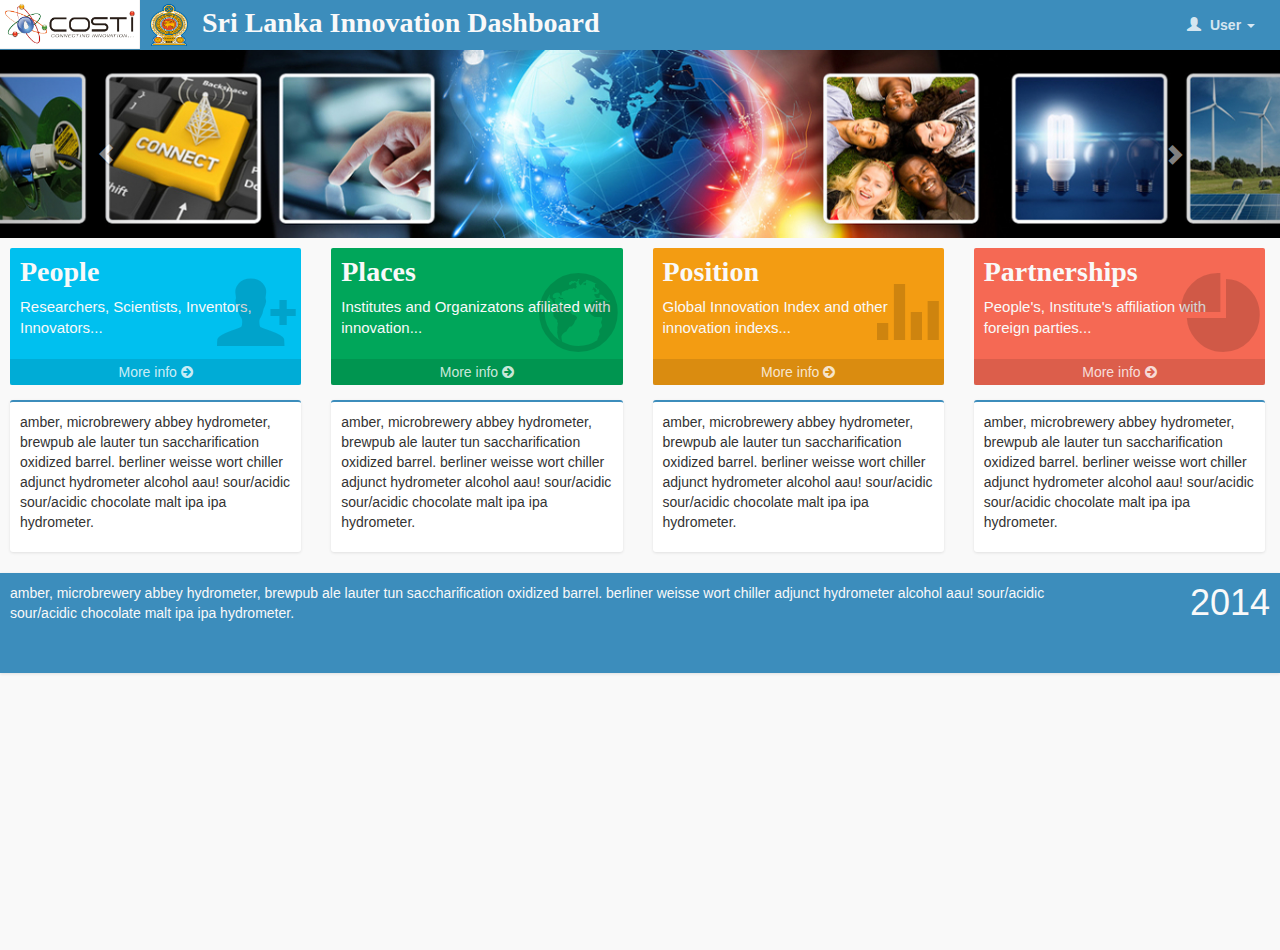
<file: index.html>
<!DOCTYPE html>
<html>
<head>
	<meta charset="UTF-8">
	<title>Sri Lanka Innovation Dashboard</title>
	<meta content='width=device-width, initial-scale=1, maximum-scale=1, user-scalable=no' name='viewport'>
	<!-- bootstrap 3.0.2 -->
	<link href="css/bootstrap.min.css" rel="stylesheet" type="text/css" />
	<!-- font Awesome -->
	<link href="css/font-awesome.min.css" rel="stylesheet" type="text/css" />
	<!-- Ionicons -->
	<link href="css/ionicons.min.css" rel="stylesheet" type="text/css" />
	
	<link href="css/AdminLTE.css" rel="stylesheet" type="text/css" />
	<script type="text/javascript" src="js/common.js"></script>
	<!-- bxSlider CSS file -->
	<!-- HTML5 Shim and Respond.js IE8 support of HTML5 elements and media queries -->
	<!-- WARNING: Respond.js doesn't work if you view the page via file:// -->
        <!--[if lt IE 9]>
          <script src="https://oss.maxcdn.com/libs/html5shiv/3.7.0/html5shiv.js"></script>
          <script src="https://oss.maxcdn.com/libs/respond.js/1.3.0/respond.min.js"></script>
          <![endif]-->
      </head>
      <body class="skin-blue">
        <!-- header logo: style can be found in header.less -->
        <header class="mainheader">
            <div class="logo">
               <!-- Add the class icon to your logo image or logo icon to add the margining -->
               <a href="index.html"><img src="images/costi_logo.png" height="50"  style="margin-top:-7px;margin-left:-10px;width:140px;"></a>
           </div>
           <!-- Header Navbar: style can be found in header.less -->
           <nav class="navbar navbar-static-top" role="navigation">
               <!-- Sidebar toggle button-->
                <!-- <a href="#" class="navbar-btn sidebar-toggle" data-toggle="offcanvas" role="button">
                    <span class="sr-only">Toggle navigation</span>
                    <span class="icon-bar"></span>
                    <span class="icon-bar"></span>
                    <span class="icon-bar"></span>
                </a> -->
                <span ><img src="images/gov_logo.png" height="42" width="38" style="margin-top:4px;"></span>
                <span class="fa" style="color:#F9F9F9;font-size:28px;vertical-align:middle;margin-left:10px;font-weight:bold;">Sri Lanka Innovation Dashboard</span>   
                <div class="navbar-right">
                	<ul class="nav navbar-nav">
                		<!-- User Account: style can be found in dropdown.less -->
                		<li class="dropdown user user-menu">
                			<a href="#" class="dropdown-toggle" data-toggle="dropdown">
                				<i class="glyphicon glyphicon-user"></i>
                				<span>User <i class="caret"></i></span>
                			</a>
                			<ul class="dropdown-menu">
                				<!-- User image -->
                				<li class="user-header bg-light-blue">
                					<img src="images/avatar5.png" class="img-circle" alt="User Image" />
                					<p>
                						Researcher
                					</p>
                				</li>
                				<!-- Menu Body -->
                				<li class="user-body">
                					<div class="col-xs-4 text-center">
                						<a href="#">Patents</a>
                					</div>
                					<div class="col-xs-4 text-center">
                						<a href="#">Publications</a>
                					</div>
                				</li>
                				<!-- Menu Footer-->
                				<li class="user-footer">
                					<div class="pull-left">
                						<a href="#" class="btn btn-default btn-flat">Profile</a>
                					</div>
                					<div class="pull-right">
                						<a href="#" class="btn btn-default btn-flat">Sign out</a>
                					</div>
                				</li>
                			</ul>
                		</li>
                	</ul>
                </div>
            </nav>
        </header>
        <div class="wrapper row-offcanvas row-offcanvas-left">


        	<!-- Right side column. Contains the navbar and content of the page -->
        	<aside class="right-side">
        		<!-- Content Header (Page header) -->
               <!--  <section class="content-header">
                   <h1>
                       
                       <small></small>
                   </h1>
                   <ol class="breadcrumb">
                       <li><a href="#"><i class="fa fa-dashboard"></i> Home</a></li>
                       <li class="active">Dashboard</li>
                   </ol>
               </section> -->
               <section >
                    <!-- <ul class="bxslider">
                      <li style="text-align:center;"><img src="images/innovation3.jpg" height="200"></li>
                      <li style="text-align:center;"><img src="images/innovation2.jpg" height="200"></li>
                      <li style="text-align:center;"><img src="images/innovation.jpg" height="200"></li>
                  </ul> -->
                  <div class="box-body" >
                  	<div data-ride="carousel" class="carousel slide" id="carousel-example-generic">
                            <!-- <ol class="carousel-indicators">
                                <li class="" data-slide-to="0" data-target="#carousel-example-generic"></li>
                                <li class="active" data-slide-to="1" data-target="#carousel-example-generic"></li>
                                <li class="" data-slide-to="2" data-target="#carousel-example-generic"></li>
                            </ol> -->
                            <div class="carousel-inner">
                            	<div class="item active">
                                   <img alt="First slide" src="images/innovation1.jpg">
                                    <!-- <div class="carousel-caption">
                                        First Slide
                                    </div> -->
                                </div>
                                <!-- <div class="item">
                                	<img alt="Second slide" src="images/innovation2.jpg">
                                    <div class="carousel-caption">
                                        Second Slide
                                    </div>
                                </div> -->
                                <!-- <div class="item">
                                	<img alt="Third slide" src="images/innovation.jpg">
                                   <div class="carousel-caption">
                                        Third Slide
                                    </div>
                                </div> -->
                            </div>
                            <a data-slide="prev" href="#carousel-example-generic" class="left carousel-control">
                            	<span class="glyphicon glyphicon-chevron-left"></span>
                            </a>
                            <a data-slide="next" href="#carousel-example-generic" class="right carousel-control">
                            	<span class="glyphicon glyphicon-chevron-right"></span>
                            </a>
                        </div>
                    </div>
                </section>
                <!-- Main content -->
                <section class="content">

                	<!-- Small boxes (Stat box) -->
                	<div class="row">
                		<div class="col-lg-3 col-xs-6">
                			<!-- small box -->
                			<div class="small-box bg-aqua">
                				<div class="inner">
                					<h3 class="fa">
                						People
                					</h3>
                					<p>
                						Researchers, Scientists, Inventors, Innovators...
                					</p>
                				</div>
                				<div class="icon">
                					<i class="ion ion-person-add"></i>
                				</div>
                				<a href="home.html?option=people" class="small-box-footer">
                					More info <i class="fa fa-arrow-circle-right"></i>
                				</a>
                			</div>
                			<div class="box  box-primary">
                				<div class="box-body">
                					<p>
                						amber, microbrewery abbey hydrometer, brewpub ale lauter tun saccharification oxidized barrel.
                						berliner weisse wort chiller adjunct hydrometer alcohol aau!
                						sour/acidic sour/acidic chocolate malt ipa ipa hydrometer.
                					</p>
                				</div><!-- /.box-body -->
                			</div>
                		</div><!-- ./col -->
                		<div class="col-lg-3 col-xs-6">
                			<!-- small box -->
                			<div class="small-box bg-green">
                				<div class="inner">
                					<h3 class="fa">
                						Places
                					</h3>
                					<p>
                						Institutes and Organizatons afiliated with innovation...
                					</p>
                				</div>
                				<div class="icon">
                					<i class="ion ion-earth"></i>
                				</div>
                				<a href="home.html?option=places" class="small-box-footer">
                					More info <i class="fa fa-arrow-circle-right"></i>
                				</a>
                			</div>
                			<div class="box  box-primary">
                				<div class="box-body">
                					
                					<p>
                						amber, microbrewery abbey hydrometer, brewpub ale lauter tun saccharification oxidized barrel.
                						berliner weisse wort chiller adjunct hydrometer alcohol aau!
                						sour/acidic sour/acidic chocolate malt ipa ipa hydrometer.
                					</p>
                				</div><!-- /.box-body -->
                			</div>
                		</div><!-- ./col -->
                		<div class="col-lg-3 col-xs-6">
                			<!-- small box -->
                			<div class="small-box bg-yellow">
                				<div class="inner">
                					<h3 class="fa">
                						Position
                					</h3>
                					<p>
                						Global Innovation Index and other innovation indexs...
                					</p>
                				</div>
                				<div class="icon">
                					<i class="ion ion-stats-bars"></i>
                				</div>
                				<a href="home.html?option=position" class="small-box-footer">
                					More info <i class="fa fa-arrow-circle-right"></i>
                				</a>
                			</div>
                			<div class="box  box-primary">
                				<div class="box-body">
                					<p>
                						amber, microbrewery abbey hydrometer, brewpub ale lauter tun saccharification oxidized barrel.
                						berliner weisse wort chiller adjunct hydrometer alcohol aau!
                						sour/acidic sour/acidic chocolate malt ipa ipa hydrometer.
                					</p>
                				</div><!-- /.box-body -->
                			</div>
                		</div><!-- ./col -->
                		<div class="col-lg-3 col-xs-6">
                			<!-- small box -->
                			<div class="small-box bg-red">
                				<div class="inner">
                					<h3 class="fa">
                						Partnerships
                					</h3>
                					<p>
                						People's, Institute's affiliation with foreign parties...
                					</p>
                				</div>
                				<div class="icon">
                					<i class="ion ion-pie-graph"></i>
                				</div>
                				<a onclick="home.html?option=partnerships" href="" class="small-box-footer">
                					More info <i class="fa fa-arrow-circle-right"></i>
                				</a>
                			</div>
                			<div class="box  box-primary">
                				<div class="box-body">
                					<p>
                						amber, microbrewery abbey hydrometer, brewpub ale lauter tun saccharification oxidized barrel.
                						berliner weisse wort chiller adjunct hydrometer alcohol aau!
                						sour/acidic sour/acidic chocolate malt ipa ipa hydrometer.
                					</p>
                				</div><!-- /.box-body -->
                			</div>
                		</div><!-- ./col -->
                	</div><!-- /.row -->

                	<!-- top row -->
                	<div class="row">
                		<div class="col-xs-12 connectedSortable">

                		</div><!-- /.col -->
                	</div>
                	
                </section><!-- /.content -->
            </aside><!-- /.right-side -->
            <div class="box box-solid bg-light-blue" style="width:100%;height:100px;margin-top:0px;padding-top:0px;border-radius:0px 0px 0px 0px;margin-bottom:0px;vertical-align:bottom;">
              <div class="box-body">
                 <p style="float:left;width:85%">
                    amber, microbrewery abbey hydrometer, brewpub ale lauter tun saccharification oxidized barrel.
                    berliner weisse wort chiller adjunct hydrometer alcohol aau!
                    sour/acidic sour/acidic chocolate malt ipa ipa hydrometer.
                </p>
                <h1 style="float:right;margin-top:0px;">2014</h1>
            </div><!-- /.box-body -->
        </div>
    </div><!-- ./wrapper -->


    <!-- jQuery 2.0.2 -->
    <script src="js/jquery/jquery-1.9.1.js"></script>
    <!-- jQuery UI 1.10.3 -->
    <script src="js/jquery-ui-1.10.3.min.js" type="text/javascript"></script>
    <!-- Bootstrap -->
    <script src="js/bootstrap.min.js" type="text/javascript"></script>

    <!-- AdminLTE App -->
    <script src="js/AdminLTE/app.js" type="text/javascript"></script>

    <!-- AdminLTE dashboard demo (This is only for demo purposes) -->
    <script src="js/AdminLTE/dashboard.js" type="text/javascript"></script>     

    <!-- AdminLTE for demo purposes -->
    <script src="js/AdminLTE/demo.js" type="text/javascript"></script>
</body>
</html>
</file>
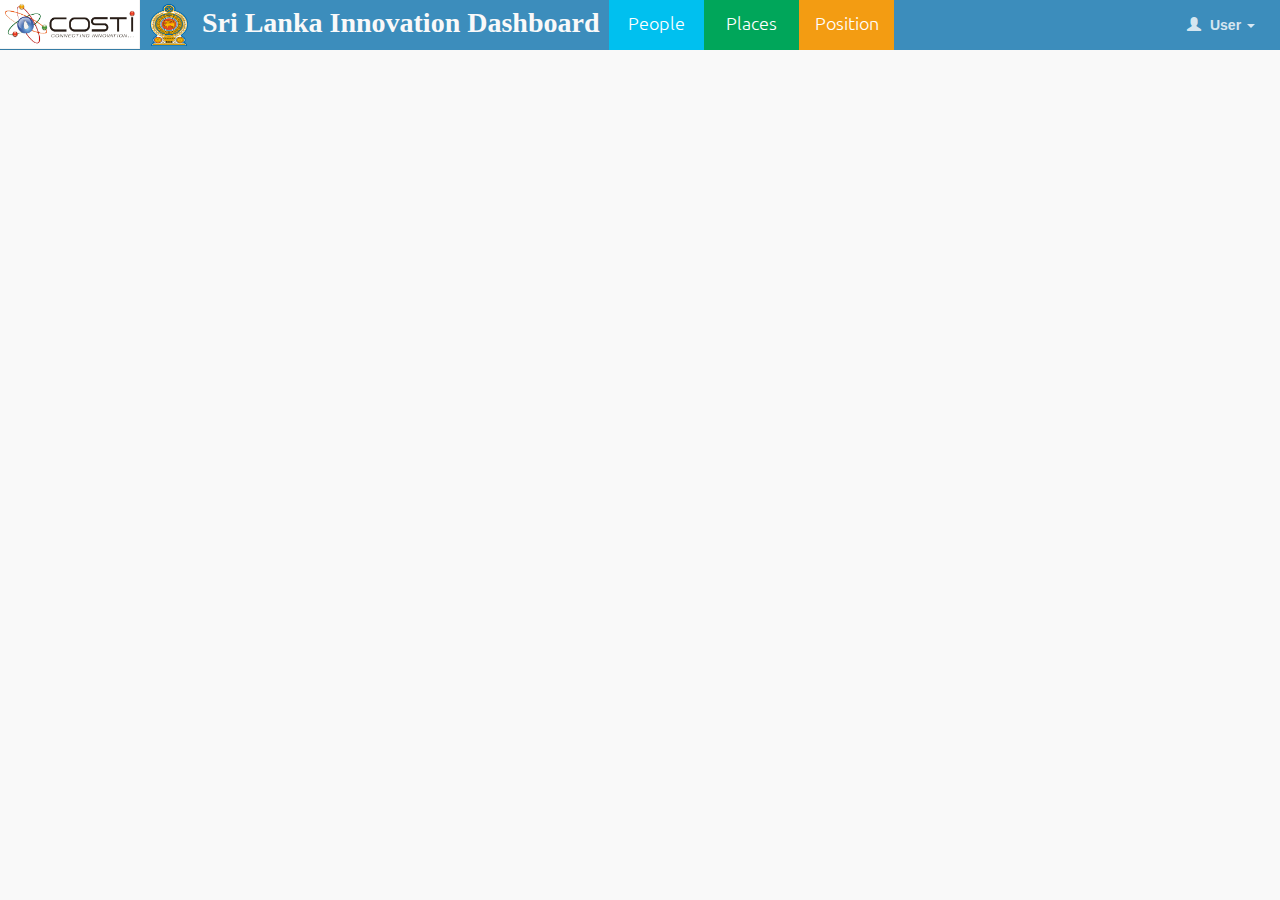
<file: home.html>
<!DOCTYPE html>
<html lang="en">
	<head>
		<meta http-equiv="Content-Type" content="text/html; charset=UTF-8">
		<link type="image/x-icon" href="images/icons/favicon.ico" rel="shortcut icon" />
		<title>Sri Lanka Innovation Dashboard</title>
		<link rel="stylesheet" href="css/bootstrap.css" />
		<link rel="stylesheet" href="css/styles.css" />
		<link rel="stylesheet" type="text/css" href="css/menu/styles1.css" />
		<link rel="stylesheet" type="text/css" href="css/menu/styles2.css" />
		<link rel="stylesheet" type="text/css" href="css/menu/styles3.css" />
		
		<link rel="stylesheet" href="ammap/ammap.css" />
	
		<script type="text/javascript" src="js/jquery/jquery-1.9.1.js"></script>
		<script type="text/javascript" src="js/bootstrap.min.js"></script>
		<script type="text/javascript" src="js/d3/d3.min.js"></script>
		<script type="text/javascript" src="js/scripts/utility.js"></script>
		<script type="text/javascript" src="js/scripts/people-content.js"></script>
		<script type="text/javascript" src="js/menu/main.js"></script>
		<script type="text/javascript" src="js/common.js"></script>
		
		<script type="text/javascript" src="ammap/ammap.js"></script>
	    <script type="text/javascript" src="ammap/maps/js/sriLankaHigh.js"></script>
	    <script type="text/javascript" src="js/scripts/places-content.js"></script>
	    
	    <script type="text/javascript" src="ammap/maps/js/worldHigh.js"></script>
	    <script type="text/javascript" src="js/scripts/position-content.js"></script>
	    <script type="text/javascript" src="js/d3/RadarChart.js"></script>
		<script type="text/javascript" src="js/d3/LineChart.js"></script>

	   <!--  <link rel="stylesheet" type="text/css" href="css/default.css" /> -->
		<!-- <link rel="stylesheet" type="text/css" href="css/component.css" /> -->
		<!-- <link rel="stylesheet" type="text/css" href="css/menu/css/normalize.css" /> -->
		<!-- <link rel="stylesheet" type="text/css" href="menu/css/demo.css" /> -->
		<link rel="stylesheet" type="text/css" href="css/menu/css/component.css" />
		<script src="js/modernizr.custom.js"></script>
		<script src="js/menu/js/modernizr.custom.js"></script>
		<script src="js/menu/js/classie.js"></script>
		<script src="js/menu/js/gnmenu.js"></script>
		<link href="css/font-awesome.min.css" rel="stylesheet" type="text/css" />
        <!-- Theme style -->
        <link href="css/AdminLTE.css" rel="stylesheet" type="text/css" />
	</head>
	<body onload="load();" class="skin-blue">
		<header class="mainheader">
            <div class="logo">
                <!-- Add the class icon to your logo image or logo icon to add the margining -->
                <a href="index.html"><img src="images/costi_logo.png" height="50"  style="margin-top:-7px;margin-left:-10px;width:140px;"></a>
            </div>
            <!-- Header Navbar: style can be found in header.less -->
            <nav class="navbar navbar-static-top" role="navigation">
                <!-- Sidebar toggle button-->
                <!-- <a href="#" class="navbar-btn sidebar-toggle" data-toggle="offcanvas" role="button">
                    <span class="sr-only">Toggle navigation</span>
                    <span class="icon-bar"></span>
                    <span class="icon-bar"></span>
                    <span class="icon-bar"></span>
                </a> -->
                <span ><img src="images/gov_logo.png" height="42" width="38" style="margin-top:4px;"></span>
                 <span class="fa" style="color:#F9F9F9;font-size:28px;vertical-align:middle;margin-left:10px;font-weight:bold;">Sri Lanka Innovation Dashboard</span>
                 <span id="menu" class="navbtn">
					<ul id="myTab" >
						<li style="height:50px;background-color:#00C0EF;width:95px;"><a class="test" href="#people"  data-toggle="tab" onclick="changeTab('people');">People</a></li>
						<li style="height:50px;background-color:#00A65A;width:95px;"><a class="test" href="#places" data-toggle="tab" onclick="changeTab('places');">Places</a></li>
						<li style="height:50px;background-color:#F39C12;width:95px;"><a class="test" href="#position"  data-toggle="tab" onclick="changeTab('position');">Position</a></li>
						<!-- <li style="height:50px;background-color:#F56954;"><a class="test" href="#position"  data-toggle="tab">Partnetships</a></li> -->
					</ul>
				</span>   
                <div class="navbar-right">
                    <ul class="nav navbar-nav">
                        <!-- User Account: style can be found in dropdown.less -->
                        <li class="dropdown user user-menu">
                            <a href="#" class="dropdown-toggle" data-toggle="dropdown">
                                <i class="glyphicon glyphicon-user"></i>
                                <span>User <i class="caret"></i></span>
                            </a>
                            <ul class="dropdown-menu">
                				<!-- User image -->
                				<li class="user-header bg-light-blue">
                					<img src="images/avatar5.png" class="img-circle" alt="User Image" />
                					<p>
                						Researcher
                					</p>
                				</li>
                				<!-- Menu Body -->
                				<li class="user-body">
                					<div class="col-xs-4 text-center">
                						<a href="#">Patents</a>
                					</div>
                					<div class="col-xs-4 text-center">
                						<a href="#">Publications</a>
                					</div>
                				</li>
                				<!-- Menu Footer-->
                				<li class="user-footer">
                					<div class="pull-left">
                						<a href="#" class="btn btn-default btn-flat">Profile</a>
                					</div>
                					<div class="pull-right">
                						<a href="#" class="btn btn-default btn-flat">Sign out</a>
                					</div>
                				</li>
                			</ul>
                        </li>
                    </ul>
                </div>
            </nav>
        </header>
		
			
	<div class="content-div">
		<table class="content-table">
			<tr>
				<td>
					<!-- Nav tabs -->
					<!-- <div style="padding-top: 5px;">
						<ul class="nav nav-tabs" id="myTab">
							<li><a href="#people" data-toggle="tab">People</a></li>
							<li><a href="#places" data-toggle="tab">Places</a></li>
							<li><a href="#position" data-toggle="tab">Position</a></li>
						</ul>
					</div> -->
					<!-- Tab panes -->
					<div class="tab-content">
						<!-- people division -->
						<div class="tab-pane fade" id="people">
							<!-- left menu -->
							<div id='cssmenu' style="float:left;">
								<ul>
									<li><a href='#' onclick="load();loadContent('People', 'Number of People',  'people.svg', 456542, 7678, 789)"><span>Area of Interest</span></a></li>
									<li><a href='#' onclick="load();loadContent('Natural Sciences', 'Number of People',  'natural-science.svg', 6242, 476, 11)"><span>Natural Sciences</span></a>
										<ul>
											<li><a href='#' onclick="changeSubArea();loadContent('Mathematics', 'Number of People', 'maths.svg', 124, 25, 14)">Mathematics</a></li>
											<li><a href='#' onclick="changeSubArea();">Computer and information sciences</a></li>
											<li><a href='#' onclick="changeSubArea();">Physical sciences</a></li>
											<li><a href='#' onclick="changeSubArea();">Chemical sciences</a></li>
											<li><a href='#' onclick="changeSubArea();">Earth and related environmental sciences</a></li>
											<li><a href='#' onclick="changeSubArea();">Biological sciences</a></li>
											<li><a href='#' onclick="changeSubArea();">Other natural sciences</a></li>
										</ul>
									</li>
									<li><a href='#' onclick="load();loadContent('Engineering and Technology', 'Number of People', 'engineering-and-technology.svg', 6242, 476, 11)"><span>Engineering and Technology</span></a>
										<ul>
											<li><a href='#' onclick="changeSubArea();">Civil engineering</a></li>
											<li><a href='#' onclick="changeSubArea();">Electrical engineering, electronic engineering, information engineering</a></li>
											<li><a href='#' onclick="changeSubArea();">Mechanical engineering</a></li>
											<li><a href='#' onclick="changeSubArea();">Chemical engineering</a></li>
											<li><a href='#' onclick="changeSubArea();">Materials engineering</a></li>
											<li><a href='#' onclick="changeSubArea();">Medical engineering</a></li>
											<li><a href='#' onclick="changeSubArea();">Environmental engineering</a></li>
											<li><a href='#' onclick="changeSubArea();">Environmental biotechnology</a></li>
											<li><a href='#' onclick="changeSubArea();">Industrial Biotechnology</a></li>
											<li><a href='#' onclick="changeSubArea();">Nano-technology</a></li>
											<li><a href='#' onclick="changeSubArea();">Other engineering and technologies</a></li>
										</ul>
									</li>
									<li><a href='#' onclick="load();loadContent('Medical and Health Sciences', 'Number of People', 'medical-and-health-sciences.svg', 6242, 476, 11)"><span>Medical and Health Sciences</span></a>
										<ul>
											<li><a href='#' onclick="changeSubArea();">Basic medicine</a></li>
											<li><a href='#' onclick="changeSubArea();">Clinical medicine</a></li>
											<li><a href='#' onclick="changeSubArea();">Health sciences</a></li>
											<li><a href='#' onclick="changeSubArea();">Health biotechnology</a></li>
											<li><a href='#' onclick="changeSubArea();">Other medical sciences</a></li>
										</ul>
									</li>
									<li><a href='#' onclick="load();loadContent('Agricultural Sciences', 'Number of People', 'agricultural-sciences.svg', 6242, 476, 11)"><span>Agricultural Sciences</span></a>
										<ul>
											<li><a href='#' onclick="changeSubArea();">Agriculture, forestry, and fisheries</a></li>
											<li><a href='#' onclick="changeSubArea();">Animal and dairy science</a></li>
											<li><a href='#' onclick="changeSubArea();">Veterinary science</a></li>
											<li><a href='#' onclick="changeSubArea();">Agricultural biotechnology</a></li>
											<li><a href='#' onclick="changeSubArea();">Other agricultural sciences</a></li>
										</ul>
									</li>
									<li><a href='#' onclick="load();loadContent('Social Sciences', 'Number of People', 'social-sciences.svg', 42, 476, 56)"><span>Social Sciences</span></a>
										<ul>
											<li><a href='#' onclick="changeSubArea();">Psychology</a></li>
											<li><a href='#' onclick="changeSubArea();">Economics and business</a></li>
											<li><a href='#' onclick="changeSubArea();">Educational sciences</a></li>
											<li><a href='#' onclick="changeSubArea();">Sociology</a></li>
											<li><a href='#' onclick="changeSubArea();">Law</a></li>
											<li><a href='#' onclick="changeSubArea();">Political Science</a></li>
											<li><a href='#' onclick="changeSubArea();">Social and economic geography</a></li>
											<li><a href='#' onclick="changeSubArea();">Media and communications</a></li>
											<li><a href='#' onclick="changeSubArea();">Other social sciences</a></li>
										</ul>
									</li>
									<li><a href='#' onclick="load();loadContent('Humanities', 'Number of People', 'humanities.svg', 5472, 476, 24)"><span>Humanities</span></a>
										<ul>
											<li><a href='#' onclick="changeSubArea();">History and archaeology</a></li>
											<li><a href='#' onclick="changeSubArea();">Languages and literature</a></li>
											<li><a href='#' onclick="changeSubArea();">Philosophy, ethics and religion</a></li>
											<li><a href='#' onclick="changeSubArea();">Art (arts, history of arts, performing arts, music)</a></li>
											<li><a href='#' onclick="changeSubArea();">Other humanities</a></li>
										</ul>
									</li>
								</ul>
							</div>
								
								<div id="grid" style="float:left;width:77.5%;margin-left:5px;" class="dataGrid">
									<div id="blank" >
										<section id="left">
											<div id="userStats" class="clearfix" >
												<div class="pic">
													<a href="#"><img id="imgMain" src="images/icons/maths.svg" width="56" height="56" /></a>
												</div>
												<div class="data">
													<h3 id="area"></h3>
													<div align="right">
														<ul class="numbers clearfix" >
															<li>
																<a href="#"><img id="imgPeople" src="images/icons/people.svg" width="22" height="22" ></a>
																People : <strong id="numPeople">4500</strong>
															</li>
															<li>
																<a href="#"><img id="imgPubs" src="images/icons/publications.svg" width="22" height="22" /></a>
																Publications : <strong id="numPubs">759</strong>
															</li>
															<li style="border-right:0px;">
																<a href="#"><img id="imgPatents" src="images/icons/patent.svg" width="22" height="22" /></a>
																Patents : <strong id="numPatents">174</strong>
															</li>
														</ul>
													</div>
												</div>
											</div>

											<div id="chart_div" style="width: 605px; height: 250px; position: absolute;">
												<div class="draw-area" id="drawarea"></div>
											</div>
										</section>
									</div>
									<!-- <table cellpadding="0" cellspacing="0" border="0" class="display" id="peopleGrid" ></table> -->
								</div>
								<div id="top-people-area">
									
									<div class="panel-group" id="top-people-accordion">
										<div class="panel top-panel">
											<div class="top-people">
												Top Researchers
											</div>
										</div>
										<div class="panel panel-people">
											<div class="people-name">
												<img src="images/user-images/institutions/uoc.png" width="24" height="24" class="inst-img" />
												<a href="#" onclick="popitup('profile.html')">Mayuri Wijesinghe</a>
											</div>
											<div id="top-people-1-area">
														
											</div>
										</div>
										<div class="panel panel-people">
											<div class="people-name">
												<img src="images/user-images/institutions/uop.png" width="24" height="24" class="inst-img"/>
												<a href="#">M Meegaskumbura</a>
											</div>
											<div id="top-people-2-area">
														
											</div>
										</div>
										<div class="panel panel-people">
											<div class="people-name">
												<img src="images/user-images/institutions/uom.png" width="24" height="24" class="inst-img"/>
												<a href="#">M Zwarteveen</a>
											</div>
											<div id="top-people-3-area">
														
											</div>
										</div>
										<div class="panel panel-people">
											<div class="people-name">
												<img src="images/user-images/institutions/ousl.png" width="24" height="24" class="inst-img"/>
												<a href="#">Abeysena C</a>
											</div>
											<div id="top-people-4-area">
														
											</div>
										</div>
										<div class="panel panel-people">
											<div class="people-name">
												<img src="images/user-images/institutions/sjp.png" width="24" height="24" class="inst-img"/>
												<a href="#">K P Hewagamage</a>
											</div>
											<div id="top-people-5-area">
														
											</div>
										</div>
									</div>
								</div>	
								<div class="draw-area" id="people-draw-area"></div>
								<div class="draw-area" id="people-draw-area-donut" ></div>
								<div style="clear: both;"></div> 
								
							</div>
							<!-- places division -->
							<div class="tab-pane fade" id="places">
								<div id='cssmenu3' style="float:left;">
									<ul>
										<li><a href='#'><span>Area of Interest</span></a></li>
										<li><a href='#' ><span>Natural Sciences</span></a>
											<ul>
												<li><a href='#'>Mathematics</a></li>
												<li><a href='#'>Computer and information sciences</a></li>
												<li><a href='#'>Physical sciences</a></li>
												<li><a href='#'>Chemical sciences</a></li>
												<li><a href='#'>Earth and related environmental sciences</a></li>
												<li><a href='#'>Biological sciences</a></li>
												<li><a href='#'>Other natural sciences</a></li>
											</ul>
										</li>
										<li><a href='#' onclick=""><span>Engineering and Technology</span></a>
											<ul>
												<li><a href='#' onclick="">Civil engineering</a></li>
												<li><a href='#'>Electrical engineering, electronic engineering, information engineering</a></li>
												<li><a href='#'>Mechanical engineering</a></li>
												<li><a href='#'>Chemical engineering</a></li>
												<li><a href='#'>Materials engineering</a></li>
												<li><a href='#'>Medical engineering</a></li>
												<li><a href='#'>Environmental engineering</a></li>
												<li><a href='#'>Environmental biotechnology</a></li>
												<li><a href='#'>Industrial Biotechnology</a></li>
												<li><a href='#'>Nano-technology</a></li>
												<li><a href='#'>Other engineering and technologies</a></li>
											</ul>
										</li>
										<li><a href='#' onclick=""><span>Medical and Health Sciences</span></a>
											<ul>
												<li><a href='#' onclick="">Basic medicine</a></li>
												<li><a href='#'>Clinical medicine</a></li>
												<li><a href='#'>Health sciences</a></li>
												<li><a href='#'>Health biotechnology</a></li>
												<li><a href='#'>Other medical sciences</a></li>
											</ul>
										</li>
										<li><a href='#' onclick=""><span>Agricultural Sciences</span></a>
											<ul>
												<li><a href='#' onclick="">Agriculture, forestry, and fisheries</a></li>
												<li><a href='#'>Animal and dairy science</a></li>
												<li><a href='#'>Veterinary science</a></li>
												<li><a href='#'>Agricultural biotechnology</a></li>
												<li><a href='#'>Other agricultural sciences</a></li>
											</ul>
										</li>
										<li><a href='#' onclick=""><span>Social Sciences</span></a>
											<ul>
												<li><a href='#' onclick="">Psychology</a></li>
												<li><a href='#'>Economics and business</a></li>
												<li><a href='#'>Educational sciences</a></li>
												<li><a href='#'>Sociology</a></li>
												<li><a href='#'>Law</a></li>
												<li><a href='#'>Political Science</a></li>
												<li><a href='#'>Social and economic geography</a></li>
												<li><a href='#'>Media and communications</a></li>
												<li><a href='#'>Other social sciences</a></li>
											</ul>
										</li>
										<li><a href='#' onclick=""><span>Humanities</span></a>
											<ul>
												<li><a href='#' onclick="">History and archaeology</a></li>
												<li><a href='#'>Languages and literature</a></li>
												<li><a href='#'>Philosophy, ethics and religion</a></li>
												<li><a href='#'>Art (arts, history of arts, performing arts, music)</a></li>
												<li><a href='#'>Other humanities</a></li>
											</ul>
										</li>
									</ul>
								</div>
								<div class="right-content-div" id="rightDivPlaces">
									<div id="drawarea-places">
										<div id="sri-lanka-map-area"></div>
										<div id="top-institutions-area">
											<div id="top-institutions-menu">
												<label style="font-size: 14px;">Organization: </label>
												<select>
													<option value="All">All</option>
													<option value="University">University</option>
													<option value="Institute">Institute</option>
												</select>&nbsp; &nbsp;
												<label style="font-size: 14px;">Category: </label>
												<select>
													<option value="All">All</option>
													<option value="Products">Products</option>
													<option value="Publications">Publications</option>
													<option value="Patents">Patents</option>
												</select>
											</div>
										</div>
									</div>
								</div>
								<div style="clear: both;"></div>
							</div>
							<!-- position division -->
							<div class="tab-pane" id="position">
								<div id='cssmenu2'  style="float:left;">
									<ul>
										<li><a href='#' onclick="loadInitialPositionContent('gii')"><span>Global Innovation Index</span></a></li>
										<li><a href='#' onclick="reloadPositionContent('Institutions')"><span>Institutions</span></a>
											<ul>
												<li><a href='#' onclick="">Political environment</a></li>
												<li><a href='#' onclick="">Political stability</a></li>
												<li><a href='#' onclick="">Government effectiveness</a></li>
												<li><a href='#' onclick="">Press freedom</a></li>
												<li><a href='#' onclick="">Regulatory environment</a></li>
												<li><a href='#' onclick="">Regulatory quality</a></li>
												<li><a href='#' onclick="">Rule of law</a></li>
												<li><a href='#' onclick="">Cost of redundancy dismissal, salary weeks</a></li>
												<li><a href='#' onclick="">Business environment</a></li>
												<li><a href='#' onclick="">Ease of starting a business</a></li>
												<li><a href='#' onclick="">Ease of resolving insolvency</a></li>
												<li><a href='#' onclick="">Ease of paying taxes</a></li>
											</ul>
										</li>
										<li><a href='#' onclick="reloadPositionContent('Human Capital & Research')"><span class="image">Human Capital & Research</span></a>
											<ul>
												<li><a href='#' onclick="">Education</a></li>
												<li><a href='#' onclick="">Current expenditure on education, % GNI</a></li>
												<li><a href='#' onclick="">Public expenditure/pupil, % GDP/cap</a></li>
												<li><a href='#' onclick="">School life expectancy, years</a></li>
												<li><a href='#' onclick="">PISA scales in reading, maths & science</a></li>
												<li><a href='#' onclick="">Pupil-teacher ratio, secondary</a></li>
												<li><a href='#' onclick="">Tertiary education</a></li>
												<li><a href='#' onclick="">Tertiary enrolment, % gross</a></li>
												<li><a href='#' onclick="">Graduates in science & engineering, %</a></li>
												<li><a href='#' onclick="">Tertiary inbound mobility, %</a></li>
												<li><a href='#' onclick="">Gross tertiary outbound enrolment, %</a></li>
												<li><a href='#' onclick="">Research and development (R&D)</a></li>
												<li><a href='#' onclick="">Researchers, headcounts/mn  pop</a></li>
												<li><a href='#' onclick="">Gross expenditure on R&D, % GDP</a></li>
												<li><a href='#' onclick="">QS university ranking, average score top 3</a></li>
											</ul>
										</li>
										<li><a href='#' onclick="reloadPositionContent('Infrastructure')"><span>Infrastructure</span></a>
											<ul>
												<li><a href='#' onclick="">Information & communication technologies (ICTs)</a></li>
												<li><a href='#' onclick="loadPositionThirdLevel('ICT access')">ICT access</a></li>
												<li><a href='#' onclick="loadPositionThirdLevel('ICT use')">ICT use</a></li>
												<li><a href='#' onclick="">Government’s online service</a></li>
												<li><a href='#' onclick="">E-participation</a></li>
												<li><a href='#' onclick="">General infrastructure</a></li>
												<li><a href='#' onclick="">Electricity output, kWh/cap</a></li>
												<li><a href='#' onclick="">Electricity consumption, kWh/cap</a></li>
												<li><a href='#' onclick="">Logistics performance</a></li>
												<li><a href='#' onclick="">Gross capital formation, % GDP</a></li>
												<li><a href='#' onclick="">Ecological sustainability</a></li>
												<li><a href='#' onclick="">GDP/unit of energy use, 2000 PPP$/kg oil eq</a></li>
												<li><a href='#' onclick="">Environmental performance</a></li>
												<li><a href='#' onclick="">ISO 14001 environmental certificates/bn PPP$ GDP</a></li>
												
											</ul>
										</li>
										<li><a href='#' onclick="reloadPositionContent('Market sophistication')"><span>Market sophistication</span></a>
											<ul>
												<li><a href='#' onclick="">Credit</a></li>
												<li><a href='#' onclick="">Ease of getting credit</a></li>
												<li><a href='#' onclick="">Domestic credit to private sector, % GDP</a></li>
												<li><a href='#' onclick="">Microfinance gross loans, % GDP</a></li>
												<li><a href='#' onclick="">Investment</a></li>
												<li><a href='#' onclick="">Ease of protecting investors</a></li>
												<li><a href='#' onclick="">Market capitalization, % GDP</a></li>
												<li><a href='#' onclick="">Total value of stocks traded, % GDP</a></li>
												<li><a href='#' onclick="">Venture capital deals/tr PPP$ GDP</a></li>
												<li><a href='#' onclick="">Trade & competition</a></li>
												<li><a href='#' onclick="">Applied tariff rate, weighted mean, %</a></li>
												<li><a href='#' onclick="">Non-agricultural mkt access weighted tariff, %</a></li>
												<li><a href='#' onclick="">Intensity of local competition</a></li>
												
											</ul>
										</li>
										<li><a href='#' onclick="reloadPositionContent('Business sophistication')"><span>Business sophistication</span></a>
											<ul>
												<li><a href='#' onclick="">Knowledge workers</a></li>
												<li><a href='#' onclick="">Knowledge-intensive employment, %</a></li>
												<li><a href='#' onclick="">Firms offering formal training, % firms</a></li>
												<li><a href='#' onclick="">R&D performed by business, % GDP</a></li>
												<li><a href='#' onclick="">R&D financed by business, %</a></li>
												<li><a href='#' onclick="">GMAT mean score</a></li>
												<li><a href='#' onclick="">GMAT test takers/mn pop. 20–34</a></li>
												<li><a href='#' onclick="">Innovation linkages</a></li>
												<li><a href='#' onclick="">University/industry research collaboration</a></li>
												<li><a href='#' onclick="">State of cluster development</a></li>
												<li><a href='#' onclick="">R&D financed by abroad, %</a></li>
												<li><a href='#' onclick="">JV–strategic alliance deals/tr PPP$ GDP</a></li>
												<li><a href='#' onclick="">Patent families filed in 3+ offices/bn PPP$ GDP</a></li>
												<li><a href='#' onclick="">Knowledge absorption</a></li>
												<li><a href='#' onclick="">Royalty & license fees payments, % service imports</a></li>
												<li><a href='#' onclick="">High-tech imports less re-imports, %</a></li>
												<li><a href='#' onclick="">Comm., computer & info. services imports, %</a></li>
												<li><a href='#' onclick="">FDI net inflows, % GDP</a></li>
											</ul>
										</li>
										<li><a href='#' onclick="reloadPositionContent('Knowledge & technology outputs')"><span>Knowledge & technology outputs</span></a>
											<ul>
												<li><a href='#' onclick="">Knowledge creation</a></li>
												<li><a href='#' onclick="">Domestic resident patent ap/bn PPP$ GDP</a></li>
												<li><a href='#' onclick="">PCT resident patent ap/bn PPP$ GDP</a></li>
												<li><a href='#' onclick="">Domestic res utility model ap/bn PPP$ GDP</a></li>
												<li><a href='#' onclick="">Scientific & technical articles/bn PPP$ GDP</a></li>
												<li><a href='#' onclick="">Citable documents H index</a></li>
												<li><a href='#' onclick="">Knowledge impact</a></li>
												<li><a href='#' onclick="">Growth rate of PPP$ GDP/worker, %</a></li>
												<li><a href='#' onclick="">New businesses/th pop. 15–64</a></li>
												<li><a href='#' onclick="">Computer software spending, % GDP</a></li>
												<li><a href='#' onclick="">ISO 9001 quality certificates/bn PPP$ GDP</a></li>
												<li><a href='#' onclick="">High- & medium-high-tech manufactures, %</a></li>
												<li><a href='#' onclick="">Knowledge diffusion</a></li>
												<li><a href='#' onclick="">Royalty & license fees receipts, % service exports</a></li>
												<li><a href='#' onclick="">High-tech exports less re-exports, %</a></li>
												<li><a href='#' onclick="">Comm., computer & info. services exports, %</a></li>
												<li><a href='#' onclick="">FDI net outflows, % GDP</a></li>
											</ul>
										</li>
										<li><a href='#' onclick="reloadPositionContent('Creative outputs')"><span>Creative outputs</span></a>
											<ul>
												<li><a href='#' onclick="">Intangible assets</a></li>
												<li><a href='#' onclick="">Domestic res trademark reg/bn PPP$ GDP</a></li>
												<li><a href='#' onclick="">Madrid trademark registrations/bn PPP$ GDP</a></li>
												<li><a href='#' onclick="">ICT & business model creation</a></li>
												<li><a href='#' onclick="">ICT & organizational model creation</a></li>
												<li><a href='#' onclick="">Creative goods & services</a></li>
												<li><a href='#' onclick="">Audio-visual & related services exports, %</a></li>
												<li><a href='#' onclick="">National feature films/mn pop. 15–69</a></li>
												<li><a href='#' onclick="">Paid-for dailies, circulation, % pop. 15–69</a></li>
												<li><a href='#' onclick="">Printing & publishing manufactures, %</a></li>
												<li><a href='#' onclick="">Creative goods exports, %</a></li>
												<li><a href='#' onclick="">Online creativity</a></li>
												<li><a href='#' onclick="">Generic top-level domains (TLDs)/th pop. 15–69</a></li>
												<li><a href='#' onclick="">Country-code TLDs/th pop. 15–69</a></li>
												<li><a href='#' onclick="">Wikipedia monthly edits/mn pop. 15–69</a></li>
												<li><a href='#' onclick="">Video uploads on YouTube/pop. 15–69</a></li>
											</ul>
										</li>
									</ul>
								</div>
								<div class="right-content-div" id="rightDivPosition">
									<div id="drawarea-position">
										<div id="region-map-area"></div>
										<div id="radar-chart"></div>
										
									</div>
									<div id="position-third-level"></div>
								</div>
								<div style="clear: both;"></div>
							</div>	
						</div>								
					</td>
				</tr>
			</table>
		</div>
		<!-- tooltip -->
		<div id="tooltip2">
			<div class="tooltip-content">
				<p id="tooltip-title">title of tooltip</p>
				<div class="value">
					<span id="tooltip-value" class="value-part">75</span>
					<span id="tooltip-desc" class="value-total">People</span>
				</div>
			</div>
			<svg version="1.1" xmlns="http://www.w3.org/2000/svg">
				<polygon id="tooltip-triangle" points="0,0 13,0 0,11"></polygon>
			</svg>
		</div>
		 <script src="http://ajax.googleapis.com/ajax/libs/jquery/2.0.2/jquery.min.js"></script>
        <!-- jQuery UI 1.10.3 -->
        <script src="js/jquery-ui-1.10.3.min.js" type="text/javascript"></script>
        <!-- Bootstrap -->
        <script src="js/bootstrap.min.js" type="text/javascript"></script>
        <!-- AdminLTE App -->
        <script src="js/AdminLTE/app.js" type="text/javascript"></script>
        
        <!-- AdminLTE dashboard demo (This is only for demo purposes) -->
        <script src="js/AdminLTE/dashboard.js" type="text/javascript"></script>  

        <!-- AdminLTE for demo purposes -->
    <script src="js/AdminLTE/demo.js" type="text/javascript"></script>   
	</body>
</html>
</file>
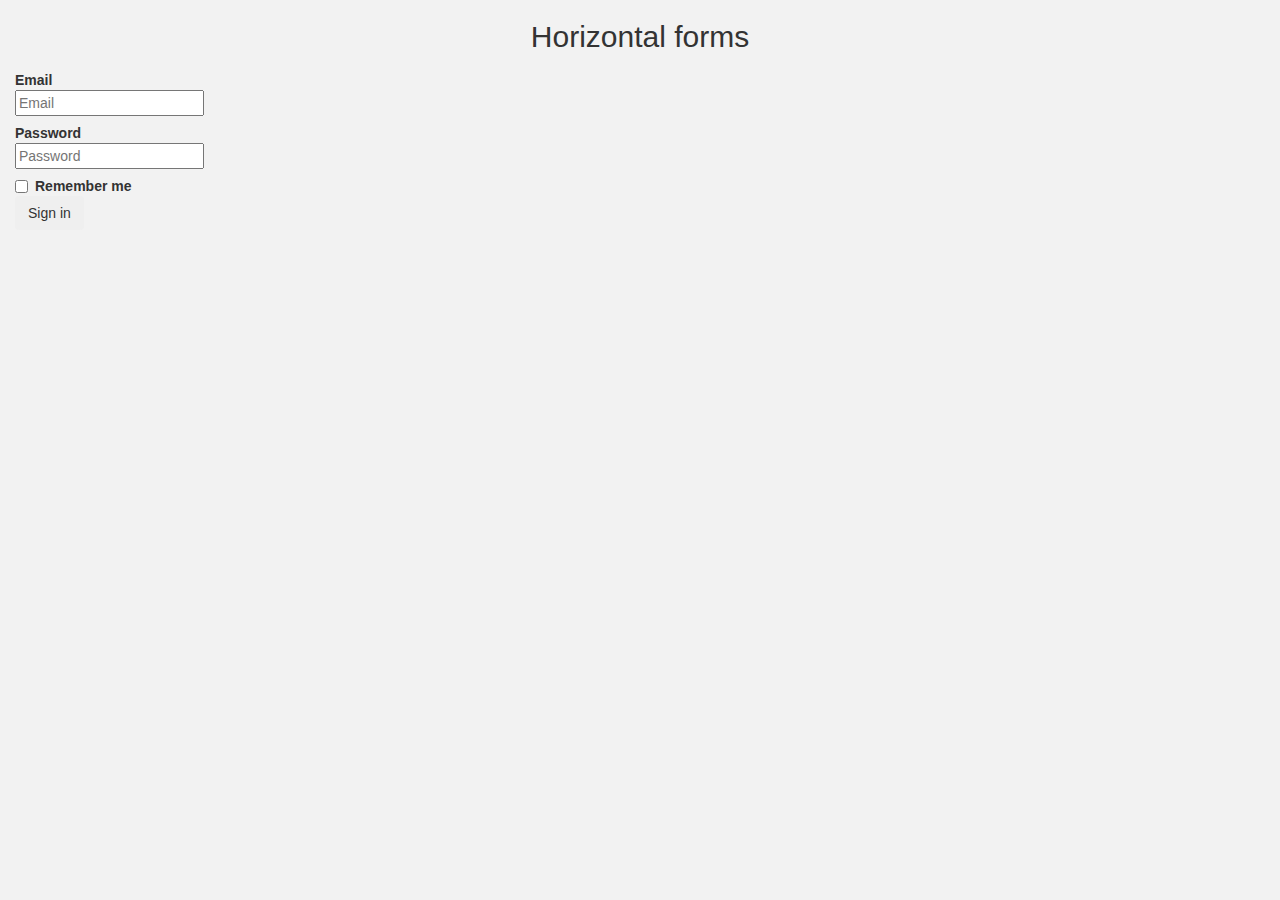
<file: login.html>
<!DOCTYPE html>
<html lang="en">
<head>
	<title>::: Login :::</title>
	<link rel="stylesheet" href="css/bootstrap/bootstrap.css" />
	<link rel="stylesheet" href="css/styles.css" />
	<script type="text/javascript" src="js/bootstrap/bootstrap.min.js"></script>
	<script type="text/javascript" src="js/jquery/jquery-1.9.1.js"></script>
</head>
<body>
	<div class="container">
		<section class="main">
			<form class="form-horizontal">
				<h2 style="text-align:center;">Horizontal forms</h2>
				<div class="control-group">
					<label class="control-label" for="inputEmail">Email</label>
					<div class="controls">
						<input type="text" id="inputEmail" placeholder="Email">
					</div>
				</div>
				<div class="control-group">
					<label class="control-label" for="inputPassword">Password</label>
					<div class="controls">
						<input type="password" id="inputPassword" placeholder="Password">
					</div>
				</div>
				<div class="control-group">
					<div class="controls">
						<label class="checkbox">
							<input type="checkbox"> Remember me
						</label>
						<button type="submit" class="btn">Sign in</button>
					</div>
				</div>
			</form>
		</section>
	</div>
</body>
</html>
</file>
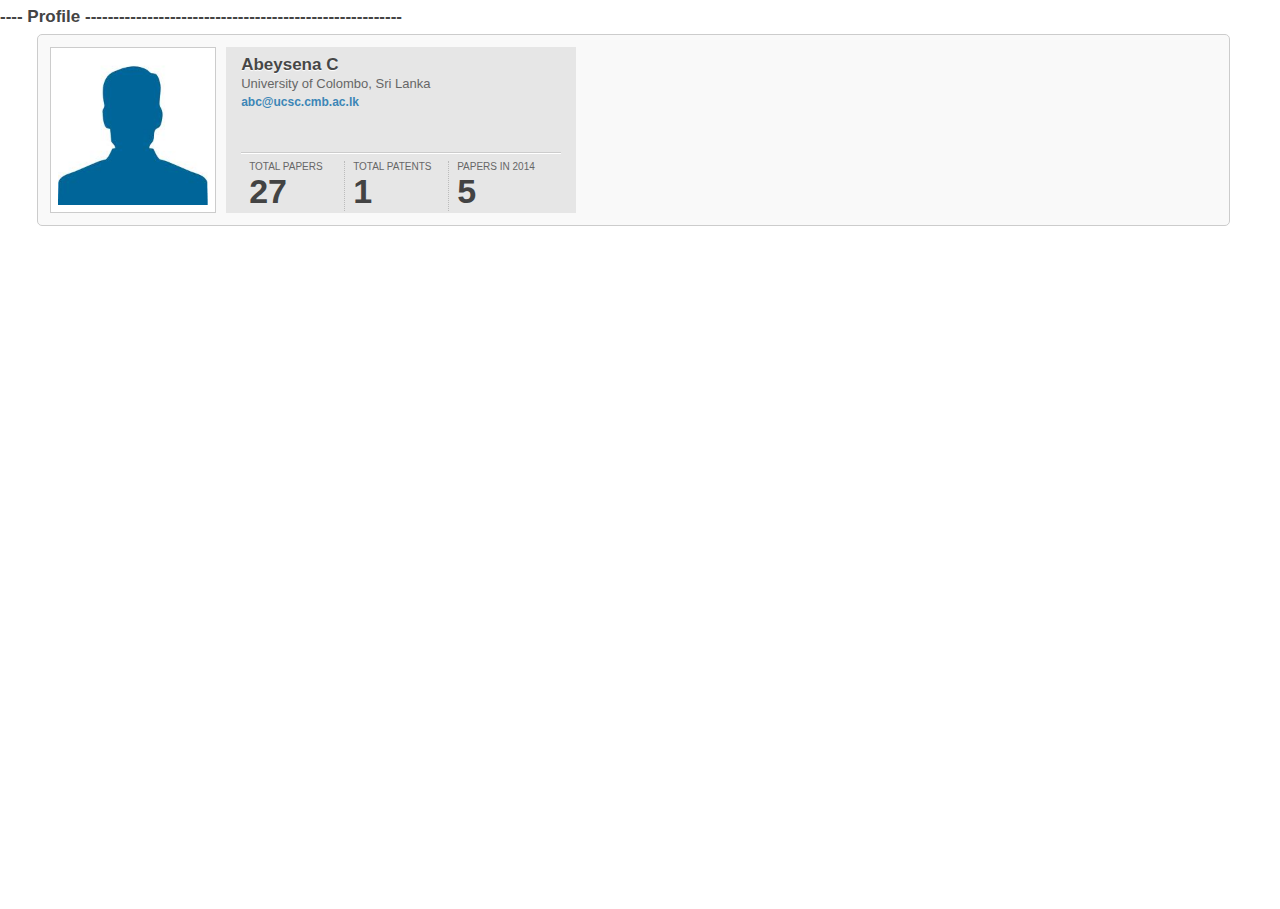
<file: profile.html>
<!DOCTYPE html>
<html lang="en">
<head>
	<meta charset="utf-8" />
	<title>::: User Profle :::</title>
	<link rel="stylesheet" type="text/css" href="css/profile/global.css" />
	<script type="text/javascript" src="https://www.google.com/jsapi"></script>
	<script type="text/javascript">
         google.load("visualization", "1", {packages:["corechart"]});
      google.setOnLoadCallback(drawChart);
      function drawChart() {
        var data = google.visualization.arrayToDataTable([
          ['Year', 'No of Papers'],
          ['2006',  24],
          ['2007',  29],
          ['2008',  30],
          ['2009',  15],
          ['2010',  34],
          ['2011',  13],
          ['2012',  17],
          ['2013',  25],
        ]);

        var options = {
          title: 'Publications',
          colors:['#1EB031'],
          hAxis: {title: 'Year', titleTextStyle: {color: 'black'}}
        };

        var chart = new google.visualization.ColumnChart(document.getElementById('chart_div'));
        chart.draw(data, options);
      }

      </script>
</head>

<body>
	<div class="header">
	  <h1>
	    ---- Profile --------------------------------------------------------
	  </h1>
	</div>	
	<div id="content" class="clearfix">
		<section id="left">
			<div id="userStats" class="clearfix" style="margin-left:2%;">
				<div class="pic">
					<a href=""><img src="images/icons/profile.jpg" width="150" height="150" /></a>
				</div>
				
				<div class="data">
					<h1>Abeysena C </h1>
					<h3>University of Colombo, Sri Lanka</h3>
					<h4><a href="">abc@ucsc.cmb.ac.lk</a></h4>
					<div class="sep"></div>
					<ul class="numbers clearfix">
						<li>Total Papers<strong>27</strong></li>
						<li>Total Patents<strong>1</strong></li>
						<li class="nobrdr">Papers in 2014<strong>5</strong></li>
					</ul>
				</div>
			</div>
			
			<div id="chart_div" style="width: 550px; height: 250px;position:absolute;margin-top:5%;"></div>
		</section>
		
		
	</div>
</body>
</html>
</file>
<file: css/AdminLTE.css>
/* @import url(//fonts.googleapis.com/css?family=Source+Sans+Pro:300,400,600,300italic,400italic,600italic);

@import url(//fonts.googleapis.com/css?family=Kaushan+Script); */
/*! 
 *   AdminLTE v1.2
 *   Author: AlmsaeedStudio.com
 *   License: Open source - MIT
 *           Please visit http://opensource.org/licenses/MIT for more information
!*/
/*
    Core: General style
----------------------------
*/
html,
body {
  overflow-x: hidden!important;
  font-family: 'Source Sans Pro', sans-serif;
  -webkit-font-smoothing: antialiased;
  min-height: 100%;
  background: #f9f9f9;
}
a {
  color: #3c8dbc;
}
a:hover,
a:active,
a:focus {
  outline: none;
  text-decoration: none;
  color: #333;
}
/* Layouts */
.wrapper {
  min-height: 100%;
}
.wrapper:before,
.wrapper:after {
  display: table;
  content: " ";
}
.wrapper:after {
  clear: both;
}
/* Header */
body > .mainheader {
  position: absolute;
  top: 0;
  left: 0;
  right: 0;
  z-index: 1030;
}
/* Define 2 column template */
.right-side,
.left-side {
  min-height: 100%;
  display: block;
}
/*right side - contins main content*/
.right-side {
  background-color: #f9f9f9;
  margin-left: 220px;
}
/*left side - contains sidebar*/
.left-side {
  position: absolute;
  width: 220px;
  top: 0;
}
@media screen and (min-width: 992px) {
  .left-side {
    top: 50px;
  }
  /*Right side strech mode*/
  .right-side.strech {
    margin-left: 0;
  }
  .right-side.strech > .content-header {
    margin-top: 0px;
  }
  /* Left side collapse */
  .left-side.collapse-left {
    left: -220px;
  }
}
/*Give content full width on xs screens*/
@media screen and (max-width: 992px) {
  .right-side {
    margin-left: 0;
  }
}
/*
    By default the layout is not fixed but if you add the class .fixed to the body element
    the sidebar and the navbar will automatically become poisitioned fixed
*/
body.fixed > .mainheader,
body.fixed .left-side,
body.fixed .navbar {
  position: fixed;
}
body.fixed > .mainheader {
  top: 0;
  right: 0;
  left: 0;
}
body.fixed .navbar {
  left: 0;
  right: 0;
}
body.fixed .wrapper {
  margin-top: 50px;
}
/* Content */
.content {
  padding: 10px 15px 0px 10px;
  background: #f9f9f9;
}
/* Utility */
/* H1 - H6 font */
h1,
h2,
h3,
h4,
h5,
h6,
.h1,
.h2,
.h3,
.h4,
.h5,
.h6 {
  font-family: 'Source Sans Pro', sans-serif;
}
/* Page Header */
.page-header {
  margin: 10px 0 20px 0;
  font-size: 22px;
}
.page-header > small {
  color: #666;
  display: block;
  margin-top: 5px;
}
/* All images should be responsive */
img {
  max-width: 100%important;
}
.sort-highlight {
  background: #f4f4f4;
  border: 1px dashed #ddd;
  margin-bottom: 10px;
}
/* 10px padding and margins */
.pad {
  padding: 10px;
}
.margin {
  margin: 10px;
}
/* Display inline */
.inline {
  display: inline;
  width: auto;
}
/* Background colors */
.bg-red,
.bg-yellow,
.bg-aqua,
.bg-blue,
.bg-light-blue,
.bg-green,
.bg-navy,
.bg-teal,
.bg-olive,
.bg-lime,
.bg-orange,
.bg-fuchsia,
.bg-purple,
.bg-maroon,
.bg-black {
  color: #f9f9f9 !important;
}
.bg-gray {
  background-color: #eaeaec !important;
}
.bg-black {
  background-color: #222222 !important;
}
.bg-red {
  background-color: #f56954 !important;
}
.bg-yellow {
  background-color: #f39c12 !important;
}
.bg-aqua {
  background-color: #00c0ef !important;
}
.bg-blue {
  background-color: #0073b7 !important;
}
.bg-light-blue {
  background-color: #3c8dbc !important;
}
.bg-green {
  background-color: #00a65a !important;
}
.bg-navy {
  background-color: #001f3f !important;
}
.bg-teal {
  background-color: #39cccc !important;
}
.bg-olive {
  background-color: #3d9970 !important;
}
.bg-lime {
  background-color: #01ff70 !important;
}
.bg-orange {
  background-color: #ff851b !important;
}
.bg-fuchsia {
  background-color: #f012be !important;
}
.bg-purple {
  background-color: #932ab6 !important;
}
.bg-maroon {
  background-color: #85144b !important;
}
/* Text colors */
.text-red {
  color: #f56954 !important;
}
.text-yellow {
  color: #f39c12 !important;
}
.text-aqua {
  color: #00c0ef !important;
}
.text-blue {
  color: #0073b7 !important;
}
.text-light-blue {
  color: #3c8dbc !important;
}
.text-green {
  color: #00a65a !important;
}
.text-navy {
  color: #001f3f !important;
}
.text-teal {
  color: #39cccc !important;
}
.text-olive {
  color: #3d9970 !important;
}
.text-lime {
  color: #01ff70 !important;
}
.text-orange {
  color: #ff851b !important;
}
.text-fuchsia {
  color: #f012be !important;
}
.text-purple {
  color: #932ab6 !important;
}
.text-maroon {
  color: #85144b !important;
}
/*Hide elements by display none only*/
.hide {
  display: none !important;
}
/* Remove borders */
.no-border {
  border: 0px !important;
}
/* Remove padding */
.no-padding {
  padding: 0px !important;
}
/* Remove margins */
.no-margin {
  margin: 0px !important;
}
/* Remove box shadow */
.no-shadow {
  box-shadow: none!important;
}
/* Don't display when printing */
@media print {
  .no-print {
    display: none;
  }
  .left-side,
  .mainheader,
  .content-header {
    display: none;
  }
  .right-side {
    margin: 0;
  }
}
/* Remove border radius */
.flat {
  -webkit-border-radius: 0 !important;
  -moz-border-radius: 0 !important;
  border-radius: 0 !important;
}
/* Change the color of the striped tables */
.table-striped > tbody > tr:nth-child(odd) > td,
.table-striped > tbody > tr:nth-child(odd) > th {
  background-color: #f3f4f5;
}
/* .text-center in tables */
table.text-center td,
table.text-center th {
  text-align: center;
}
/* _fix for sparkline tooltip */
.jqstooltip {
  padding: 5px!important;
  width: auto!important;
  height: auto!important;
}
/*
    Components: navbar, logo and content header
-------------------------------------------------
*/
body > .mainheader {
  position: relative;
  max-height: 100px;
  z-index: 1030;
}
body > .mainheader .navbar {
  height: 50px;
  margin-bottom: 0;
  margin-left: 140px;
}
body > .mainheader .navbar .sidebar-toggle {
  float: left;
  padding: 9px 5px;
  margin-top: 8px;
  margin-right: 0;
  margin-bottom: 8px;
  margin-left: 5px;
  background-color: transparent;
  background-image: none;
  border: 1px solid transparent;
  -webkit-border-radius: 0 !important;
  -moz-border-radius: 0 !important;
  border-radius: 0 !important;
}
body > .manheader .navbar .sidebar-toggle:hover .icon-bar {
  background: #f6f6f6;
}
body > .mainheader .navbar .sidebar-toggle .icon-bar {
  display: block;
  width: 22px;
  height: 2px;
  -webkit-border-radius: 4px;
  -moz-border-radius: 4px;
  border-radius: 4px;
}
body > .mainheader .navbar .sidebar-toggle .icon-bar + .icon-bar {
  margin-top: 4px;
}
body > .mainheader .navbar .nav > li.user > a {
  font-weight: bold;
}
body > .mainheader .navbar .nav > li.user > a > .fa,
body > .mainheader .navbar .nav > li.user > a > .glyphicon,
body > .mainheader .navbar .nav > li.user > a > .ion {
  margin-right: 5px;
}
body > .mainheader .navbar .nav > li > a > .label {
  -webkit-border-radius: 50%;
  -moz-border-radius: 50%;
  border-radius: 50%;
  position: absolute;
  top: 7px;
  right: 2px;
  font-size: 10px;
  font-weight: normal;
  width: 15px;
  height: 15px;
  line-height: 1.0em;
  text-align: center;
  padding: 2px;
}
body > .mainheader .navbar .nav > li > a:hover > .label {
  top: 3px;
}
body > .mainheader .logo {
  float: left;
  font-size: 20px;
  line-height: 50px;
  text-align: center;
  padding: 0 10px;
  font-family: 'Kaushan Script', cursive;
  font-weight: 500;
  height: 50px;
  display: block;
}
body > .mainheader .logo .icon {
  margin-right: 10px;
}
.right-side > .content-header {
  position: relative;
  padding: 15px 15px 10px 20px;
}
.right-side > .content-header > h1 {
  margin: 0;
  font-size: 24px;
}
.right-side > .content-header > h1 > small {
  font-size: 15px;
  display: inline-block;
  padding-left: 4px;
  font-weight: 300;
}
.right-side > .content-header > .breadcrumb {
  float: right;
  background: transparent;
  margin-top: 0px;
  margin-bottom: 0;
  font-size: 12px;
  padding: 7px 5px;
  position: absolute;
  top: 15px;
  right: 10px;
  -webkit-border-radius: 2px;
  -moz-border-radius: 2px;
  border-radius: 2px;
}
.right-side > .content-header > .breadcrumb > li > a {
  color: #444;
  text-decoration: none;
}
.right-side > .content-header > .breadcrumb > li > a > .fa,
.right-side > .content-header > .breadcrumb > li > a > .glyphicon,
.right-side > .content-header > .breadcrumb > li > a > .ion {
  margin-right: 5px;
}
.right-side > .content-header > .breadcrumb > li + li:before {
  content: '>\00a0';
}
@media screen and (max-width: 767px) {
  .right-side > .content-header > .breadcrumb {
    position: relative;
    margin-top: 5px;
    top: 0;
    right: 0;
    float: none;
    background: #efefef;
  }
}
@media (max-width: 767px) {
  .navbar .navbar-nav > li {
    float: left;
  }
  .navbar-nav {
    margin: 0;
    float: left;
  }
  .navbar-nav > li > a {
    padding-top: 15px;
    padding-bottom: 15px;
    line-height: 20px;
  }
  .navbar .navbar-right {
    float: right;
  }
}
@media screen and (max-width: 560px) {
  body > .mainheader {
    position: relative;
  }
  body > .mainheader .logo,
  body > .mainheader .navbar {
    width: 100%;
    float: none;
    position: relative!important;
  }
  body > .mainheader .navbar {
    margin: 0;
  }
  body.fixed > .mainheader {
    position: fixed;
  }
  body.fixed > .wrapper,
  body.fixed .sidebar-offcanvas {
    margin-top: 100px!important;
  }
}
/*
    Component: Sidebar
--------------------------
*/
.sidebar {
  margin-bottom: 5px;
}
.sidebar .sidebar-form input:focus {
  -webkit-box-shadow: none;
  -moz-box-shadow: none;
  box-shadow: none;
  border-color: transparent!important;
}
.sidebar .sidebar-menu {
  list-style: none;
  margin: 0;
  padding: 0;
}
.sidebar .sidebar-menu > li {
  margin: 0;
  padding: 0;
}
.sidebar .sidebar-menu > li > a {
  padding: 12px 5px 12px 15px;
  display: block;
}
.sidebar .sidebar-menu > li > a > .fa,
.sidebar .sidebar-menu > li > a > .glyphicon,
.sidebar .sidebar-menu > li > a > .ion {
  width: 20px;
}
.sidebar .sidebar-menu .treeview-menu {
  display: none;
  list-style: none;
  padding: 0;
  margin: 0;
}
.sidebar .sidebar-menu .treeview-menu > li {
  margin: 0;
}
.sidebar .sidebar-menu .treeview-menu > li > a {
  padding: 5px 5px 5px 15px;
  display: block;
  font-size: 14px;
  margin: 0px 0px;
}
.sidebar .sidebar-menu .treeview-menu > li > a > .fa,
.sidebar .sidebar-menu .treeview-menu > li > a > .glyphicon,
.sidebar .sidebar-menu .treeview-menu > li > a > .ion {
  width: 20px;
}
.user-panel {
  padding: 10px;
}
.user-panel:before,
.user-panel:after {
  display: table;
  content: " ";
}
.user-panel:after {
  clear: both;
}
.user-panel > .image > img {
  width: 45px;
  height: 45px;
}
.user-panel > .info {
  font-weight: 600;
  padding: 5px 5px 5px 15px;
  font-size: 14px;
  line-height: 1;
}
.user-panel > .info > p {
  margin-bottom: 9px;
}
.user-panel > .info > a {
  text-decoration: none;
  padding-right: 5px;
  margin-top: 3px;
  font-size: 11px;
  font-weight: normal;
}
.user-panel > .info > a > .fa,
.user-panel > .info > a > .ion,
.user-panel > .info > a > .glyphicon {
  margin-right: 3px;
}
/*
 * Off Canvas
 * --------------------------------------------------
 *  Gives us the push menu effect
 */
@media screen and (max-width: 992px) {
  .relative {
    position: relative;
  }
  .row-offcanvas-right .sidebar-offcanvas {
    right: -220px;
  }
  .row-offcanvas-left .sidebar-offcanvas {
    left: -220px;
  }
  .row-offcanvas-right.active {
    right: 220px;
  }
  .row-offcanvas-left.active {
    left: 220px;
  }
  .sidebar-offcanvas {
    left: 0;
  }
  body.fixed .sidebar-offcanvas {
    margin-top: 50px;
    left: -220px;
  }
  body.fixed .row-offcanvas-left.active .navbar {
    left: 220px !important;
    right: 0;
  }
  body.fixed .row-offcanvas-left.active .sidebar-offcanvas {
    left: 0px;
  }
}
/* 
    Dropdown menus
----------------------------
*/
/*Dropdowns in general*/
.dropdown-menu {
  -webkit-box-shadow: 0px 3px 6px rgba(0, 0, 0, 0.1);
  -moz-box-shadow: 0px 3px 6px rgba(0, 0, 0, 0.1);
  box-shadow: 0px 3px 6px rgba(0, 0, 0, 0.1);
  z-index: 2300;
}
.dropdown-menu > li > a > .glyphicon,
.dropdown-menu > li > a > .fa,
.dropdown-menu > li > a > .ion {
  margin-right: 10px;
}
.dropdown-menu > li > a:hover {
  background-color: #3c8dbc;
  color: #f9f9f9;
}
/*Drodown in navbars*/
.skin-blue .navbar .dropdown-menu > li > a {
  color: #444444;
}
/*
    Navbar custom dropdown menu
------------------------------------
*/
.navbar-nav > .notifications-menu > .dropdown-menu,
.navbar-nav > .messages-menu > .dropdown-menu,
.navbar-nav > .tasks-menu > .dropdown-menu {
  width: 280px;
  padding: 0 0 0 0!important;
  margin: 0!important;
  top: 100%;
  border: 1px solid #dfdfdf;
  -webkit-border-radius: 4px !important;
  -moz-border-radius: 4px !important;
  border-radius: 4px !important;
}
.navbar-nav > .notifications-menu > .dropdown-menu > li.mainheader,
.navbar-nav > .messages-menu > .dropdown-menu > li.mainheader,
.navbar-nav > .tasks-menu > .dropdown-menu > li.mainheader {
  -webkit-border-top-left-radius: 4px;
  -webkit-border-top-right-radius: 4px;
  -webkit-border-bottom-right-radius: 0;
  -webkit-border-bottom-left-radius: 0;
  -moz-border-radius-topleft: 4px;
  -moz-border-radius-topright: 4px;
  -moz-border-radius-bottomright: 0;
  -moz-border-radius-bottomleft: 0;
  border-top-left-radius: 4px;
  border-top-right-radius: 4px;
  border-bottom-right-radius: 0;
  border-bottom-left-radius: 0;
  background-color: #ffffff;
  padding: 7px 10px;
  border-bottom: 1px solid #f4f4f4;
  color: #444444;
  font-size: 14px;
}
.navbar-nav > .notifications-menu > .dropdown-menu > li.mainheader:after,
.navbar-nav > .messages-menu > .dropdown-menu > li.mainheader:after,
.navbar-nav > .tasks-menu > .dropdown-menu > li.mainheader:after {
  bottom: 100%;
  left: 92%;
  border: solid transparent;
  content: " ";
  height: 0;
  width: 0;
  position: absolute;
  pointer-events: none;
  border-color: rgba(255, 255, 255, 0);
  border-bottom-color: #ffffff;
  border-width: 7px;
  margin-left: -7px;
}
.navbar-nav > .notifications-menu > .dropdown-menu > li.footer > a,
.navbar-nav > .messages-menu > .dropdown-menu > li.footer > a,
.navbar-nav > .tasks-menu > .dropdown-menu > li.footer > a {
  -webkit-border-top-left-radius: 0px;
  -webkit-border-top-right-radius: 0px;
  -webkit-border-bottom-right-radius: 4px;
  -webkit-border-bottom-left-radius: 4px;
  -moz-border-radius-topleft: 0px;
  -moz-border-radius-topright: 0px;
  -moz-border-radius-bottomright: 4px;
  -moz-border-radius-bottomleft: 4px;
  border-top-left-radius: 0px;
  border-top-right-radius: 0px;
  border-bottom-right-radius: 4px;
  border-bottom-left-radius: 4px;
  font-size: 12px;
  background-color: #f4f4f4;
  padding: 7px 10px;
  border-bottom: 1px solid #eeeeee;
  color: #444444;
  text-align: center;
}
.navbar-nav > .notifications-menu > .dropdown-menu > li.footer > a:hover,
.navbar-nav > .messages-menu > .dropdown-menu > li.footer > a:hover,
.navbar-nav > .tasks-menu > .dropdown-menu > li.footer > a:hover {
  background: #f4f4f4;
  text-decoration: none;
  font-weight: normal;
}
.navbar-nav > .notifications-menu > .dropdown-menu > li .menu,
.navbar-nav > .messages-menu > .dropdown-menu > li .menu,
.navbar-nav > .tasks-menu > .dropdown-menu > li .menu {
  margin: 0;
  padding: 0;
  list-style: none;
  overflow-x: hidden;
}
.navbar-nav > .notifications-menu > .dropdown-menu > li .menu > li > a,
.navbar-nav > .messages-menu > .dropdown-menu > li .menu > li > a,
.navbar-nav > .tasks-menu > .dropdown-menu > li .menu > li > a {
  display: block;
  white-space: nowrap;
  /* Prevent text from breaking */

  border-bottom: 1px solid #f4f4f4;
}
.navbar-nav > .notifications-menu > .dropdown-menu > li .menu > li > a:hover,
.navbar-nav > .messages-menu > .dropdown-menu > li .menu > li > a:hover,
.navbar-nav > .tasks-menu > .dropdown-menu > li .menu > li > a:hover {
  background: #f6f6f6;
  text-decoration: none;
}
.navbar-nav > .notifications-menu > .dropdown-menu > li .menu > li > a {
  font-size: 12px;
  color: #444444;
}
.navbar-nav > .notifications-menu > .dropdown-menu > li .menu > li > a > .glyphicon,
.navbar-nav > .notifications-menu > .dropdown-menu > li .menu > li > a > .fa,
.navbar-nav > .notifications-menu > .dropdown-menu > li .menu > li > a > .ion {
  font-size: 20px;
  width: 50px;
  text-align: center;
  padding: 15px 0px;
  margin-right: 5px;
  /* Default background and font colors */

  background: #00c0ef;
  color: #f9f9f9;
  /* Fallback for browsers that doesn't support rgba */

  color: rgba(255, 255, 255, 0.7);
}
.navbar-nav > .notifications-menu > .dropdown-menu > li .menu > li > a > .glyphicon.danger,
.navbar-nav > .notifications-menu > .dropdown-menu > li .menu > li > a > .fa.danger,
.navbar-nav > .notifications-menu > .dropdown-menu > li .menu > li > a > .ion.danger {
  background: #f56954;
}
.navbar-nav > .notifications-menu > .dropdown-menu > li .menu > li > a > .glyphicon.warning,
.navbar-nav > .notifications-menu > .dropdown-menu > li .menu > li > a > .fa.warning,
.navbar-nav > .notifications-menu > .dropdown-menu > li .menu > li > a > .ion.warning {
  background: #f39c12;
}
.navbar-nav > .notifications-menu > .dropdown-menu > li .menu > li > a > .glyphicon.success,
.navbar-nav > .notifications-menu > .dropdown-menu > li .menu > li > a > .fa.success,
.navbar-nav > .notifications-menu > .dropdown-menu > li .menu > li > a > .ion.success {
  background: #00a65a;
}
.navbar-nav > .notifications-menu > .dropdown-menu > li .menu > li > a > .glyphicon.info,
.navbar-nav > .notifications-menu > .dropdown-menu > li .menu > li > a > .fa.info,
.navbar-nav > .notifications-menu > .dropdown-menu > li .menu > li > a > .ion.info {
  background: #00c0ef;
}
.navbar-nav > .messages-menu > .dropdown-menu > li .menu > li > a {
  margin: 0px;
  line-height: 20px;
  padding: 10px 5px 10px 5px;
  -webkit-border-radius: 4px;
  -moz-border-radius: 4px;
  border-radius: 4px;
}
.navbar-nav > .messages-menu > .dropdown-menu > li .menu > li > a > div > img {
  margin: auto 10px auto auto;
  width: 40px;
  height: 40px;
  border: 1px solid #dddddd;
}
.navbar-nav > .messages-menu > .dropdown-menu > li .menu > li > a > h4 {
  padding: 0;
  margin: 0 0 0 45px;
  color: #444444;
  font-size: 15px;
}
.navbar-nav > .messages-menu > .dropdown-menu > li .menu > li > a > h4 > small {
  color: #999999;
  font-size: 10px;
  float: right;
}
.navbar-nav > .messages-menu > .dropdown-menu > li .menu > li > a > p {
  margin: 0 0 0 45px;
  font-size: 12px;
  color: #888888;
}
.navbar-nav > .messages-menu > .dropdown-menu > li .menu > li > a:before,
.navbar-nav > .messages-menu > .dropdown-menu > li .menu > li > a:after {
  display: table;
  content: " ";
}
.navbar-nav > .messages-menu > .dropdown-menu > li .menu > li > a:after {
  clear: both;
}
.navbar-nav > .tasks-menu > .dropdown-menu > li .menu > li > a {
  padding: 10px;
}
.navbar-nav > .tasks-menu > .dropdown-menu > li .menu > li > a > h3 {
  font-size: 14px;
  padding: 0;
  margin: 0 0 10px 0;
  color: #666666;
}
.navbar-nav > .tasks-menu > .dropdown-menu > li .menu > li > a > .progress {
  padding: 0;
  margin: 0;
}
.navbar-nav > .user-menu > .dropdown-menu {
  -webkit-border-radius: 0;
  -moz-border-radius: 0;
  border-radius: 0;
  padding: 1px 0 0 0;
  border-top-width: 0;
  width: 280px;
}
.navbar-nav > .user-menu > .dropdown-menu:after {
  bottom: 100%;
  right: 10px;
  border: solid transparent;
  content: " ";
  height: 0;
  width: 0;
  position: absolute;
  pointer-events: none;
  border-color: rgba(255, 255, 255, 0);
  border-bottom-color: #ffffff;
  border-width: 10px;
  margin-left: -10px;
}
.navbar-nav > .user-menu > .dropdown-menu > li.user-header {
  height: 175px;
  padding: 10px;
  background: #3c8dbc;
  text-align: center;
}
.navbar-nav > .user-menu > .dropdown-menu > li.user-header > img {
  z-index: 5;
  height: 90px;
  width: 90px;
  border: 8px solid;
  border-color: transparent;
  border-color: rgba(255, 255, 255, 0.2);
}
.navbar-nav > .user-menu > .dropdown-menu > li.user-header > p {
  z-index: 5;
  color: #f9f9f9;
  color: rgba(255, 255, 255, 0.8);
  font-size: 17px;
  text-shadow: 2px 2px 3px #333333;
  margin-top: 10px;
}
.navbar-nav > .user-menu > .dropdown-menu > li.user-header > p > small {
  display: block;
  font-size: 12px;
}
.navbar-nav > .user-menu > .dropdown-menu > li.user-body {
  padding: 15px;
  border-bottom: 1px solid #f4f4f4;
  border-top: 1px solid #dddddd;
}
.navbar-nav > .user-menu > .dropdown-menu > li.user-body:before,
.navbar-nav > .user-menu > .dropdown-menu > li.user-body:after {
  display: table;
  content: " ";
}
.navbar-nav > .user-menu > .dropdown-menu > li.user-body:after {
  clear: both;
}
.navbar-nav > .user-menu > .dropdown-menu > li.user-body > div > a {
  color: #0073b7;
}
.navbar-nav > .user-menu > .dropdown-menu > li.user-footer {
  background-color: #f9f9f9;
  padding: 10px;
}
.navbar-nav > .user-menu > .dropdown-menu > li.user-footer:before,
.navbar-nav > .user-menu > .dropdown-menu > li.user-footer:after {
  display: table;
  content: " ";
}
.navbar-nav > .user-menu > .dropdown-menu > li.user-footer:after {
  clear: both;
}
.navbar-nav > .user-menu > .dropdown-menu > li.user-footer .btn-default {
  color: #666666;
}
/* Add fade animation to dropdown menus */
.open > .dropdown-menu {
  animation-name: fadeAnimation;
  animation-duration: .7s;
  animation-iteration-count: 1;
  animation-timing-function: ease;
  animation-fill-mode: forwards;
  -webkit-animation-name: fadeAnimation;
  -webkit-animation-duration: .7s;
  -webkit-animation-iteration-count: 1;
  -webkit-animation-timing-function: ease;
  -webkit-animation-fill-mode: forwards;
  -moz-animation-name: fadeAnimation;
  -moz-animation-duration: .7s;
  -moz-animation-iteration-count: 1;
  -moz-animation-timing-function: ease;
  -moz-animation-fill-mode: forwards;
}
@keyframes fadeAnimation {
  from {
    opacity: 0;
    top: 120%;
  }
  to {
    opacity: 1;
    top: 100%;
  }
}
@-webkit-keyframes fadeAnimation {
  from {
    opacity: 0;
    top: 120%;
  }
  to {
    opacity: 1;
    top: 100%;
  }
}
/* Fix dropdown menu for small screens to display correctly on small screens */
@media screen and (max-width: 767px) {
  .navbar-nav > .notifications-menu > .dropdown-menu,
  .navbar-nav > .user-menu > .dropdown-menu,
  .navbar-nav > .tasks-menu > .dropdown-menu,
  .navbar-nav > .messages-menu > .dropdown-menu {
    position: absolute;
    top: 100%;
    right: 0;
    left: auto;
    border-right: 1px solid #dddddd;
    border-bottom: 1px solid #dddddd;
    border-left: 1px solid #dddddd;
    background: #ffffff;
  }
}
/* Fix menu positions on xs screens to appear correctly and fully */
@media screen and (max-width: 480px) {
  .navbar-nav > .notifications-menu > .dropdown-menu > li.mainheader,
  .navbar-nav > .tasks-menu > .dropdown-menu > li.mainheader,
  .navbar-nav > .messages-menu > .dropdown-menu > li.mainheader {
    /* Remove arrow from the top */
  }
  .navbar-nav > .notifications-menu > .dropdown-menu > li.mainheader:after,
  .navbar-nav > .tasks-menu > .dropdown-menu > li.mainheader:after,
  .navbar-nav > .messages-menu > .dropdown-menu > li.mainheader:after {
    border-width: 0px!important;
  }
  .navbar-nav > .tasks-menu > .dropdown-menu {
    position: absolute;
    right: -120px;
    left: auto;
  }
  .navbar-nav > .notifications-menu > .dropdown-menu {
    position: absolute;
    right: -170px;
    left: auto;
  }
  .navbar-nav > .messages-menu > .dropdown-menu {
    position: absolute;
    right: -210px;
    left: auto;
  }
}
/* 
   All form elements including input, select, textarea etc.
-----------------------------------------------------------------
*/
.form-control {
  -webkit-border-radius: 0px !important;
  -moz-border-radius: 0px !important;
  border-radius: 0px !important;
  box-shadow: none;
}
.form-control:focus {
  border-color: #3c8dbc !important;
  box-shadow: none;
}
.form-group.has-success label {
  color: #00a65a;
}
.form-group.has-success .form-control {
  border-color: #00a65a !important;
  box-shadow: none;
}
.form-group.has-warning label {
  color: #f39c12;
}
.form-group.has-warning .form-control {
  border-color: #f39c12 !important;
  box-shadow: none;
}
.form-group.has-error label {
  color: #f56954;
}
.form-group.has-error .form-control {
  border-color: #f56954 !important;
  box-shadow: none;
}
/* Input group */
.input-group .input-group-addon {
  border-radius: 0;
  background-color: #f4f4f4;
}
/* button groups */
.btn-group-vertical .btn.btn-flat:first-of-type,
.btn-group-vertical .btn.btn-flat:last-of-type {
  border-radius: 0;
}
/* Checkbox and radio inputs */
.checkbox,
.radio {
  padding-left: 0;
}
/* 
    Compenent: Progress bars
--------------------------------
*/
/* size variation */
.progress.sm {
  height: 10px;
}
.progress.xs {
  height: 7px;
}
/* Vertical bars */
.progress.vertical {
  position: relative;
  width: 30px;
  height: 200px;
  display: inline-block;
  margin-right: 10px;
}
.progress.vertical > .progress-bar {
  width: 100%!important;
  position: absolute;
  bottom: 0;
}
.progress.vertical.sm {
  width: 20px;
}
.progress.vertical.xs {
  width: 10px;
}
/* Remove margins from progress bars when put in a table */
.table tr > td .progress {
  margin: 0;
}
.progress-bar-light-blue,
.progress-bar-primary {
  background-color: #3c8dbc;
}
.progress-striped .progress-bar-light-blue,
.progress-striped .progress-bar-primary {
  background-image: -webkit-gradient(linear, 0 100%, 100% 0, color-stop(0.25, rgba(255, 255, 255, 0.15)), color-stop(0.25, transparent), color-stop(0.5, transparent), color-stop(0.5, rgba(255, 255, 255, 0.15)), color-stop(0.75, rgba(255, 255, 255, 0.15)), color-stop(0.75, transparent), to(transparent));
  background-image: -webkit-linear-gradient(45deg, rgba(255, 255, 255, 0.15) 25%, transparent 25%, transparent 50%, rgba(255, 255, 255, 0.15) 50%, rgba(255, 255, 255, 0.15) 75%, transparent 75%, transparent);
  background-image: -moz-linear-gradient(45deg, rgba(255, 255, 255, 0.15) 25%, transparent 25%, transparent 50%, rgba(255, 255, 255, 0.15) 50%, rgba(255, 255, 255, 0.15) 75%, transparent 75%, transparent);
  background-image: linear-gradient(45deg, rgba(255, 255, 255, 0.15) 25%, transparent 25%, transparent 50%, rgba(255, 255, 255, 0.15) 50%, rgba(255, 255, 255, 0.15) 75%, transparent 75%, transparent);
}
.progress-bar-green,
.progress-bar-success {
  background-color: #00a65a;
}
.progress-striped .progress-bar-green,
.progress-striped .progress-bar-success {
  background-image: -webkit-gradient(linear, 0 100%, 100% 0, color-stop(0.25, rgba(255, 255, 255, 0.15)), color-stop(0.25, transparent), color-stop(0.5, transparent), color-stop(0.5, rgba(255, 255, 255, 0.15)), color-stop(0.75, rgba(255, 255, 255, 0.15)), color-stop(0.75, transparent), to(transparent));
  background-image: -webkit-linear-gradient(45deg, rgba(255, 255, 255, 0.15) 25%, transparent 25%, transparent 50%, rgba(255, 255, 255, 0.15) 50%, rgba(255, 255, 255, 0.15) 75%, transparent 75%, transparent);
  background-image: -moz-linear-gradient(45deg, rgba(255, 255, 255, 0.15) 25%, transparent 25%, transparent 50%, rgba(255, 255, 255, 0.15) 50%, rgba(255, 255, 255, 0.15) 75%, transparent 75%, transparent);
  background-image: linear-gradient(45deg, rgba(255, 255, 255, 0.15) 25%, transparent 25%, transparent 50%, rgba(255, 255, 255, 0.15) 50%, rgba(255, 255, 255, 0.15) 75%, transparent 75%, transparent);
}
.progress-bar-aqua,
.progress-bar-info {
  background-color: #00c0ef;
}
.progress-striped .progress-bar-aqua,
.progress-striped .progress-bar-info {
  background-image: -webkit-gradient(linear, 0 100%, 100% 0, color-stop(0.25, rgba(255, 255, 255, 0.15)), color-stop(0.25, transparent), color-stop(0.5, transparent), color-stop(0.5, rgba(255, 255, 255, 0.15)), color-stop(0.75, rgba(255, 255, 255, 0.15)), color-stop(0.75, transparent), to(transparent));
  background-image: -webkit-linear-gradient(45deg, rgba(255, 255, 255, 0.15) 25%, transparent 25%, transparent 50%, rgba(255, 255, 255, 0.15) 50%, rgba(255, 255, 255, 0.15) 75%, transparent 75%, transparent);
  background-image: -moz-linear-gradient(45deg, rgba(255, 255, 255, 0.15) 25%, transparent 25%, transparent 50%, rgba(255, 255, 255, 0.15) 50%, rgba(255, 255, 255, 0.15) 75%, transparent 75%, transparent);
  background-image: linear-gradient(45deg, rgba(255, 255, 255, 0.15) 25%, transparent 25%, transparent 50%, rgba(255, 255, 255, 0.15) 50%, rgba(255, 255, 255, 0.15) 75%, transparent 75%, transparent);
}
.progress-bar-yellow,
.progress-bar-warning {
  background-color: #f39c12;
}
.progress-striped .progress-bar-yellow,
.progress-striped .progress-bar-warning {
  background-image: -webkit-gradient(linear, 0 100%, 100% 0, color-stop(0.25, rgba(255, 255, 255, 0.15)), color-stop(0.25, transparent), color-stop(0.5, transparent), color-stop(0.5, rgba(255, 255, 255, 0.15)), color-stop(0.75, rgba(255, 255, 255, 0.15)), color-stop(0.75, transparent), to(transparent));
  background-image: -webkit-linear-gradient(45deg, rgba(255, 255, 255, 0.15) 25%, transparent 25%, transparent 50%, rgba(255, 255, 255, 0.15) 50%, rgba(255, 255, 255, 0.15) 75%, transparent 75%, transparent);
  background-image: -moz-linear-gradient(45deg, rgba(255, 255, 255, 0.15) 25%, transparent 25%, transparent 50%, rgba(255, 255, 255, 0.15) 50%, rgba(255, 255, 255, 0.15) 75%, transparent 75%, transparent);
  background-image: linear-gradient(45deg, rgba(255, 255, 255, 0.15) 25%, transparent 25%, transparent 50%, rgba(255, 255, 255, 0.15) 50%, rgba(255, 255, 255, 0.15) 75%, transparent 75%, transparent);
}
.progress-bar-red,
.progress-bar-danger {
  background-color: #f56954;
}
.progress-striped .progress-bar-red,
.progress-striped .progress-bar-danger {
  background-image: -webkit-gradient(linear, 0 100%, 100% 0, color-stop(0.25, rgba(255, 255, 255, 0.15)), color-stop(0.25, transparent), color-stop(0.5, transparent), color-stop(0.5, rgba(255, 255, 255, 0.15)), color-stop(0.75, rgba(255, 255, 255, 0.15)), color-stop(0.75, transparent), to(transparent));
  background-image: -webkit-linear-gradient(45deg, rgba(255, 255, 255, 0.15) 25%, transparent 25%, transparent 50%, rgba(255, 255, 255, 0.15) 50%, rgba(255, 255, 255, 0.15) 75%, transparent 75%, transparent);
  background-image: -moz-linear-gradient(45deg, rgba(255, 255, 255, 0.15) 25%, transparent 25%, transparent 50%, rgba(255, 255, 255, 0.15) 50%, rgba(255, 255, 255, 0.15) 75%, transparent 75%, transparent);
  background-image: linear-gradient(45deg, rgba(255, 255, 255, 0.15) 25%, transparent 25%, transparent 50%, rgba(255, 255, 255, 0.15) 50%, rgba(255, 255, 255, 0.15) 75%, transparent 75%, transparent);
}
/*
    Component: Small boxes
*/
.small-box {
  position: relative;
  display: block;
  -webkit-border-radius: 2px;
  -moz-border-radius: 2px;
  border-radius: 2px;
  margin-bottom: 15px;
}
.small-box > .inner {
  padding: 10px;
}
.small-box > .small-box-footer {
  position: relative;
  text-align: center;
  padding: 3px 0;
  color: #fff;
  color: rgba(255, 255, 255, 0.8);
  display: block;
  z-index: 10;
  background: rgba(0, 0, 0, 0.1);
  text-decoration: none;
}
.small-box > .small-box-footer:hover {
  color: #fff;
  background: rgba(0, 0, 0, 0.15);
}
.small-box h3 {
  font-size: 28px;
  font-weight: bold;
  margin: 0 0 10px 0;
  white-space: nowrap;
  padding: 0;
}
.small-box p {
  font-size: 15px;
}
.small-box p > small {
  display: block;
  color: #f9f9f9;
  font-size: 13px;
  margin-top: 5px;
}
.small-box h3,
.small-box p {
  z-index: 5px;
}
.small-box .icon {
  position: absolute;
  top: auto;
  bottom: 5px;
  right: 5px;
  z-index: 0;
  font-size: 90px;
  color: rgba(0, 0, 0, 0.15);
}
.small-box:hover {
  text-decoration: none;
  color: #f9f9f9;
}
.small-box:hover .icon {
  animation-name: tansformAnimation;
  animation-duration: .5s;
  animation-iteration-count: 1;
  animation-timing-function: ease;
  animation-fill-mode: forwards;
  -webkit-animation-name: tansformAnimation;
  -webkit-animation-duration: .5s;
  -webkit-animation-iteration-count: 1;
  -webkit-animation-timing-function: ease;
  -webkit-animation-fill-mode: forwards;
  -moz-animation-name: tansformAnimation;
  -moz-animation-duration: .5s;
  -moz-animation-iteration-count: 1;
  -moz-animation-timing-function: ease;
  -moz-animation-fill-mode: forwards;
}
@keyframes tansformAnimation {
  from {
    font-size: 90px;
  }
  to {
    font-size: 100px;
  }
}
@-webkit-keyframes tansformAnimation {
  from {
    font-size: 90px;
  }
  to {
    font-size: 100px;
  }
}
@media screen and (max-width: 480px) {
  .small-box {
    text-align: center;
  }
  .small-box .icon {
    display: none;
  }
  .small-box p {
    font-size: 12px;
  }
}
/*
    component: Boxes
-------------------------
*/
.box {
  position: relative;
  background: #ffffff;
  border-top: 2px solid #c1c1c1;
  margin-bottom: 20px;
  -webkit-border-radius: 3px;
  -moz-border-radius: 3px;
  border-radius: 3px;
  width: 100%;
  box-shadow: 0px 1px 3px rgba(0, 0, 0, 0.1);
}
.box.box-primary {
  border-top-color: #3c8dbc;
}
.box.box-info {
  border-top-color: #00c0ef;
}
.box.box-danger {
  border-top-color: #f56954;
}
.box.box-warning {
  border-top-color: #f39c12;
}
.box.box-success {
  border-top-color: #00a65a;
}
.box.height-control .box-body {
  max-height: 300px;
  overflow: auto;
}
.box .box-header {
  position: relative;
  -webkit-border-top-left-radius: 3px;
  -webkit-border-top-right-radius: 3px;
  -webkit-border-bottom-right-radius: 0;
  -webkit-border-bottom-left-radius: 0;
  -moz-border-radius-topleft: 3px;
  -moz-border-radius-topright: 3px;
  -moz-border-radius-bottomright: 0;
  -moz-border-radius-bottomleft: 0;
  border-top-left-radius: 3px;
  border-top-right-radius: 3px;
  border-bottom-right-radius: 0;
  border-bottom-left-radius: 0;
  border-bottom: 0px solid #f4f4f4;
  color: #444;
  padding-bottom: 10px;
}
.box .box-header:before,
.box .box-header:after {
  display: table;
  content: " ";
}
.box .box-header:after {
  clear: both;
}
.box .box-header > .fa,
.box .box-header > .glyphicon,
.box .box-header > .ion,
.box .box-header .box-title {
  display: inline-block;
  padding: 10px 0px 10px 10px;
  margin: 0;
  font-size: 20px;
  font-weight: 400;
  float: left;
  cursor: default;
}
.box .box-header a:not(.btn) {
  color: #444;
}
.box .box-header > .box-tools {
  padding: 5px 10px 5px 5px;
}
.box .box-body {
  padding: 10px;
  -webkit-border-top-left-radius: 0;
  -webkit-border-top-right-radius: 0;
  -webkit-border-bottom-right-radius: 3px;
  -webkit-border-bottom-left-radius: 3px;
  -moz-border-radius-topleft: 0;
  -moz-border-radius-topright: 0;
  -moz-border-radius-bottomright: 3px;
  -moz-border-radius-bottomleft: 3px;
  border-top-left-radius: 0;
  border-top-right-radius: 0;
  border-bottom-right-radius: 3px;
  border-bottom-left-radius: 3px;
}
.box .box-body > table,
.box .box-body > .table {
  margin-bottom: 0;
}
.box .box-body.chart-responsive {
  width: 100%;
  overflow: hidden;
}
.box .box-body > .chart {
  position: relative;
  overflow: hidden;
  width: 100%;
}
.box .box-body > .chart svg,
.box .box-body > .chart canvas {
  width: 100%!important;
}
.box .box-body .fc {
  margin-top: 5px;
}
.box .box-body .fc-header-title h2 {
  font-size: 15px;
  line-height: 1.6em;
  color: #666;
  margin-left: 10px;
}
.box .box-body .fc-header-right {
  padding-right: 10px;
}
.box .box-body .fc-header-left {
  padding-left: 10px;
}
.box .box-body .fc-widget-header {
  background: #fafafa;
  box-shadow: inset 0px -3px 1px rgba(0, 0, 0, 0.02);
}
.box .box-body .fc-grid {
  width: 100%;
  border: 0;
}
.box .box-body .fc-widget-header:first-of-type,
.box .box-body .fc-widget-content:first-of-type {
  border-left: 0;
  border-right: 0;
}
.box .box-body .fc-widget-header:last-of-type,
.box .box-body .fc-widget-content:last-of-type {
  border-right: 0;
}
.box .box-body .table {
  margin-bottom: 0;
}
.box .box-body .full-width-chart {
  margin: -19px;
}
.box .box-body.no-padding .full-width-chart {
  margin: -9px;
}
.box .box-footer {
  border-top: 1px solid #f4f4f4;
  -webkit-border-top-left-radius: 0;
  -webkit-border-top-right-radius: 0;
  -webkit-border-bottom-right-radius: 3px;
  -webkit-border-bottom-left-radius: 3px;
  -moz-border-radius-topleft: 0;
  -moz-border-radius-topright: 0;
  -moz-border-radius-bottomright: 3px;
  -moz-border-radius-bottomleft: 3px;
  border-top-left-radius: 0;
  border-top-right-radius: 0;
  border-bottom-right-radius: 3px;
  border-bottom-left-radius: 3px;
  padding: 10px;
  background-color: #ffffff;
}
.box.box-solid {
  border-top: 0px;
}
.box.box-solid > .box-header {
  padding-bottom: 0px!important;
}
.box.box-solid > .box-header .btn.btn-default {
  background: transparent;
}
.box.box-solid.box-primary > .box-header {
  color: #fff;
  background: #3c8dbc;
  background-color: #3c8dbc;
}
.box.box-solid.box-primary > .box-header a {
  color: #444;
}
.box.box-solid.box-info > .box-header {
  color: #fff;
  background: #00c0ef;
  background-color: #00c0ef;
}
.box.box-solid.box-info > .box-header a {
  color: #444;
}
.box.box-solid.box-danger > .box-header {
  color: #fff;
  background: #f56954;
  background-color: #f56954;
}
.box.box-solid.box-danger > .box-header a {
  color: #444;
}
.box.box-solid.box-warning > .box-header {
  color: #fff;
  background: #f39c12;
  background-color: #f39c12;
}
.box.box-solid.box-warning > .box-header a {
  color: #444;
}
.box.box-solid.box-success > .box-header {
  color: #fff;
  background: #00a65a;
  background-color: #00a65a;
}
.box.box-solid.box-success > .box-header a {
  color: #444;
}
.box.box-solid > .box-header > .box-tools > .btn {
  border: 0;
  box-shadow: none;
}
.box.box-solid.collapsed-box .box-header {
  -webkit-border-radius: 3px;
  -moz-border-radius: 3px;
  border-radius: 3px;
}
.box.box-solid[class*='bg'] > .box-header {
  color: #fff;
}
.box .box-group > .box {
  margin-bottom: 5px;
}
.box .knob-label {
  text-align: center;
  color: #333;
  font-weight: 100;
  font-size: 12px;
  margin-bottom: 0.3em;
}
.box .todo-list {
  margin: 0;
  padding: 0px 0px;
  list-style: none;
}
.box .todo-list > li {
  -webkit-border-radius: 2px;
  -moz-border-radius: 2px;
  border-radius: 2px;
  padding: 10px;
  background: #f3f4f5;
  margin-bottom: 2px;
  border-left: 2px solid #e6e7e8;
  color: #444;
}
.box .todo-list > li:last-of-type {
  margin-bottom: 0;
}
.box .todo-list > li.danger {
  border-left-color: #f56954;
}
.box .todo-list > li.warning {
  border-left-color: #f39c12;
}
.box .todo-list > li.info {
  border-left-color: #00c0ef;
}
.box .todo-list > li.success {
  border-left-color: #00a65a;
}
.box .todo-list > li.primary {
  border-left-color: #3c8dbc;
}
.box .todo-list > li > input[type='checkbox'] {
  margin: 0 10px 0 5px;
}
.box .todo-list > li .text {
  display: inline-block;
  margin-left: 5px;
  font-weight: 600;
}
.box .todo-list > li .label {
  margin-left: 10px;
  font-size: 9px;
}
.box .todo-list > li .tools {
  display: none;
  float: right;
  color: #f56954;
}
.box .todo-list > li .tools > .fa,
.box .todo-list > li .tools > .glyphicon,
.box .todo-list > li .tools > .ion {
  margin-right: 5px;
  cursor: pointer;
}
.box .todo-list > li:hover .tools {
  display: inline-block;
}
.box .todo-list > li.done {
  color: #999;
}
.box .todo-list > li.done .text {
  text-decoration: line-through;
  font-weight: 500;
}
.box .todo-list > li.done .label {
  background: #eaeaec !important;
}
.box .todo-list .handle {
  display: inline-block;
  cursor: move;
  margin: 0 5px;
}
.box .chat {
  padding: 5px 20px 5px 10px;
}
.box .chat .item {
  margin-bottom: 10px;
}
.box .chat .item:before,
.box .chat .item:after {
  display: table;
  content: " ";
}
.box .chat .item:after {
  clear: both;
}
.box .chat .item > img {
  width: 40px;
  height: 40px;
  border: 2px solid transparent;
  -webkit-border-radius: 50% !important;
  -moz-border-radius: 50% !important;
  border-radius: 50% !important;
}
.box .chat .item > img.online {
  border: 2px solid #00a65a;
}
.box .chat .item > img.offline {
  border: 2px solid #f56954;
}
.box .chat .item > .message {
  margin-left: 55px;
  margin-top: -40px;
}
.box .chat .item > .message > .name {
  display: block;
  font-weight: 600;
}
.box .chat .item > .attachment {
  -webkit-border-radius: 3px;
  -moz-border-radius: 3px;
  border-radius: 3px;
  background: #f0f0f0;
  margin-left: 65px;
  margin-right: 15px;
  padding: 10px;
}
.box .chat .item > .attachment > h4 {
  margin: 0 0 5px 0;
  font-weight: 600;
  font-size: 14px;
}
.box .chat .item > .attachment > p,
.box .chat .item > .attachment > .filename {
  font-weight: 600;
  font-size: 13px;
  font-style: italic;
  margin: 0;
}
.box .chat .item > .attachment:before,
.box .chat .item > .attachment:after {
  display: table;
  content: " ";
}
.box .chat .item > .attachment:after {
  clear: both;
}
.box > .overlay,
.box > .loading-img {
  position: absolute;
  top: 0;
  left: 0;
  width: 100%;
  height: 100%;
}
.box > .overlay {
  z-index: 1010;
  background: rgba(255, 255, 255, 0.7);
}
.box > .overlay.dark {
  background: rgba(0, 0, 0, 0.5);
}
.box > .loading-img {
  z-index: 1020;
  background: transparent url('../img/ajax-loader1.gif') 50% 50% no-repeat;
}
/*
Component: timeline
--------------------
*/
.timeline {
  margin: 0 0 30px 0;
  padding: 0;
  list-style: none;
}
.timeline:before {
  content: '';
  position: absolute;
  top: 0px;
  bottom: 0;
  width: 5px;
  background: #ddd;
  left: 45px;
  border: 1px solid #eee;
  margin: 0;
  -webkit-border-radius: 2px;
  -moz-border-radius: 2px;
  border-radius: 2px;
}
.timeline > li {
  position: relative;
  margin-right: 10px;
  margin-bottom: 15px;
}
.timeline > li:before,
.timeline > li:after {
  display: table;
  content: " ";
}
.timeline > li:after {
  clear: both;
}
.timeline > li > .timeline-item {
  margin-top: 10px;
  border: 0px solid #dfdfdf;
  background: #fff;
  color: #555;
  margin-left: 60px;
  margin-right: 15px;
  padding: 5px;
  position: relative;
  box-shadow: 0px 1px 3px rgba(0, 0, 0, 0.1);
}
.timeline > li > .timeline-item > .time {
  color: #999;
  float: right;
  margin: 2px 0 0 0;
}
.timeline > li > .timeline-item > .timeline-header {
  margin: 0;
  color: #555;
  border-bottom: 1px solid #f4f4f4;
  padding: 5px;
  font-size: 16px;
  line-height: 1.1;
}
.timeline > li > .timeline-item > .timeline-header > a {
  font-weight: 600;
}
.timeline > li > .timeline-item > .timeline-body,
.timeline > li > .timeline-item > .timeline-footer {
  padding: 10px;
}
.timeline > li.time-label > span {
  font-weight: 600;
  padding: 5px;
  display: inline-block;
  background-color: #fff;
  box-shadow: 0 1px 1px rgba(0, 0, 0, 0.5);
  -webkit-border-radius: 4px;
  -moz-border-radius: 4px;
  border-radius: 4px;
}
.timeline > li > .fa,
.timeline > li > .glyphicon,
.timeline > li > .ion {
  box-shadow: 0 1px 1px rgba(0, 0, 0, 0.2);
  width: 30px;
  height: 30px;
  font-size: 15px;
  line-height: 30px;
  position: absolute;
  color: #666;
  background: #eee;
  border-radius: 50%;
  text-align: center;
  left: 18px;
  top: 0;
}
/*
    Component: Buttons
-------------------------
*/
.btn {
  font-weight: 500;
  -webkit-border-radius: 3px;
  -moz-border-radius: 3px;
  border-radius: 3px;
  border: 1px solid transparent;
  -webkit-box-shadow: inset 0px -2px 0px 0px rgba(0, 0, 0, 0.09);
  -moz-box-shadow: inset 0px -2px 0px 0px rgba(0, 0, 0, 0.09);
  box-shadow: inset 0px -1px 0px 0px rgba(0, 0, 0, 0.09);
}
.btn.btn-default {
  background-color: #fafafa;
  color: #666;
  border-color: #ddd;
  border-bottom-color: #ddd;
}
.btn.btn-default:hover,
.btn.btn-default:active,
.btn.btn-default.hover {
  background-color: #f4f4f4!important;
}
.btn.btn-default.btn-flat {
  border-bottom-color: #d9dadc;
}
.btn.btn-primary {
  background-color: #3c8dbc;
  border-color: #367fa9;
}
.btn.btn-primary:hover,
.btn.btn-primary:active,
.btn.btn-primary.hover {
  background-color: #367fa9;
}
.btn.btn-success {
  background-color: #00a65a;
  border-color: #008d4c;
}
.btn.btn-success:hover,
.btn.btn-success:active,
.btn.btn-success.hover {
  background-color: #008d4c;
}
.btn.btn-info {
  background-color: #00c0ef;
  border-color: #00acd6;
}
.btn.btn-info:hover,
.btn.btn-info:active,
.btn.btn-info.hover {
  background-color: #00acd6;
}
.btn.btn-danger {
  background-color: #f56954;
  border-color: #f4543c;
}
.btn.btn-danger:hover,
.btn.btn-danger:active,
.btn.btn-danger.hover {
  background-color: #f4543c;
}
.btn.btn-warning {
  background-color: #f39c12;
  border-color: #e08e0b;
}
.btn.btn-warning:hover,
.btn.btn-warning:active,
.btn.btn-warning.hover {
  background-color: #e08e0b;
}
.btn.btn-flat {
  -webkit-border-radius: 0;
  -moz-border-radius: 0;
  border-radius: 0;
  -webkit-box-shadow: none;
  -moz-box-shadow: none;
  box-shadow: none;
  border-width: 1px;
}
.btn:active {
  -webkit-box-shadow: inset 0 3px 5px rgba(0, 0, 0, 0.125);
  -moz-box-shadow: inset 0 3px 5px rgba(0, 0, 0, 0.125);
  box-shadow: inset 0 3px 5px rgba(0, 0, 0, 0.125);
}
.btn:focus {
  outline: none;
}
.btn.btn-file {
  position: relative;
  width: 120px;
  height: 35px;
  overflow: hidden;
}
.btn.btn-file > input[type='file'] {
  display: block !important;
  width: 100% !important;
  height: 35px !important;
  opacity: 0 !important;
  position: absolute;
  top: -10px;
  cursor: pointer;
}
.btn.btn-app {
  position: relative;
  padding: 15px 5px;
  margin: 0 0 10px 10px;
  min-width: 80px;
  height: 60px;
  -webkit-box-shadow: none;
  -moz-box-shadow: none;
  box-shadow: none;
  -webkit-border-radius: 0;
  -moz-border-radius: 0;
  border-radius: 0;
  text-align: center;
  color: #666;
  border: 1px solid #ddd;
  background-color: #fafafa;
  font-size: 12px;
}
.btn.btn-app > .fa,
.btn.btn-app > .glyphicon,
.btn.btn-app > .ion {
  font-size: 20px;
  display: block;
}
.btn.btn-app:hover {
  background: #f4f4f4;
  color: #444;
  border-color: #aaa;
}
.btn.btn-app:active,
.btn.btn-app:focus {
  -webkit-box-shadow: inset 0 3px 5px rgba(0, 0, 0, 0.125);
  -moz-box-shadow: inset 0 3px 5px rgba(0, 0, 0, 0.125);
  box-shadow: inset 0 3px 5px rgba(0, 0, 0, 0.125);
}
.btn.btn-app > .badge {
  position: absolute;
  top: -3px;
  right: -10px;
  font-size: 10px;
  font-weight: 400;
}
.btn.btn-social-old {
  -webkit-box-shadow: none;
  -moz-box-shadow: none;
  box-shadow: none;
  opacity: 0.9;
  padding: 0;
}
.btn.btn-social-old > .fa {
  padding: 10px 0;
  width: 40px;
}
.btn.btn-social-old > .fa + span {
  border-left: 1px solid rgba(255, 255, 255, 0.3);
}
.btn.btn-social-old span {
  padding: 10px;
}
.btn.btn-social-old:hover {
  opacity: 1;
}
.btn.btn-circle {
  width: 30px;
  height: 30px;
  line-height: 30px;
  padding: 0;
  -webkit-border-radius: 50%;
  -moz-border-radius: 50%;
  border-radius: 50%;
}
/* 
    Component: callout
------------------------
*/
.callout {
  margin: 0 0 20px 0;
  padding: 15px 30px 15px 15px;
  border-left: 5px solid #eee;
}
.callout h4 {
  margin-top: 0;
}
.callout p:last-child {
  margin-bottom: 0;
}
.callout code,
.callout .highlight {
  background-color: #fff;
}
.callout.callout-danger {
  background-color: #fcf2f2;
  border-color: #dFb5b4;
}
.callout.callout-warning {
  background-color: #fefbed;
  border-color: #f1e7bc;
}
.callout.callout-info {
  background-color: #f0f7fd;
  border-color: #d0e3f0;
}
.callout.callout-danger h4 {
  color: #B94A48;
}
.callout.callout-warning h4 {
  color: #C09853;
}
.callout.callout-info h4 {
  color: #3A87AD;
}
/* 
    Component: alert
------------------------
*/
.alert {
  padding-left: 30px;
  margin-left: 15px;
  position: relative;
}
.alert > .fa,
.alert > .glyphicon {
  position: absolute;
  left: -15px;
  top: -15px;
  width: 35px;
  height: 35px;
  -webkit-border-radius: 50%;
  -moz-border-radius: 50%;
  border-radius: 50%;
  line-height: 35px;
  text-align: center;
  background: inherit;
  border: inherit;
}
/*
    Component: Navs
*/
/* NAV PILLS */
.nav.nav-pills > li > a {
  border-top: 3px solid transparent;
  -webkit-border-radius: 0;
  -moz-border-radius: 0;
  border-radius: 0;
  color: #444;
}
.nav.nav-pills > li > a > .fa,
.nav.nav-pills > li > a > .glyphicon,
.nav.nav-pills > li > a > .ion {
  margin-right: 5px;
}
.nav.nav-pills > li.active > a,
.nav.nav-pills > li.active > a:hover {
  background-color: #f6f6f6;
  border-top-color: #3c8dbc;
  color: #444;
}
.nav.nav-pills > li.active > a {
  font-weight: 600;
}
.nav.nav-pills > li > a:hover {
  background-color: #f6f6f6;
}
.nav.nav-pills.nav-stacked > li > a {
  border-top: 0;
  border-left: 3px solid transparent;
  -webkit-border-radius: 0;
  -moz-border-radius: 0;
  border-radius: 0;
  color: #444;
}
.nav.nav-pills.nav-stacked > li.active > a,
.nav.nav-pills.nav-stacked > li.active > a:hover {
  background-color: #f6f6f6;
  border-left-color: #3c8dbc;
  color: #444;
}
.nav.nav-pills.nav-stacked > li.header {
  border-bottom: 1px solid #ddd;
  color: #777;
  margin-bottom: 10px;
  padding: 5px 10px;
  text-transform: uppercase;
}
/* NAV TABS */
.nav-tabs-custom {
  margin-bottom: 20px;
  background: #fff;
  box-shadow: 0px 1px 3px rgba(0, 0, 0, 0.1);
}
.nav-tabs-custom > .nav-tabs {
  margin: 0;
  border-bottom-color: #f4f4f4;
}
.nav-tabs-custom > .nav-tabs > li {
  border-top: 3px solid transparent;
  margin-bottom: -2px;
  margin-right: 5px;
}
.nav-tabs-custom > .nav-tabs > li > a {
  -webkit-border-radius: 0 !important;
  -moz-border-radius: 0 !important;
  border-radius: 0 !important;
}
.nav-tabs-custom > .nav-tabs > li > a,
.nav-tabs-custom > .nav-tabs > li > a:hover {
  background: transparent;
  margin: 0;
}
.nav-tabs-custom > .nav-tabs > li:not(.active) > a:hover,
.nav-tabs-custom > .nav-tabs > li:not(.active) > a:focus,
.nav-tabs-custom > .nav-tabs > li:not(.active) > a:active {
  border-color: transparent;
}
.nav-tabs-custom > .nav-tabs > li.active {
  border-top-color: #3c8dbc;
}
.nav-tabs-custom > .nav-tabs > li.active > a,
.nav-tabs-custom > .nav-tabs > li.active:hover > a {
  background-color: #fff;
}
.nav-tabs-custom > .nav-tabs > li.active > a {
  border-top: 0;
  border-left-color: #f4f4f4;
  border-right-color: #f4f4f4;
}
.nav-tabs-custom > .nav-tabs > li:first-of-type {
  margin-left: 0px;
}
.nav-tabs-custom > .nav-tabs > li:first-of-type.active > a {
  border-left-width: 0;
}
.nav-tabs-custom > .nav-tabs.pull-right {
  float: none!important;
}
.nav-tabs-custom > .nav-tabs.pull-right > li {
  float: right;
}
.nav-tabs-custom > .nav-tabs.pull-right > li:first-of-type {
  margin-right: 0px;
}
.nav-tabs-custom > .nav-tabs.pull-right > li:first-of-type.active > a {
  border-left-width: 1px;
  border-right-width: 0px;
}
.nav-tabs-custom > .nav-tabs > li.header {
  font-weight: 400;
  line-height: 35px;
  padding: 0 10px;
  font-size: 20px;
  color: #444;
  cursor: default;
}
.nav-tabs-custom > .nav-tabs > li.header > .fa,
.nav-tabs-custom > .nav-tabs > li.header > .glyphicon,
.nav-tabs-custom > .nav-tabs > li.header > .ion {
  margin-right: 10px;
}
.nav-tabs-custom > .tab-content {
  background: #fff;
  padding: 10px;
}
/* PAGINATION */
.pagination > li > a {
  background: #fafafa;
  color: #666;
  -webkit-box-shadow: inset 0px -2px 0px 0px rgba(0, 0, 0, 0.09);
  -moz-box-shadow: inset 0px -2px 0px 0px rgba(0, 0, 0, 0.09);
  box-shadow: inset 0px -1px 0px 0px rgba(0, 0, 0, 0.09);
}
.pagination > li:first-of-type a,
.pagination > li:last-of-type a {
  -webkit-border-radius: 0;
  -moz-border-radius: 0;
  border-radius: 0;
}
/*
    Component: Mailbox
*/
.mailbox .table-mailbox {
  border-left: 1px solid #ddd;
  border-right: 1px solid #ddd;
  border-bottom: 1px solid #ddd;
}
.mailbox .table-mailbox tr.unread > td {
  background-color: rgba(0, 0, 0, 0.05);
  color: #000;
  font-weight: 600;
}
.mailbox .table-mailbox tr > td > .fa.fa-star,
.mailbox .table-mailbox tr > td > .fa.fa-star-o,
.mailbox .table-mailbox tr > td > .glyphicon.glyphicon-star,
.mailbox .table-mailbox tr > td > .glyphicon.glyphicon-star-empty {
  color: #f39c12;
  cursor: pointer;
}
.mailbox .table-mailbox tr > td.small-col {
  width: 30px;
}
.mailbox .table-mailbox tr > td.name {
  width: 150px;
  font-weight: 600;
}
.mailbox .table-mailbox tr > td.time {
  text-align: right;
  width: 100px;
}
.mailbox .table-mailbox tr > td {
  white-space: nowrap;
}
.mailbox .table-mailbox tr > td > a {
  color: #444;
}
@media screen and (max-width: 767px) {
  .mailbox .nav-stacked > li:not(.header) {
    float: left;
    width: 50%;
  }
  .mailbox .nav-stacked > li:not(.header).header {
    border: 0!important;
  }
  .mailbox .search-form {
    margin-top: 10px;
  }
}
/*
    Page: locked screen
*/
/* ADD THIS CLASS TO THE <HTML> TAG */
.lockscreen {
  background: url(../img/blur-background09.jpg) repeat center center fixed;
  -webkit-background-size: cover;
  -moz-background-size: cover;
  -o-background-size: cover;
  background-size: cover;
}
/* Remove the background from the body element */
.lockscreen > body {
  background: transparent;
}
/* We will put the dynamically generated digital clock here */
.lockscreen .headline {
  color: #fff;
  text-shadow: 1px 3px 5px rgba(0, 0, 0, 0.5);
  font-weight: 300;
  -webkit-font-smoothing: antialiased !important;
  opacity: 0.8;
  margin: 10px 0 30px 0;
  font-size: 90px;
}
@media screen and (max-width: 480px) {
  .lockscreen .headline {
    font-size: 60px;
    margin-bottom: 40px;
  }
}
/* User name [optional] */
.lockscreen .lockscreen-name {
  text-align: center;
  font-weight: 600;
  font-size: 16px;
}
/* Will contain the image and the sign in form */
.lockscreen-item {
  padding: 0;
  background: #fff;
  position: relative;
  -webkit-border-radius: 4px;
  -moz-border-radius: 4px;
  border-radius: 4px;
  margin: 10px auto;
  width: 290px;
}
.lockscreen-item:before,
.lockscreen-item:after {
  display: table;
  content: " ";
}
.lockscreen-item:after {
  clear: both;
}
/* User image */
.lockscreen-item > .lockscreen-image {
  position: absolute;
  left: -10px;
  top: -30px;
  background: #fff;
  padding: 10px;
  -webkit-border-radius: 50%;
  -moz-border-radius: 50%;
  border-radius: 50%;
  z-index: 10;
}
.lockscreen-item > .lockscreen-image > img {
  width: 70px;
  height: 70px;
  -webkit-border-radius: 50%;
  -moz-border-radius: 50%;
  border-radius: 50%;
}
/* Contains the password input and the login button */
.lockscreen-item > .lockscreen-credentials {
  margin-left: 80px;
}
.lockscreen-item > .lockscreen-credentials input {
  border: 0 !important;
}
.lockscreen-item > .lockscreen-credentials .btn {
  background-color: #fff;
  border: 0;
}
/* Extra to give the user an option to navigate the website [optional]*/
.lockscreen-link {
  margin-top: 30px;
  text-align: center;
}
/* 
    Page: register and login
*/
.form-box {
  width: 360px;
  margin: 90px auto 0 auto;
}
.form-box .header {
  -webkit-border-top-left-radius: 4px;
  -webkit-border-top-right-radius: 4px;
  -webkit-border-bottom-right-radius: 0;
  -webkit-border-bottom-left-radius: 0;
  -moz-border-radius-topleft: 4px;
  -moz-border-radius-topright: 4px;
  -moz-border-radius-bottomright: 0;
  -moz-border-radius-bottomleft: 0;
  border-top-left-radius: 4px;
  border-top-right-radius: 4px;
  border-bottom-right-radius: 0;
  border-bottom-left-radius: 0;
  background: #3d9970;
  box-shadow: inset 0px -3px 0px rgba(0, 0, 0, 0.2);
  padding: 20px 10px;
  text-align: center;
  font-size: 26px;
  font-weight: 300;
  color: #fff;
}
.form-box .body,
.form-box .footer {
  padding: 10px 20px;
  background: #fff;
  color: #444;
}
.form-box .body > .form-group,
.form-box .footer > .form-group {
  margin-top: 20px;
}
.form-box .body > .form-group > input,
.form-box .footer > .form-group > input {
  border: #fff;
}
.form-box .body > .btn,
.form-box .footer > .btn {
  margin-bottom: 10px;
}
.form-box .footer {
  -webkit-border-top-left-radius: 0;
  -webkit-border-top-right-radius: 0;
  -webkit-border-bottom-right-radius: 4px;
  -webkit-border-bottom-left-radius: 4px;
  -moz-border-radius-topleft: 0;
  -moz-border-radius-topright: 0;
  -moz-border-radius-bottomright: 4px;
  -moz-border-radius-bottomleft: 4px;
  border-top-left-radius: 0;
  border-top-right-radius: 0;
  border-bottom-right-radius: 4px;
  border-bottom-left-radius: 4px;
}
@media (max-width: 767px) {
  .form-box {
    width: 90%;
  }
}
/* 
    Page: 404 and 500 error pages
------------------------------------
*/
.error-page {
  width: 600px;
  margin: 20px auto 0 auto;
}
@media screen and (max-width: 767px) {
  .error-page {
    width: 100%;
  }
}
.error-page > .headline {
  float: left;
  font-size: 100px;
  font-weight: 300;
}
@media screen and (max-width: 767px) {
  .error-page > .headline {
    float: none;
    text-align: center;
  }
}
.error-page > .error-content {
  margin-left: 190px;
  display: block;
}
@media screen and (max-width: 767px) {
  .error-page > .error-content {
    margin-left: 0;
  }
}
.error-page > .error-content > h3 {
  font-weight: 300;
  font-size: 25px;
}
@media screen and (max-width: 767px) {
  .error-page > .error-content > h3 {
    text-align: center;
  }
}
.error-page:before,
.error-page:after {
  display: table;
  content: " ";
}
.error-page:after {
  clear: both;
}
/* 
    Page: Invoice
*/
.invoice {
  position: relative;
  width: 90%;
  margin: 10px auto;
  background: #fff;
  border: 1px solid #f4f4f4;
}
.invoice-title {
  margin-top: 0;
}
/* Enhancement for printing */
@media print {
  .invoice {
    width: 100%;
    border: 0;
    margin: 0;
    padding: 0;
  }
  .invoice-col {
    float: left;
    width: 33.3333333%;
  }
  .table-responsive {
    overflow: auto;
  }
  .table-responsive > .table tr th,
  .table-responsive > .table tr td {
    white-space: normal!important;
  }
}
/* 
    Skins
    -----
*/
/* 
    Skin Blue 
    ---------
*/
/* skin-blue navbar */
.skin-blue .navbar {
  background-color: #3c8dbc;
}
.skin-blue .navbar .nav a {
  color: rgba(255, 255, 255, 0.8);
}
.skin-blue .navbar .nav > li > a:hover,
.skin-blue .navbar .nav > li > a:active,
.skin-blue .navbar .nav > li > a:focus,
.skin-blue .navbar .nav .open > a,
.skin-blue .navbar .nav .open > a:hover,
.skin-blue .navbar .nav .open > a:focus {
  background: rgba(0, 0, 0, 0.1);
  color: #f6f6f6;
}
.skin-blue .navbar .navbar-right > .nav {
  margin-right: 10px;
}
.skin-blue .navbar .sidebar-toggle .icon-bar {
  background: rgba(255, 255, 255, 0.8);
}
.skin-blue .navbar .sidebar-toggle:hover .icon-bar {
  background: #f6f6f6 !important;
}
/* skin-blue logo */
.skin-blue .logo {
  background-color: #367fa9;
  color: #f9f9f9;
}
.skin-blue .logo > a {
  color: #f9f9f9;
}
.skin-blue .logo:hover {
  background: #357ca5;
}
/* skin-blue content header */
.skin-blue .right-side > .content-header {
  background: #fbfbfb;
  box-shadow: 1px 1px 2px rgba(0, 0, 0, 0.1);
}
/* Skin-blue user panel */
.skin-blue .user-panel > .image > img {
  border: 1px solid #dfdfdf;
}
.skin-blue .user-panel > .info,
.skin-blue .user-panel > .info > a {
  color: #555555;
}
/* skin-blue sidebar */
.skin-blue .sidebar {
  border-bottom: 1px solid #fff;
}
.skin-blue .sidebar > .sidebar-menu > li {
  border-top: 1px solid #fff;
  border-bottom: 1px solid #dbdbdb;
}
.skin-blue .sidebar > .sidebar-menu > li:first-of-type {
  border-top: 1px solid #dbdbdb;
}
.skin-blue .sidebar > .sidebar-menu > li:first-of-type > a {
  border-top: 1px solid #fff;
}
.skin-blue .sidebar > .sidebar-menu > li > a {
  margin-right: 1px;
}
.skin-blue .sidebar > .sidebar-menu > li > a:hover,
.skin-blue .sidebar > .sidebar-menu > li.active > a {
  color: #222;
  background: #f9f9f9;
}
.skin-blue .sidebar > .sidebar-menu > li > .treeview-menu {
  margin: 0 1px;
  background: #f9f9f9;
}
.skin-blue .left-side {
  background: #f4f4f4;
  -webkit-box-shadow: inset -3px 0px 8px -4px rgba(0, 0, 0, 0.1);
  -moz-box-shadow: inset -3px 0px 8px -4px rgba(0, 0, 0, 0.1);
  box-shadow: inset -3px 0px 8px -4px rgba(0, 0, 0, 0.07);
}
.skin-blue .sidebar a {
  color: #555555;
}
.skin-blue .sidebar a:hover {
  text-decoration: none;
}
.skin-blue .treeview-menu > li > a {
  color: #777;
}
.skin-blue .treeview-menu > li.active > a,
.skin-blue .treeview-menu > li > a:hover {
  color: #111;
}
.skin-blue .sidebar-form {
  -webkit-border-radius: 2px;
  -moz-border-radius: 2px;
  border-radius: 2px;
  border: 1px solid #dbdbdb;
  margin: 10px 10px;
}
.skin-blue .sidebar-form input[type="text"],
.skin-blue .sidebar-form .btn {
  box-shadow: none;
  background-color: #fafafa;
  border: 1px solid #fafafa;
  height: 35px;
}
.skin-blue .sidebar-form input[type="text"] {
  color: #666;
  -webkit-border-top-left-radius: 2px !important;
  -webkit-border-top-right-radius: 0 !important;
  -webkit-border-bottom-right-radius: 0 !important;
  -webkit-border-bottom-left-radius: 2px !important;
  -moz-border-radius-topleft: 2px !important;
  -moz-border-radius-topright: 0 !important;
  -moz-border-radius-bottomright: 0 !important;
  -moz-border-radius-bottomleft: 2px !important;
  border-top-left-radius: 2px !important;
  border-top-right-radius: 0 !important;
  border-bottom-right-radius: 0 !important;
  border-bottom-left-radius: 2px !important;
}
.skin-blue .sidebar-form input[type="text"]:focus,
.skin-blue .sidebar-form input[type="text"]:focus + .input-group-btn .btn {
  background-color: #fff;
  color: #666;
}
.skin-blue .sidebar-form input[type="text"]:focus + .input-group-btn .btn {
  border-left-color: #fff;
}
.skin-blue .sidebar-form .btn {
  color: #999;
  -webkit-border-top-left-radius: 0 !important;
  -webkit-border-top-right-radius: 2px !important;
  -webkit-border-bottom-right-radius: 2px !important;
  -webkit-border-bottom-left-radius: 0 !important;
  -moz-border-radius-topleft: 0 !important;
  -moz-border-radius-topright: 2px !important;
  -moz-border-radius-bottomright: 2px !important;
  -moz-border-radius-bottomleft: 0 !important;
  border-top-left-radius: 0 !important;
  border-top-right-radius: 2px !important;
  border-bottom-right-radius: 2px !important;
  border-bottom-left-radius: 0 !important;
}
/*
    Skin Black
    --------
*/
/* skin-black navbar */
.skin-black .navbar {
  background-color: #ffffff;
  border-bottom: 1px solid #eee;
}
.skin-black .navbar .nav a {
  color: #333333;
}
.skin-black .navbar .nav > li > a:hover,
.skin-black .navbar .nav > li > a:active,
.skin-black .navbar .nav > li > a:focus,
.skin-black .navbar .nav .open > a,
.skin-black .navbar .nav .open > a:hover,
.skin-black .navbar .nav .open > a:focus {
  background: #ffffff;
  color: #999999;
}
.skin-black .navbar .navbar-right > .nav {
  margin-right: 10px;
}
.skin-black .navbar .sidebar-toggle .icon-bar {
  background: #333333;
}
.skin-black .navbar .sidebar-toggle:hover .icon-bar {
  background: #999999 !important;
}
/* skin-black logo */
.skin-black .logo {
  background-color: #333333;
  color: #f9f9f9;
}
.skin-black .logo > a {
  color: #f9f9f9;
}
.skin-black .logo:hover {
  background: #303030;
}
/* skin-black content header */
.skin-black .right-side > .content-header {
  background: transparent;
  box-shadow: none;
}
/* Skin-red user panel */
.skin-black .user-panel > .image > img {
  border: 1px solid #444;
}
.skin-black .user-panel > .info,
.skin-black .user-panel > .info > a {
  color: #eee;
}
/* skin-black sidebar */
.skin-black .sidebar {
  border-bottom: 1px solid #333;
}
.skin-black .sidebar > .sidebar-menu > li {
  border-top: 1px solid #333;
  border-bottom: 0px solid #444;
}
.skin-black .sidebar > .sidebar-menu > li:first-of-type {
  border-top: 1px solid #444;
}
.skin-black .sidebar > .sidebar-menu > li:first-of-type > a {
  border-top: 0px solid #333;
}
.skin-black .sidebar > .sidebar-menu > li > a {
  margin-right: 1px;
}
.skin-black .sidebar > .sidebar-menu > li > a:hover,
.skin-black .sidebar > .sidebar-menu > li.active > a {
  color: #f6f6f6;
  background: #444;
}
.skin-black .sidebar > .sidebar-menu > li > .treeview-menu {
  margin: 0 1px;
  background: #444;
}
.skin-black .left-side {
  background: #333;
}
.skin-black .sidebar a {
  color: #eee;
}
.skin-black .sidebar a:hover {
  text-decoration: none;
}
.skin-black .treeview-menu > li > a {
  color: #ccc;
}
.skin-black .treeview-menu > li.active > a,
.skin-black .treeview-menu > li > a:hover {
  color: #fff;
}
.skin-black .sidebar-form {
  -webkit-border-radius: 2px;
  -moz-border-radius: 2px;
  border-radius: 2px;
  border: 0px solid #555;
  margin: 10px 10px;
}
.skin-black .sidebar-form input[type="text"],
.skin-black .sidebar-form .btn {
  box-shadow: none;
  background-color: rgba(255, 255, 255, 0.1);
  border: 0 solid rgba(255, 255, 255, 0.1);
  height: 35px;
  outline: none;
}
.skin-black .sidebar-form input[type="text"] {
  color: #666;
  -webkit-border-top-left-radius: 2px !important;
  -webkit-border-top-right-radius: 0 !important;
  -webkit-border-bottom-right-radius: 0 !important;
  -webkit-border-bottom-left-radius: 2px !important;
  -moz-border-radius-topleft: 2px !important;
  -moz-border-radius-topright: 0 !important;
  -moz-border-radius-bottomright: 0 !important;
  -moz-border-radius-bottomleft: 2px !important;
  border-top-left-radius: 2px !important;
  border-top-right-radius: 0 !important;
  border-bottom-right-radius: 0 !important;
  border-bottom-left-radius: 2px !important;
}
.skin-black .sidebar-form input[type="text"]:focus,
.skin-black .sidebar-form input[type="text"]:focus + .input-group-btn .btn {
  background-color: #444;
  border: 0;
}
.skin-black .sidebar-form input[type="text"]:focus + .input-group-btn .btn {
  border-left: 0;
}
.skin-black .sidebar-form .btn {
  color: #999;
  -webkit-border-top-left-radius: 0 !important;
  -webkit-border-top-right-radius: 2px !important;
  -webkit-border-bottom-right-radius: 2px !important;
  -webkit-border-bottom-left-radius: 0 !important;
  -moz-border-radius-topleft: 0 !important;
  -moz-border-radius-topright: 2px !important;
  -moz-border-radius-bottomright: 2px !important;
  -moz-border-radius-bottomleft: 0 !important;
  border-top-left-radius: 0 !important;
  border-top-right-radius: 2px !important;
  border-bottom-right-radius: 2px !important;
  border-bottom-left-radius: 0 !important;
  border-left: 0;
}
/*!
 * iCheck v1.0.1, http://git.io/arlzeA
 * =================================
 * Powerful jQuery and Zepto plugin for checkboxes and radio buttons customization
 *
 * (c) 2013 Damir Sultanov, http://fronteed.com
 * MIT Licensed
 */
/* iCheck plugin Minimal skin, black
----------------------------------- */
.icheckbox_minimal,
.iradio_minimal {
  display: inline-block;
  *display: inline;
  vertical-align: middle;
  margin: 0;
  padding: 0;
  width: 18px;
  height: 18px;
  background: rgba(255, 255, 255, 0.7) url(iCheck/minimal/minimal.png) no-repeat;
  border: none;
  cursor: pointer;
}
.icheckbox_minimal {
  background-position: 0 0;
}
.icheckbox_minimal.hover {
  background-position: -20px 0;
}
.icheckbox_minimal.checked {
  background-position: -40px 0;
}
.icheckbox_minimal.disabled {
  background-position: -60px 0;
  cursor: default;
}
.icheckbox_minimal.checked.disabled {
  background-position: -80px 0;
}
.iradio_minimal {
  background-position: -100px 0;
}
.iradio_minimal.hover {
  background-position: -120px 0;
}
.iradio_minimal.checked {
  background-position: -140px 0;
}
.iradio_minimal.disabled {
  background-position: -160px 0;
  cursor: default;
}
.iradio_minimal.checked.disabled {
  background-position: -180px 0;
}
/* Retina support */
@media only screen and (-webkit-min-device-pixel-ratio: 1.5), only screen and (-moz-min-device-pixel-ratio: 1.5), only screen and (-o-min-device-pixel-ratio: 3/2), only screen and (min-device-pixel-ratio: 1.5) {
  .icheckbox_minimal,
  .iradio_minimal {
    background-image: url('iCheck/minimal/minimal@2x.png');
    -webkit-background-size: 200px 20px;
    background-size: 200px 20px;
  }
}
.pace .pace-progress {
  background: #00c0ef;
  position: fixed;
  z-index: 2000;
  top: 0;
  left: 0;
  height: 2px;
  -webkit-transition: width 1s;
  -moz-transition: width 1s;
  -o-transition: width 1s;
  transition: width 1s;
}
.pace-inactive {
  display: none;
}
/*
 * Social Buttons for Bootstrap
 *
 * Copyright 2013-2014 Panayiotis Lipiridis
 * Licensed under the MIT License
 *
 * https://github.com/lipis/bootstrap-social
 *
 * Note: this file has been altered to work correctly with AdminLTE
 */
.btn-social {
  position: relative;
  padding-left: 44px !important;
  text-align: left;
  white-space: nowrap;
  overflow: hidden;
  text-overflow: ellipsis;
}
.btn-social :first-child {
  position: absolute;
  left: 0;
  top: 0;
  bottom: 0;
  width: 32px !important;
  line-height: 34px !important;
  font-size: 1.6em!important;
  text-align: center;
  border-right: 1px solid rgba(0, 0, 0, 0.2);
}
.btn-social.btn-lg {
  padding-left: 60px !important;
}
.btn-social.btn-lg :first-child {
  line-height: 45px;
  width: 45px;
  font-size: 1.8em;
}
.btn-social.btn-sm {
  padding-left: 38px !important;
}
.btn-social.btn-sm :first-child {
  line-height: 28px;
  width: 28px;
  font-size: 1.4em;
}
.btn-social.btn-xs {
  padding-left: 30px !important;
}
.btn-social.btn-xs :first-child {
  line-height: 20px;
  width: 20px;
  font-size: 1.2em;
}
.btn-social-icon {
  position: relative;
  padding-left: 44px !important;
  text-align: left;
  white-space: nowrap;
  overflow: hidden;
  text-overflow: ellipsis;
  height: 34px;
  width: 34px;
  padding: 0;
}
.btn-social-icon :first-child {
  position: absolute;
  left: 0;
  top: 0;
  bottom: 0;
  width: 32px !important;
  line-height: 34px !important;
  font-size: 1.6em!important;
  text-align: center;
  border-right: 1px solid rgba(0, 0, 0, 0.2);
}
.btn-social-icon.btn-lg {
  padding-left: 60px !important;
}
.btn-social-icon.btn-lg :first-child {
  line-height: 45px;
  width: 45px;
  font-size: 1.8em;
}
.btn-social-icon.btn-sm {
  padding-left: 38px !important;
}
.btn-social-icon.btn-sm :first-child {
  line-height: 28px;
  width: 28px;
  font-size: 1.4em;
}
.btn-social-icon.btn-xs {
  padding-left: 30px !important;
}
.btn-social-icon.btn-xs :first-child {
  line-height: 20px;
  width: 20px;
  font-size: 1.2em;
}
.btn-social-icon :first-child {
  border: none;
  text-align: center;
  width: 100%!important;
}
.btn-social-icon.btn-lg {
  height: 45px;
  width: 45px;
  padding-left: 0;
  padding-right: 0;
}
.btn-social-icon.btn-sm {
  height: 30px;
  width: 30px;
  padding-left: 0;
  padding-right: 0;
}
.btn-social-icon.btn-xs {
  height: 22px;
  width: 22px;
  padding-left: 0;
  padding-right: 0;
}
.btn-bitbucket {
  color: #ffffff;
  background-color: #205081;
  border-color: rgba(0, 0, 0, 0.2);
}
.btn-bitbucket:hover,
.btn-bitbucket:focus,
.btn-bitbucket:active,
.btn-bitbucket.active,
.open .dropdown-toggle.btn-bitbucket {
  color: #ffffff;
  background-color: #183c60;
  border-color: rgba(0, 0, 0, 0.2);
}
.btn-bitbucket:active,
.btn-bitbucket.active,
.open .dropdown-toggle.btn-bitbucket {
  background-image: none;
}
.btn-bitbucket.disabled,
.btn-bitbucket[disabled],
fieldset[disabled] .btn-bitbucket,
.btn-bitbucket.disabled:hover,
.btn-bitbucket[disabled]:hover,
fieldset[disabled] .btn-bitbucket:hover,
.btn-bitbucket.disabled:focus,
.btn-bitbucket[disabled]:focus,
fieldset[disabled] .btn-bitbucket:focus,
.btn-bitbucket.disabled:active,
.btn-bitbucket[disabled]:active,
fieldset[disabled] .btn-bitbucket:active,
.btn-bitbucket.disabled.active,
.btn-bitbucket[disabled].active,
fieldset[disabled] .btn-bitbucket.active {
  background-color: #205081;
  border-color: rgba(0, 0, 0, 0.2);
}
.btn-bitbucket .badge {
  color: #205081;
  background-color: #ffffff;
}
.btn-dropbox {
  color: #ffffff;
  background-color: #1087dd;
  border-color: rgba(0, 0, 0, 0.2);
}
.btn-dropbox:hover,
.btn-dropbox:focus,
.btn-dropbox:active,
.btn-dropbox.active,
.open .dropdown-toggle.btn-dropbox {
  color: #ffffff;
  background-color: #0d70b7;
  border-color: rgba(0, 0, 0, 0.2);
}
.btn-dropbox:active,
.btn-dropbox.active,
.open .dropdown-toggle.btn-dropbox {
  background-image: none;
}
.btn-dropbox.disabled,
.btn-dropbox[disabled],
fieldset[disabled] .btn-dropbox,
.btn-dropbox.disabled:hover,
.btn-dropbox[disabled]:hover,
fieldset[disabled] .btn-dropbox:hover,
.btn-dropbox.disabled:focus,
.btn-dropbox[disabled]:focus,
fieldset[disabled] .btn-dropbox:focus,
.btn-dropbox.disabled:active,
.btn-dropbox[disabled]:active,
fieldset[disabled] .btn-dropbox:active,
.btn-dropbox.disabled.active,
.btn-dropbox[disabled].active,
fieldset[disabled] .btn-dropbox.active {
  background-color: #1087dd;
  border-color: rgba(0, 0, 0, 0.2);
}
.btn-dropbox .badge {
  color: #1087dd;
  background-color: #ffffff;
}
.btn-facebook {
  color: #ffffff;
  background-color: #3b5998;
  border-color: rgba(0, 0, 0, 0.2);
}
.btn-facebook:hover,
.btn-facebook:focus,
.btn-facebook:active,
.btn-facebook.active,
.open .dropdown-toggle.btn-facebook {
  color: #ffffff;
  background-color: #30487b;
  border-color: rgba(0, 0, 0, 0.2);
}
.btn-facebook:active,
.btn-facebook.active,
.open .dropdown-toggle.btn-facebook {
  background-image: none;
}
.btn-facebook.disabled,
.btn-facebook[disabled],
fieldset[disabled] .btn-facebook,
.btn-facebook.disabled:hover,
.btn-facebook[disabled]:hover,
fieldset[disabled] .btn-facebook:hover,
.btn-facebook.disabled:focus,
.btn-facebook[disabled]:focus,
fieldset[disabled] .btn-facebook:focus,
.btn-facebook.disabled:active,
.btn-facebook[disabled]:active,
fieldset[disabled] .btn-facebook:active,
.btn-facebook.disabled.active,
.btn-facebook[disabled].active,
fieldset[disabled] .btn-facebook.active {
  background-color: #3b5998;
  border-color: rgba(0, 0, 0, 0.2);
}
.btn-facebook .badge {
  color: #3b5998;
  background-color: #ffffff;
}
.btn-flickr {
  color: #ffffff;
  background-color: #ff0084;
  border-color: rgba(0, 0, 0, 0.2);
}
.btn-flickr:hover,
.btn-flickr:focus,
.btn-flickr:active,
.btn-flickr.active,
.open .dropdown-toggle.btn-flickr {
  color: #ffffff;
  background-color: #d6006f;
  border-color: rgba(0, 0, 0, 0.2);
}
.btn-flickr:active,
.btn-flickr.active,
.open .dropdown-toggle.btn-flickr {
  background-image: none;
}
.btn-flickr.disabled,
.btn-flickr[disabled],
fieldset[disabled] .btn-flickr,
.btn-flickr.disabled:hover,
.btn-flickr[disabled]:hover,
fieldset[disabled] .btn-flickr:hover,
.btn-flickr.disabled:focus,
.btn-flickr[disabled]:focus,
fieldset[disabled] .btn-flickr:focus,
.btn-flickr.disabled:active,
.btn-flickr[disabled]:active,
fieldset[disabled] .btn-flickr:active,
.btn-flickr.disabled.active,
.btn-flickr[disabled].active,
fieldset[disabled] .btn-flickr.active {
  background-color: #ff0084;
  border-color: rgba(0, 0, 0, 0.2);
}
.btn-flickr .badge {
  color: #ff0084;
  background-color: #ffffff;
}
.btn-foursquare {
  color: #ffffff;
  background-color: #0072b1;
  border-color: rgba(0, 0, 0, 0.2);
}
.btn-foursquare:hover,
.btn-foursquare:focus,
.btn-foursquare:active,
.btn-foursquare.active,
.open .dropdown-toggle.btn-foursquare {
  color: #ffffff;
  background-color: #005888;
  border-color: rgba(0, 0, 0, 0.2);
}
.btn-foursquare:active,
.btn-foursquare.active,
.open .dropdown-toggle.btn-foursquare {
  background-image: none;
}
.btn-foursquare.disabled,
.btn-foursquare[disabled],
fieldset[disabled] .btn-foursquare,
.btn-foursquare.disabled:hover,
.btn-foursquare[disabled]:hover,
fieldset[disabled] .btn-foursquare:hover,
.btn-foursquare.disabled:focus,
.btn-foursquare[disabled]:focus,
fieldset[disabled] .btn-foursquare:focus,
.btn-foursquare.disabled:active,
.btn-foursquare[disabled]:active,
fieldset[disabled] .btn-foursquare:active,
.btn-foursquare.disabled.active,
.btn-foursquare[disabled].active,
fieldset[disabled] .btn-foursquare.active {
  background-color: #0072b1;
  border-color: rgba(0, 0, 0, 0.2);
}
.btn-foursquare .badge {
  color: #0072b1;
  background-color: #ffffff;
}
.btn-github {
  color: #ffffff;
  background-color: #444444;
  border-color: rgba(0, 0, 0, 0.2);
}
.btn-github:hover,
.btn-github:focus,
.btn-github:active,
.btn-github.active,
.open .dropdown-toggle.btn-github {
  color: #ffffff;
  background-color: #303030;
  border-color: rgba(0, 0, 0, 0.2);
}
.btn-github:active,
.btn-github.active,
.open .dropdown-toggle.btn-github {
  background-image: none;
}
.btn-github.disabled,
.btn-github[disabled],
fieldset[disabled] .btn-github,
.btn-github.disabled:hover,
.btn-github[disabled]:hover,
fieldset[disabled] .btn-github:hover,
.btn-github.disabled:focus,
.btn-github[disabled]:focus,
fieldset[disabled] .btn-github:focus,
.btn-github.disabled:active,
.btn-github[disabled]:active,
fieldset[disabled] .btn-github:active,
.btn-github.disabled.active,
.btn-github[disabled].active,
fieldset[disabled] .btn-github.active {
  background-color: #444444;
  border-color: rgba(0, 0, 0, 0.2);
}
.btn-github .badge {
  color: #444444;
  background-color: #ffffff;
}
.btn-google-plus {
  color: #ffffff;
  background-color: #dd4b39;
  border-color: rgba(0, 0, 0, 0.2);
}
.btn-google-plus:hover,
.btn-google-plus:focus,
.btn-google-plus:active,
.btn-google-plus.active,
.open .dropdown-toggle.btn-google-plus {
  color: #ffffff;
  background-color: #ca3523;
  border-color: rgba(0, 0, 0, 0.2);
}
.btn-google-plus:active,
.btn-google-plus.active,
.open .dropdown-toggle.btn-google-plus {
  background-image: none;
}
.btn-google-plus.disabled,
.btn-google-plus[disabled],
fieldset[disabled] .btn-google-plus,
.btn-google-plus.disabled:hover,
.btn-google-plus[disabled]:hover,
fieldset[disabled] .btn-google-plus:hover,
.btn-google-plus.disabled:focus,
.btn-google-plus[disabled]:focus,
fieldset[disabled] .btn-google-plus:focus,
.btn-google-plus.disabled:active,
.btn-google-plus[disabled]:active,
fieldset[disabled] .btn-google-plus:active,
.btn-google-plus.disabled.active,
.btn-google-plus[disabled].active,
fieldset[disabled] .btn-google-plus.active {
  background-color: #dd4b39;
  border-color: rgba(0, 0, 0, 0.2);
}
.btn-google-plus .badge {
  color: #dd4b39;
  background-color: #ffffff;
}
.btn-instagram {
  color: #ffffff;
  background-color: #3f729b;
  border-color: rgba(0, 0, 0, 0.2);
}
.btn-instagram:hover,
.btn-instagram:focus,
.btn-instagram:active,
.btn-instagram.active,
.open .dropdown-toggle.btn-instagram {
  color: #ffffff;
  background-color: #335d7e;
  border-color: rgba(0, 0, 0, 0.2);
}
.btn-instagram:active,
.btn-instagram.active,
.open .dropdown-toggle.btn-instagram {
  background-image: none;
}
.btn-instagram.disabled,
.btn-instagram[disabled],
fieldset[disabled] .btn-instagram,
.btn-instagram.disabled:hover,
.btn-instagram[disabled]:hover,
fieldset[disabled] .btn-instagram:hover,
.btn-instagram.disabled:focus,
.btn-instagram[disabled]:focus,
fieldset[disabled] .btn-instagram:focus,
.btn-instagram.disabled:active,
.btn-instagram[disabled]:active,
fieldset[disabled] .btn-instagram:active,
.btn-instagram.disabled.active,
.btn-instagram[disabled].active,
fieldset[disabled] .btn-instagram.active {
  background-color: #3f729b;
  border-color: rgba(0, 0, 0, 0.2);
}
.btn-instagram .badge {
  color: #3f729b;
  background-color: #ffffff;
}
.btn-linkedin {
  color: #ffffff;
  background-color: #007bb6;
  border-color: rgba(0, 0, 0, 0.2);
}
.btn-linkedin:hover,
.btn-linkedin:focus,
.btn-linkedin:active,
.btn-linkedin.active,
.open .dropdown-toggle.btn-linkedin {
  color: #ffffff;
  background-color: #005f8d;
  border-color: rgba(0, 0, 0, 0.2);
}
.btn-linkedin:active,
.btn-linkedin.active,
.open .dropdown-toggle.btn-linkedin {
  background-image: none;
}
.btn-linkedin.disabled,
.btn-linkedin[disabled],
fieldset[disabled] .btn-linkedin,
.btn-linkedin.disabled:hover,
.btn-linkedin[disabled]:hover,
fieldset[disabled] .btn-linkedin:hover,
.btn-linkedin.disabled:focus,
.btn-linkedin[disabled]:focus,
fieldset[disabled] .btn-linkedin:focus,
.btn-linkedin.disabled:active,
.btn-linkedin[disabled]:active,
fieldset[disabled] .btn-linkedin:active,
.btn-linkedin.disabled.active,
.btn-linkedin[disabled].active,
fieldset[disabled] .btn-linkedin.active {
  background-color: #007bb6;
  border-color: rgba(0, 0, 0, 0.2);
}
.btn-linkedin .badge {
  color: #007bb6;
  background-color: #ffffff;
}
.btn-tumblr {
  color: #ffffff;
  background-color: #2c4762;
  border-color: rgba(0, 0, 0, 0.2);
}
.btn-tumblr:hover,
.btn-tumblr:focus,
.btn-tumblr:active,
.btn-tumblr.active,
.open .dropdown-toggle.btn-tumblr {
  color: #ffffff;
  background-color: #1f3346;
  border-color: rgba(0, 0, 0, 0.2);
}
.btn-tumblr:active,
.btn-tumblr.active,
.open .dropdown-toggle.btn-tumblr {
  background-image: none;
}
.btn-tumblr.disabled,
.btn-tumblr[disabled],
fieldset[disabled] .btn-tumblr,
.btn-tumblr.disabled:hover,
.btn-tumblr[disabled]:hover,
fieldset[disabled] .btn-tumblr:hover,
.btn-tumblr.disabled:focus,
.btn-tumblr[disabled]:focus,
fieldset[disabled] .btn-tumblr:focus,
.btn-tumblr.disabled:active,
.btn-tumblr[disabled]:active,
fieldset[disabled] .btn-tumblr:active,
.btn-tumblr.disabled.active,
.btn-tumblr[disabled].active,
fieldset[disabled] .btn-tumblr.active {
  background-color: #2c4762;
  border-color: rgba(0, 0, 0, 0.2);
}
.btn-tumblr .badge {
  color: #2c4762;
  background-color: #ffffff;
}
.btn-twitter {
  color: #ffffff;
  background-color: #55acee;
  border-color: rgba(0, 0, 0, 0.2);
}
.btn-twitter:hover,
.btn-twitter:focus,
.btn-twitter:active,
.btn-twitter.active,
.open .dropdown-toggle.btn-twitter {
  color: #ffffff;
  background-color: #309aea;
  border-color: rgba(0, 0, 0, 0.2);
}
.btn-twitter:active,
.btn-twitter.active,
.open .dropdown-toggle.btn-twitter {
  background-image: none;
}
.btn-twitter.disabled,
.btn-twitter[disabled],
fieldset[disabled] .btn-twitter,
.btn-twitter.disabled:hover,
.btn-twitter[disabled]:hover,
fieldset[disabled] .btn-twitter:hover,
.btn-twitter.disabled:focus,
.btn-twitter[disabled]:focus,
fieldset[disabled] .btn-twitter:focus,
.btn-twitter.disabled:active,
.btn-twitter[disabled]:active,
fieldset[disabled] .btn-twitter:active,
.btn-twitter.disabled.active,
.btn-twitter[disabled].active,
fieldset[disabled] .btn-twitter.active {
  background-color: #55acee;
  border-color: rgba(0, 0, 0, 0.2);
}
.btn-twitter .badge {
  color: #55acee;
  background-color: #ffffff;
}
.btn-vk {
  color: #ffffff;
  background-color: #587ea3;
  border-color: rgba(0, 0, 0, 0.2);
}
.btn-vk:hover,
.btn-vk:focus,
.btn-vk:active,
.btn-vk.active,
.open .dropdown-toggle.btn-vk {
  color: #ffffff;
  background-color: #4a6a89;
  border-color: rgba(0, 0, 0, 0.2);
}
.btn-vk:active,
.btn-vk.active,
.open .dropdown-toggle.btn-vk {
  background-image: none;
}
.btn-vk.disabled,
.btn-vk[disabled],
fieldset[disabled] .btn-vk,
.btn-vk.disabled:hover,
.btn-vk[disabled]:hover,
fieldset[disabled] .btn-vk:hover,
.btn-vk.disabled:focus,
.btn-vk[disabled]:focus,
fieldset[disabled] .btn-vk:focus,
.btn-vk.disabled:active,
.btn-vk[disabled]:active,
fieldset[disabled] .btn-vk:active,
.btn-vk.disabled.active,
.btn-vk[disabled].active,
fieldset[disabled] .btn-vk.active {
  background-color: #587ea3;
  border-color: rgba(0, 0, 0, 0.2);
}
.btn-vk .badge {
  color: #587ea3;
  background-color: #ffffff;
}
</file>
<file: css/styles.css>
@import url(http://fonts.googleapis.com/css?family=Ubuntu:300,400,500,700);
@import url(http://fonts.googleapis.com/css?family=Open+Sans:400,600,300);

body {
	margin: 0px;
	font-family: 'Helvetica Neue', Helvetica, Arial, sans-serif;
	background-color:#F2F2F2;
}
div.header-div{
	background: #5F9EA0;
	background: -moz-linear-gradient(270deg, #3FB0BF 0%, #060B2E 100%); /* ff3.6+ */
	background: -webkit-gradient(linear, left top, left bottom, color-stop(0%, #3FB0BF), color-stop(100%, #060B2E)); /* safari4+,chrome */
	background: -webkit-linear-gradient(270deg, #3FB0BF 0%, #060B2E 100%); /* safari5.1+,chrome10+ */
	background: -o-linear-gradient(270deg, #3FB0BF 0%, #060B2E 100%); /* opera 11.10+ */
	background: -ms-linear-gradient(270deg, #3FB0BF 0%, #060B2E 100%); /* ie10+ */
	background: linear-gradient(180deg, #3FB0BF 0%, #060B2E 100%); /* w3c */
	filter: progid:DXImageTransform.Microsoft.gradient( startColorstr='#3FB0BF', endColorstr='#060B2E',GradientType=0 ); /* ie6-9 */

}
table.header-table{
	width: 970px;
	margin: auto;
}
div.title-div{
	font-family: 'Ubuntu',sans-serif;
	font-size: 1.8em;
	font-weight: 300;
	text-align: center;
	text-shadow: 0 -1px 1px #000000;
	color: #ffffff;

}
div.content-div{
	/* background-color: #FFFFFF; */
	position: absolute;
	z-index: 1;
	width: 100%;
}
table.content-table{
	width: 100%;
	margin: auto;
	border-collapse: collapse;
}
div.left-menu-div{
	width: 240px;
	padding-top: 5px;
	float: left;
}
div.right-content-div{
	width: 750px;
	padding: 5px;
	float: left;
}
#area{
	font-size: 16px;
	height: 26px;
}
div.draw-area{
	/* margin: 5px; */
}

#rightDivPlaces{
	position: relative;
}

#sri-lanka-map-area{
	position: absolute;
	width: 440px;
	height: 550px;
	/*left: 5px;
	top: 5px;*/
	/*border: 1px solid red;*/
}

#top-institutions-area{
	position: absolute;
	width: 380px;
	height: 500px;
	left: 410px;
	top: 5px;
	/*border: 1px solid black;*/
}

#rightDivPosition{
	position: relative;
}

#region-map-area{
	position: absolute;
	width: 320px;
	height: 320px;
	left: 5px;
	top: 35px;
}

#radar-chart{
	position: absolute;
	width: 450px;
	height: 320px;
	left: 330px;
	top: 35px;
}

p.regiontip-para{
	text-align: justify;
}

img.regiontip-image{
	float: left;
	margin: 5px 10px 5px 0px;
}

.axis text {
	font: 10px sans-serif;
}
.axis path, .axis line {
	fill: none;
	stroke: #000;
	shape-rendering: crispEdges;
}

.x.axis path {
	/*display: none;*/
}

.line {
	fill: none;
	stroke: steelblue;
	stroke-width: 3px; /* 5px */
}

.rule line {
	stroke: #dddddd;
	shape-rendering: crispEdges;
}

/* bar chart */
.bar {
	/*fill: steelblue; */
}
.bar:hover {
	fill: brown;
}

#tooltip {
	position: absolute;
	/*width: 200px;*/
	height: auto;
	padding: 10px;
	background-color: black;
	color: white;
	-webkit-border-radius: 5px;
	-moz-border-radius: 5px;
	border-radius: 5px;
	-webkit-box-shadow: 4px 4px 10px rgba(0, 0, 0, 0.4);
	-moz-box-shadow: 4px 4px 10px rgba(0, 0, 0, 0.4);
	box-shadow: 4px 4px 10px rgba(0, 0, 0, 0.4);
	pointer-events: none;
	font-size: 12px;
}

#tooltip2 {
    position: absolute;
    background: black;
    background: rgba(0, 0, 0, 0.8);
    color: white;
    font-family: Arial;
    font-size: 14px;
    font-weight: lighter;
    /*padding: 9px 11px 0px 11px;*/
    display: none;
    z-index: 100 !important;
    /*width: 165px;*/
    /*min-height: 80px;*/
    
    /*-webkit-box-shadow: 1px 1px 1px 0px #000;
	-moz-box-shadow: 1px 1px 1px 0px #000;
    box-shadow: 1px 1px 1px 0px #000;*/
    pointer-events: none;
    -webkit-border-radius: 5px 5px 5px 0px;
	-moz-border-radius: 5px 5px 5px 0px;
	border-radius: 5px 5px 5px 0px;
}

#tooltip2.right {
	/*-webkit-box-shadow: -1px 1px 1px 0px #000;
	-moz-box-shadow: -1px 1px 1px 0px #000;
    box-shadow: -1px 1px 1px 0px #000;*/
}
#tooltip2.right svg {
    /*left: auto;
    right: 0px;*/
}
#tooltip2 svg {
    position: absolute;
    /*display: inline;
    float: right;
    left: 0px;
    right: auto;*/
    /*top: -13px;*/
    width: 100px;
    height: 100px;
}
#tooltip2 #tooltip-triangle {
    background: black;
    fill: rgba(0, 0, 0, 0.8);
}
#tooltip2 .value .value-part {
    font-size: 32px;
    vertical-align: top;
    position: relative;
    /*top: -3px;*/
}
#tooltip2 .tooltip-content{
	padding: 9px 11px 0px 11px;
}

/*svg{
	border: 1px solid black;
}*/

/* start - override bootstrap settings */
.panel-heading{
	padding: 5px 15px;
}

.panel-body{
	padding: 5px 15px;
}

.panel-title {
    font-size: 14px;
}
/* end - override bootstrap settings */


/* @group left */
#userStats { 
	display: block; 
	width: 100%; 
	background-color: #30943D;/* #009966 */ 
   /*  background: -moz-linear-gradient(270deg, #31A122 0%, #02750A 100%); ff3.6+
   background: -webkit-gradient(linear, left top, left bottom, color-stop(0%, #31A122), color-stop(100%, #02750A)); safari4+,chrome
   background: -webkit-linear-gradient(270deg, #31A122 0%, #02750A 100%); safari5.1+,chrome10+
   background: -o-linear-gradient(270deg, #31A122 0%, #02750A 100%); opera 11.10+
   background: -ms-linear-gradient(270deg, #31A122 0%, #02750A 100%); ie10+
   background: linear-gradient(180deg, #31A122 0%, #02750A 100%); w3c
   filter: progid:DXImageTransform.Microsoft.gradient( startColorstr='#31A122', endColorstr='#02750A',GradientType=0 ); ie6-9
    */
	/* border: 1px solid #45463d;*/
	-webkit-border-radius: 3px 3px 3px 3px;
	-moz-border-radius: 3px 3px 3px 3px;
	border-radius: 3px 3px 3px 3px; 
	height: 70px;
}

#userStats .pic { 
	float: left; 
	display: block; 
	margin-left: 5px;
	margin-top: 5px;
	border: 1px solid #45463d;
	-webkit-border-radius: 3px 3px 3px 3px;
	-moz-border-radius: 3px 3px 3px 3px;
	border-radius: 3px 3px 3px 3px;
}
#userStats .pic a img { 
	background: #fff; 
	border: 1px solid #ccc; 
	-webkit-border-radius: 3px 3px 3px 3px;
	-moz-border-radius: 3px 3px 3px 3px;
	border-radius: 3px 3px 3px 3px;
	padding: 2px;
}

#userStats .data { 
	float: left; 
	display: block; 
	position:  relative; 
	width: 700px; 
	height: 68px; 
	padding: 4px; 
	padding-left: 15px; 
	overflow: hidden; 
    
   
	box-sizing: border-box; 
	-moz-box-sizing: border-box; 
}
#userStats .data h1 { 
	color: #ffffff; 
	line-height: 0.1em; 
	text-shadow: 0px 1px 1px #000000; 
}
#userStats .data h3 {
	line-height: 0.9em; 
	padding-bottom: 7px; 
	font-size: 20px;
	color: #FFFFFF;
	margin-top: 5px;
	text-shadow:0 -1px 1px #000000;
	border-bottom: 1px solid #fff; 
	font-weight: 400;
	margin-bottom: 5px;
}
#userStats .data h4 { 
	font-size: 1.2em; 
	line-height: 1.0em; 
}

#userStats .data .sep { 
	clear: both; 
	margin-top: 40px; 
	width: 320px; 
	height: 1px; 
	border-bottom: 1px solid #ccc; 
	margin-bottom: 0; 
}
#userStats .data ul.numbers { 
	list-style: none; 
	margin-top: 0; 
	color: #ffffff;
	padding-left: 100px;
}
#userStats .data ul.numbers li { 
	float: left; 
	display: block; 
	padding-left: 15px;  
	border-right: 1px dotted #bbb; 
	text-transform: uppercase; 
	font-size: 11px;
	padding-right: 10px;
}
#userStats .data ul.numbers li strong { 
	color: #ffffff; 
	font-size: 1.8em; 
	line-height: 1em; 
	font-weight: bold; 
	text-align: center;
	vertical-align: -3px;
	text-shadow:0 -1px 1px #000000;
}


/** @group clearfix **/
.clearfix:after { 
	content: "."; 
	display: block; 
	clear: both; 
	visibility: hidden; 
	line-height: 0; 
	height: 0; 
}
.clearfix { 
	display: inline-block; 
}

#blank{
	padding-bottom: 5px;
}

#img{
	margin-right: 5px;
}

#top-people-area{
	position: absolute;
	width: 380px;
	height: 225px;
	left: 22.5%;
	top: 80px;
	/*border: 1px solid black;*/
}

.inst-img{
	margin-right: 5px;
	vertical-align: middle;
}

.people-panel-body{
	padding:0px 15px;
}

.panel-people{
	width:450px;
	border-color: #DDDDDD;
	background-color: #DDDDDD;
	height: 41px;
}
.top-panel{
	width:450px;
	border-color: #DDDDDD;
	background-color: #DDDDDD;
	height: 25px;
}

#top-people-1-area{
	float:right;
	width: 250px;
}

#top-people-2-area{
	float:right;
	width: 250px;
}
#top-people-3-area{
	float:right;
	width: 250px;
}
#top-people-4-area{
	float:right;
	width: 250px;
}
#top-people-5-area{
	float:right;
	width: 250px;
}
.people-name{
	vertical-align: middle;
	float: left;
	padding-top: 7px;
	margin-left: 10px;
}
.top-people{
	vertical-align: middle;
	font-family: 'Open Sans', Helvetica, Arial, sans-serif;
	font-size: 16px;
	font-weight: bold;
	text-align: center;
	background-color: #B7B9C1;
	height: 25px;
	width:100%;
}

#grid{
	margin-top: 5px;
	padding-right: 5px;
}

.logo1{
	padding-top: 10px;
	padding-left: 10px;
}
.logo2{
	padding-top: 10px;
	padding-right: 10px;
}

#people-draw-area{
	width: 605px; 
	height: 250px;
	position: absolute;
	margin-top: 335px;
	margin-left: 22%;
}

#people-draw-area-donut{
	position: absolute;
	margin-top: 60px;
	margin-left: 60%;
}

.navbtn{
	font-family: 'Ubuntu',sans-serif;
	width: 100%;
	position: absolute;
	margin-left: 10px;
}
.navbtn ul {
	max-width: 1240px;
	margin: 0;
	padding: 0;
	list-style: none;
	font-size: 1.3em;
	font-weight: 300;
}

/* Adding some background color to the different menu items */

.navbtn li:nth-child(6n+2) {
	background: rgb(208, 101, 3);
}

.navbtn li:nth-child(6n+3) {
	background: rgb(233, 147, 26);
}

.navbtn li:nth-child(6n+4) {
	background: rgb(22, 145, 190);
}

.navbtn li:nth-child(6n+5) {
	background: rgb(22, 107, 162);
}

.navbtn li:nth-child(6n+6) {
	background: rgb(27, 54, 71);
}

.navbtn li:nth-child(6n+1) {
	background: rgb(21, 40, 54);
}

.navbtn li {
		float: left;
		width: auto;
		text-align: center;
		color: #ffffff;
		padding:10px 5px 5px 5px;
		-webkit-transition: border .5s;
		-moz-transition: border .5s;
		-o-transition: border .5s;
		-ms-transition: border .5s;
		transition: border .5s;
	}

.navbtn a {
	display: block;
	width: auto;
	color: #ffffff;
}
</file>
<file: css/menu/styles1.css>
@import url(http://fonts.googleapis.com/css?family=Ubuntu:300,400,500,700);
@import url(http://fonts.googleapis.com/css?family=Open+Sans:400,600,300);

/* Base Styles */
#cssmenu,
#cssmenu ul,
#cssmenu li,
#cssmenu a {
  margin: 0;
  padding: 0;
  border: 0;
  list-style: none;
  font-weight: normal;
  text-decoration: none;
  line-height: 1;
  font-family: 'Open Sans', sans-serif;
  font-size: 1em;
  position: relative;
}
#cssmenu {
  width: 210px;
  border-bottom: 4px solid #656659;
  -webkit-border-radius: 3px;
  -moz-border-radius: 3px;
  border-radius: 3px;
  margin-top: 5px;
  margin-left: 5px;
}
#cssmenu a {
  line-height: 1.3;
}
#cssmenu > ul > li:first-child {
  background: #66665e;
  background: -moz-linear-gradient(#66665e 0%, #45463d 100%);
  background: -webkit-gradient(linear, left top, left bottom, color-stop(0%, #66665e), color-stop(100%, #45463d));
  background: -webkit-linear-gradient(#66665e 0%, #45463d 100%);
  background: linear-gradient(#66665e 0%, #45463d 100%);
  border: 1px solid #45463d;
  -webkit-border-radius: 3px 3px 0 0;
  -moz-border-radius: 3px 3px 0 0;
  border-radius: 3px 3px 0 0;
}
#cssmenu > ul > li:first-child > a {
  padding: 15px 10px;
  background: url(../../images/menu_images/pattern.png) top left repeat;
  border: none;
  border-top: 1px solid #818176;
  -webkit-border-radius: 3px 3px 0 0;
  -moz-border-radius: 3px 3px 0 0;
  border-radius: 3px 3px 0 0;
  font-family: 'Ubuntu', sans-serif;
  text-align: center;
  font-size: 1.2em;
  font-weight: 300; 
  text-shadow: 0 -1px 1px #000000;
}
#cssmenu > ul > li:first-child > a > span {
  padding: 0;
}
#cssmenu > ul > li:first-child:hover {
  background: #66665e;
  background: -moz-linear-gradient(#66665e 0%, #45463d 100%);
  background: -webkit-gradient(linear, left top, left bottom, color-stop(0%, #66665e), color-stop(100%, #45463d));
  background: -webkit-linear-gradient(#66665e 0%, #45463d 100%);
  background: linear-gradient(#66665e 0%, #45463d 100%);
}

#cssmenu > ul > li {
  background: #4682b4;
  background: -moz-linear-gradient(#4682b4 0%, #315b7d 100%);
  background: -webkit-gradient(linear, left top, left bottom, color-stop(0%, #4682b4), color-stop(100%, #315b7d));
  background: -webkit-linear-gradient(#4682b4 0%, #315b7d 100%);
  background: linear-gradient(#4682b4 0%, #315b7d 100%);
}
#cssmenu > ul > li:hover {
  background: #7F7CEE;
  background: -moz-linear-gradient(#7F7CEE 0%, #2E59E3 100%);
  background: -webkit-gradient(linear, left top, left bottom, color-stop(0%, #7F7CEE), color-stop(100%, #2E59E3));
  background: -webkit-linear-gradient(#7F7CEE 0%, #2E59E3 100%);
  background: linear-gradient(#7F7CEE 0%, #2E59E3 100%);
}
#cssmenu > ul > li > a {
  font-size: .9em;
  display: block;
  background: url(../../images/menu_images/pattern.png) top left repeat;
  color: #ffffff;
  border: 1px solid #23415a;
  border-top: none;
  text-shadow: 0 -1px 1px #000000;
}
#cssmenu > ul > li > a > span {
  display: block;
  padding: 12px 10px;
  -webkit-border-radius: 4px;
  -moz-border-radius: 4px;
  border-radius: 4px;
}
#cssmenu > ul > li > a:hover {
  text-decoration: none;
}
#cssmenu > ul > li.active {
  border-bottom: none;
}
#cssmenu > ul > li.has-sub > a span {
  background: url(../../images/menu_images/icon_plus.png) 96% center no-repeat;
}
#cssmenu > ul > li.has-sub.active > a span {
  background: url(../../images/menu_images/icon_minus.png) 96% center no-repeat;
}

#cssmenu ul ul {
  display: none;
  background: #fff;
  border-right: 1px solid #a2a194;
  border-left: 1px solid #a2a194;
}
#cssmenu ul ul li {
  padding: 0;
  border-bottom: 1px solid #d4d4d4;
  border-top: none;
  background: #f7f7f7;
  background: -moz-linear-gradient(#f7f7f7 0%, #ececec 100%);
  background: -webkit-gradient(linear, left top, left bottom, color-stop(0%, #f7f7f7), color-stop(100%, #ececec));
  background: -webkit-linear-gradient(#f7f7f7 0%, #ececec 100%);
  background: linear-gradient(#f7f7f7 0%, #ececec 100%);
}
#cssmenu ul ul li:last-child {
  border-bottom: none;
}
#cssmenu ul ul a {
  padding: 10px 10px 10px 25px;
  display: block;
  color: #676767;
  font-size: .8em;
  font-weight: normal;
}
#cssmenu ul ul a:before {
  content: '\00BB';
  position: absolute;
  left: 10px;
  color: #4682b4;
}
#cssmenu ul ul a:hover {
  color: #4682b4;
}

.header{
  font-family: times, Times New Roman, times-roman, georgia, serif;
  color: #444;
  margin: 0;
  padding: 0px 0px 0px 0px;
  font-size: 14px;
  line-height: 5px;
  letter-spacing: -2px;
  font-weight: bold;
}
</file>
<file: css/menu/styles2.css>
@import url(http://fonts.googleapis.com/css?family=Ubuntu:300,400,500,700);
@import url(http://fonts.googleapis.com/css?family=Open+Sans:400,600,300);

/* Base Styles */
#cssmenu2,
#cssmenu2 ul,
#cssmenu2 li,
#cssmenu2 a {
  margin: 0;
  padding: 0;
  border: 0;
  list-style: none;
  font-weight: normal;
  text-decoration: none;
  line-height: 1;
  font-family: 'Open Sans', sans-serif;
  font-size: 1em;
  position: relative;
}
#cssmenu2 {
  width: 210px;
  border-bottom: 4px solid #656659;
  -webkit-border-radius: 3px;
  -moz-border-radius: 3px;
  border-radius: 3px;
  padding-top:5px;
  margin-left: 5px;
}
#cssmenu2 a {
  line-height: 1.3;
}
#cssmenu2 > ul > li:first-child {
  background: #66665e;
  background: -moz-linear-gradient(#66665e 0%, #45463d 100%);
  background: -webkit-gradient(linear, left top, left bottom, color-stop(0%, #66665e), color-stop(100%, #45463d));
  background: -webkit-linear-gradient(#66665e 0%, #45463d 100%);
  background: linear-gradient(#66665e 0%, #45463d 100%);
  border: 1px solid #45463d;
  -webkit-border-radius: 3px 3px 0 0;
  -moz-border-radius: 3px 3px 0 0;
  border-radius: 3px 3px 0 0;
}
#cssmenu2 > ul > li:first-child > a {
  padding: 15px 10px;
  background: url(../../images/menu_images/pattern.png) top left repeat;
  border: none;
  border-top: 1px solid #818176;
  -webkit-border-radius: 3px 3px 0 0;
  -moz-border-radius: 3px 3px 0 0;
  border-radius: 3px 3px 0 0;
  font-family: 'Ubuntu', sans-serif;
  text-align: center;
  font-size: 1.2em;
  font-weight: 300; 
  text-shadow: 0 -1px 1px #000000;
}
#cssmenu2 > ul > li:first-child > a > span {
  padding: 0;
}
#cssmenu2 > ul > li:first-child:hover {
  background: #66665e;
  background: -moz-linear-gradient(#66665e 0%, #45463d 100%);
  background: -webkit-gradient(linear, left top, left bottom, color-stop(0%, #66665e), color-stop(100%, #45463d));
  background: -webkit-linear-gradient(#66665e 0%, #45463d 100%);
  background: linear-gradient(#66665e 0%, #45463d 100%);
}

#cssmenu2 > ul > li {
  background: #4682b4;
  background: -moz-linear-gradient(#4682b4 0%, #315b7d 100%);
  background: -webkit-gradient(linear, left top, left bottom, color-stop(0%, #4682b4), color-stop(100%, #315b7d));
  background: -webkit-linear-gradient(#4682b4 0%, #315b7d 100%);
  background: linear-gradient(#4682b4 0%, #315b7d 100%);
}
#cssmenu2 > ul > li:hover {
  background: #7F7CEE;
  background: -moz-linear-gradient(#7F7CEE 0%, #2E59E3 100%);
  background: -webkit-gradient(linear, left top, left bottom, color-stop(0%, #7F7CEE), color-stop(100%, #2E59E3));
  background: -webkit-linear-gradient(#7F7CEE 0%, #2E59E3 100%);
  background: linear-gradient(#7F7CEE 0%, #2E59E3 100%);
}
#cssmenu2 > ul > li > a {
  font-size: .9em;
  display: block;
  background: url(../../images/menu_images/pattern.png) top left repeat;
  color: #ffffff;
  border: 1px solid #23415a;
  border-top: none;
  text-shadow: 0 -1px 1px #000000;
}
#cssmenu2 > ul > li > a > span {
  display: block;
  padding: 12px 10px;
  -webkit-border-radius: 4px;
  -moz-border-radius: 4px;
  border-radius: 4px;
}
#cssmenu2 > ul > li > a:hover {
  text-decoration: none;
}
#cssmenu2 > ul > li.active {
  border-bottom: none;
}
#cssmenu2 > ul > li.has-sub > a span {
  background: url(../../images/menu_images/icon_plus.png) 96% center no-repeat;
}
#cssmenu2 > ul > li.has-sub.active > a span {
  background: url(../../images/menu_images/icon_minus.png) 96% center no-repeat;
}

#cssmenu2 ul ul {
  display: none;
  background: #fff;
  border-right: 1px solid #a2a194;
  border-left: 1px solid #a2a194;
}
#cssmenu2 ul ul li {
  padding: 0;
  border-bottom: 1px solid #d4d4d4;
  border-top: none;
  background: #f7f7f7;
  background: -moz-linear-gradient(#f7f7f7 0%, #ececec 100%);
  background: -webkit-gradient(linear, left top, left bottom, color-stop(0%, #f7f7f7), color-stop(100%, #ececec));
  background: -webkit-linear-gradient(#f7f7f7 0%, #ececec 100%);
  background: linear-gradient(#f7f7f7 0%, #ececec 100%);
}
#cssmenu2 ul ul li:last-child {
  border-bottom: none;
}
#cssmenu2 ul ul a {
  padding: 10px 10px 10px 25px;
  display: block;
  color: #676767;
  font-size: .8em;
  font-weight: normal;
}
#cssmenu2 ul ul a:before {
  content: '\00BB';
  position: absolute;
  left: 10px;
  color: #e94f31;
}
#cssmenu2 ul ul a:hover {
  color: #e94f31;
}
</file>
<file: css/menu/styles3.css>
@import url(http://fonts.googleapis.com/css?family=Ubuntu:300,400,500,700);
@import url(http://fonts.googleapis.com/css?family=Open+Sans:400,600,300);

/* Base Styles */
#cssmenu3,
#cssmenu3 ul,
#cssmenu3 li,
#cssmenu3 a {
  margin: 0;
  padding: 0;
  border: 0;
  list-style: none;
  font-weight: normal;
  text-decoration: none;
  line-height: 1;
  font-family: 'Open Sans', sans-serif;
  font-size: 1em;
  position: relative;
}
#cssmenu3 {
  width: 210px;
  border-bottom: 4px solid #656659;
  -webkit-border-radius: 3px;
  -moz-border-radius: 3px;
  border-radius: 3px;
  margin-top: 5px;
  margin-left: 5px;
}
#cssmenu3 a {
  line-height: 1.3;
}
#cssmenu3 > ul > li:first-child {
  background: #66665e;
  background: -moz-linear-gradient(#66665e 0%, #45463d 100%);
  background: -webkit-gradient(linear, left top, left bottom, color-stop(0%, #66665e), color-stop(100%, #45463d));
  background: -webkit-linear-gradient(#66665e 0%, #45463d 100%);
  background: linear-gradient(#66665e 0%, #45463d 100%);
  border: 1px solid #45463d;
  -webkit-border-radius: 3px 3px 0 0;
  -moz-border-radius: 3px 3px 0 0;
  border-radius: 3px 3px 0 0;
}
#cssmenu3 > ul > li:first-child > a {
  padding: 15px 10px;
  background: url(../../images/menu_images/pattern.png) top left repeat;
  border: none;
  border-top: 1px solid #818176;
  -webkit-border-radius: 3px 3px 0 0;
  -moz-border-radius: 3px 3px 0 0;
  border-radius: 3px 3px 0 0;
  font-family: 'Ubuntu', sans-serif;
  text-align: center;
  font-size: 1.2em;
  font-weight: 300; 
  text-shadow: 0 -1px 1px #000000;
}
#cssmenu3 > ul > li:first-child > a > span {
  padding: 0;
}
#cssmenu3 > ul > li:first-child:hover {
  background: #66665e;
  background: -moz-linear-gradient(#66665e 0%, #45463d 100%);
  background: -webkit-gradient(linear, left top, left bottom, color-stop(0%, #66665e), color-stop(100%, #45463d));
  background: -webkit-linear-gradient(#66665e 0%, #45463d 100%);
  background: linear-gradient(#66665e 0%, #45463d 100%);
}

#cssmenu3 > ul > li {
  background: #4682b4;
  background: -moz-linear-gradient(#4682b4 0%, #315b7d 100%);
  background: -webkit-gradient(linear, left top, left bottom, color-stop(0%, #4682b4), color-stop(100%, #315b7d));
  background: -webkit-linear-gradient(#4682b4 0%, #315b7d 100%);
  background: linear-gradient(#4682b4 0%, #315b7d 100%);
}
#cssmenu3 > ul > li:hover {
  background: #7F7CEE;
  background: -moz-linear-gradient(#7F7CEE 0%, #2E59E3 100%);
  background: -webkit-gradient(linear, left top, left bottom, color-stop(0%, #7F7CEE), color-stop(100%, #2E59E3));
  background: -webkit-linear-gradient(#7F7CEE 0%, #2E59E3 100%);
  background: linear-gradient(#7F7CEE 0%, #2E59E3 100%);
}
#cssmenu3 > ul > li > a {
  font-size: .9em;
  display: block;
  background: url(../../images/menu_images/pattern.png) top left repeat;
  color: #ffffff;
  border: 1px solid #23415a;
  border-top: none;
  text-shadow: 0 -1px 1px #000000;
}
#cssmenu3 > ul > li > a > span {
  display: block;
  padding: 12px 10px;
  -webkit-border-radius: 4px;
  -moz-border-radius: 4px;
  border-radius: 4px;
}
#cssmenu3 > ul > li > a:hover {
  text-decoration: none;
}
#cssmenu3 > ul > li.active {
  border-bottom: none;
}
#cssmenu3 > ul > li.has-sub > a span {
  background: url(../../images/menu_images/icon_plus.png) 96% center no-repeat;
}
#cssmenu3 > ul > li.has-sub.active > a span {
  background: url(../../images/menu_images/icon_minus.png) 96% center no-repeat;
}

#cssmenu3 ul ul {
  display: none;
  background: #fff;
  border-right: 1px solid #a2a194;
  border-left: 1px solid #a2a194;
}
#cssmenu3 ul ul li {
  padding: 0;
  border-bottom: 1px solid #d4d4d4;
  border-top: none;
  background: #f7f7f7;
  background: -moz-linear-gradient(#f7f7f7 0%, #ececec 100%);
  background: -webkit-gradient(linear, left top, left bottom, color-stop(0%, #f7f7f7), color-stop(100%, #ececec));
  background: -webkit-linear-gradient(#f7f7f7 0%, #ececec 100%);
  background: linear-gradient(#f7f7f7 0%, #ececec 100%);
}
#cssmenu3 ul ul li:last-child {
  border-bottom: none;
}
#cssmenu3 ul ul a {
  padding: 10px 10px 10px 25px;
  display: block;
  color: #676767;
  font-size: .8em;
  font-weight: normal;
}
#cssmenu3 ul ul a:before {
  content: '\00BB';
  position: absolute;
  left: 10px;
  color: #4682b4;
}
#cssmenu3 ul ul a:hover {
  color: #4682b4;
}

.header{
  font-family: times, Times New Roman, times-roman, georgia, serif;
  color: #444;
  margin: 0;
  padding: 0px 0px 0px 0px;
  font-size: 14px;
  line-height: 5px;
  letter-spacing: -2px;
  font-weight: bold;
}
</file>
<file: ammap/ammap.css>
.ammapAlert 
{
    display:table-cell; 
    vertical-align:middle; 
    text-align:center; 
    font-family:verdana,helvetica,arial,sans-serif;
    font-size:12px;
    color:#CC0000;
}

.ammapDescriptionWindow
{
   font-size:11px;
   font-family:verdana,helvetica,arial,sans-serif;    
   background-color:#FFFFFF;
   border-style:solid;
   border-color:#DADADA;
   border-width:1px;
   color:#000000;
   padding:8px;  
}

.ammapDescriptionTitle
{
   font-size:12px;
   font-weight:bold;
   font-family:verdana,helvetica,arial,sans-serif;
   padding-bottom:5px;    
}

.ammapDescriptionWindowCloseButton
{
    
}

.ammapObjectList ul 
{
    padding-left:20px; 
    list-style:square outside; 
    color:#999999;
    font-family:verdana,helvetica,arial,sans-serif;
    font-size: 12px;
}

.ammapObjectList ul ul 
{
    padding-left:14px;
}

.ammapObjectList a 
{
    color:#000000;
}

.ammapObjectList a 
{
    color:#000000;
    text-decoration:none;
    display:block;
    padding:2px;
}

.ammapObjectList a:hover 
{
    color:#CC0000;
    text-decoration:none;
    background:#FFFFFF;
    cursor:pointer;
    display:block;
}

.ammapDescriptionText 
{
	overflow: auto; 
}


.amChartsPlotArea
{
	
}
</file>
<file: css/default.css>
/* General Demo Style */
@import url(http://fonts.googleapis.com/css?family=Lato:300,400,700);

@font-face {
	font-family: 'codropsicons';
	src:url('../fonts/codropsicons/codropsicons.eot');
	src:url('../fonts/codropsicons/codropsicons.eot?#iefix') format('embedded-opentype'),
		url('../fonts/codropsicons/codropsicons.woff') format('woff'),
		url('../fonts/codropsicons/codropsicons.ttf') format('truetype'),
		url('../fonts/codropsicons/codropsicons.svg#codropsicons') format('svg');
	font-weight: normal;
	font-style: normal;
}

*, *:after, *:before { -webkit-box-sizing: border-box; -moz-box-sizing: border-box; box-sizing: border-box; }
/* body, html { font-size: 14px; padding: 0; margin: 0; }

Clearfix hack by Nicolas Gallagher: http://nicolasgallagher.com/micro-clearfix-hack/
.clearfix:before, .clearfix:after { content: " "; display: table; }
.clearfix:after { clear: both; }

body {
	font-family: 'Lato', Calibri, Arial, sans-serif;
	color: #89867e;
	background: #f9f9f9;
} */

a {
	color: #333;
	text-decoration: none;
}

a:hover {
	color: #fff;
}

.main,
.container > header {
	width: 100%;
	margin: 0 auto;
	/* padding: 0.5em; */
}

.main {
	max-width: 82.667em;
	min-height: 40em;
}

.container > header {
	text-align: center;
	font-size: 16px;
	padding: 4em 2em 3em;
	background: rgba(0,0,0,0.01);
}

.container > header h1 {
	font-size: 2.625em;
	line-height: 1.3;
	margin: 0;
	font-weight: 300;
}

.container > header span {
	display: block;
	font-size: 60%;
	color: #ceccc6;
	padding: 0 0 0.6em 0.1em;
}

/* Header Style */
.codrops-top {
	background: #fff;
	background: rgba(255, 255, 255, 0.4);
	text-transform: uppercase;
	position: relative;
	width: 100%;
	font-size: 0.7em;
	line-height: 2.2;
}

.codrops-top a {
	padding: 0 1em;
	letter-spacing: 0.1em;
	color: #888;
	display: inline-block;
}

.codrops-top a:hover {
	background: rgba(255,255,255,0.9);
}

.codrops-top span.right {
	float: right;
}

.codrops-top span.right a {
	float: left;
	display: block;
}

.codrops-icon:before {
	font-family: 'codropsicons';
	margin: 0 4px;
	speak: none;
	font-style: normal;
	font-weight: normal;
	font-variant: normal;
	text-transform: none;
	line-height: 1;
	-webkit-font-smoothing: antialiased;
}
.codrops-icon-drop:before {
	content: "\e001";
}
.codrops-icon-prev:before {
	content: "\e004";
}
.codrops-icon-archive:before {
	content: "\e002";
}
.codrops-icon-next:before {
	content: "\e000";
}
.codrops-icon-about:before {
	content: "\e003";
}

@media screen and (max-width: 25em) { 
	.codrops-icon span {
		display: none;
	}
	.container > header {
		font-size: 75%;
	}
}
</file>
<file: css/component.css>
@font-face {
	font-family: 'icomoon';
	src:url('../fonts/icomoon.eot?-e6sqox');
	src:url('../fonts/icomoon.eot?#iefix-e6sqox') format('embedded-opentype'),
		url('../fonts/icomoon.woff?-e6sqox') format('woff'),
		url('../fonts/icomoon.ttf?-e6sqox') format('truetype'),
		url('../fonts/icomoon.svg?-e6sqox#icomoon') format('svg');
	font-weight: normal;
	font-style: normal;
}

.icon-dashboard, .icon-profile, .icon-user, .icon-admin {
	font-family: 'icomoon';
	speak: none;
	font-style: normal;
	font-weight: normal;
	font-variant: normal;
	text-transform: none;
	line-height: 1;

	/* Better Font Rendering =========== */
	-webkit-font-smoothing: antialiased;
	-moz-osx-font-smoothing: grayscale;
}

.icon-dashboard:before {
	content: "\e600";
}
.icon-profile:before {
	content: "\e601";
}
.icon-user:before {
	content: "\e602";
}
.icon-admin:before {
	content: "\e603";
}

/* Windows Chrome ugly fix http://stackoverflow.com/questions/13674808/chrome-svg-font-rendering-breaks-layout/14345363#14345363 */
@media screen and (-webkit-min-device-pixel-ratio:0) {
	@font-face {
		font-family: 'icomoon';
		src: url('../fonts/icomoon.svg#icomoon') format('svg');
	};
}

a, li {
	-webkit-tap-highlight-color: rgba(0, 0, 0, 0);
}


/* Global CSS that are applied for all screen sizes */
.nav{
	font-family: 'Ubuntu',sans-serif;
	width: 100%;
}
.nav ul {
	max-width: 1240px;
	margin: 0;
	padding: 0;
	list-style: none;
	font-size: 1.3em;
	font-weight: 300;
}

.nav li span {
	display: block;
}

.descr {
	font-size: 0.55em;
	font-weight: 400;
}

.nav a {
	display: block;
	color: rgba(249, 249, 249, .9);
	text-decoration: none;
	-webkit-transition: color .5s, background .5s, height .5s;
	-moz-transition: color .5s, background .5s, height .5s;
	-o-transition: color .5s, background .5s, height .5s;
	-ms-transition: color .5s, background .5s, height .5s;
	transition: color .5s, background .5s, height .5s;
}

.nav i{
	/* Make the font smoother for Chrome */
	-webkit-transform: translate3d(0, 0, 0);
	-moz-transform: translate3d(0, 0, 0);
	-o-transform: translate3d(0, 0, 0);
	-ms-transform: translate3d(0, 0, 0);
	transform: translate3d(0, 0, 0);
}

/* Remove the blue Webkit background when element is tapped */

a, button {
	-webkit-tap-highlight-color: rgba(0,0,0,0);
}

/* Hover effect for the whole navigation to make the hovered item stand out */

.no-touch .nav ul:hover a {
	color: rgba(249, 249, 249, .5);
}

.no-touch .nav ul:hover a:hover {
	color: rgba(249, 249, 249, 0.99);
}

/* Adding some background color to the different menu items */

.nav li:nth-child(6n+1) {
	background: rgb(208, 101, 3);
}

.nav li:nth-child(6n+2) {
	background: rgb(233, 147, 26);
}

.nav li:nth-child(6n+3) {
	background: rgb(22, 145, 190);
}

.nav li:nth-child(6n+4) {
	background: rgb(22, 107, 162);
}

.nav li:nth-child(6n+5) {
	background: rgb(27, 54, 71);
}

.nav li:nth-child(6n+6) {
	background: rgb(21, 40, 54);
}

/* For screen bigger than 800px */
@media (min-width: 50em) {

	/* Transforms the list into a horizontal navigation */
	.nav li {
		float: left;
		width: 6%;
		text-align: center;
		-webkit-transition: border .5s;
		-moz-transition: border .5s;
		-o-transition: border .5s;
		-ms-transition: border .5s;
		transition: border .5s;
	}

	.nav a {
		display: block;
		width: auto;
	}

	/* hover, focused and active effects that add a little colored border to the different items */
	.no-touch .nav li:nth-child(6n+1) a:hover,
	.no-touch .nav li:nth-child(6n+1) a:active,
	.no-touch .nav li:nth-child(6n+1) a:focus {
		border-bottom: 4px solid rgb(174, 78, 1);
	}

	.no-touch .nav li:nth-child(6n+2) a:hover,
	.no-touch .nav li:nth-child(6n+2) a:active,
	.no-touch .nav li:nth-child(6n+2) a:focus {
		border-bottom: 4px solid rgb(191, 117, 20);
	}

	.no-touch .nav li:nth-child(6n+3) a:hover,
	.no-touch .nav li:nth-child(6n+3) a:active,
	.no-touch .nav li:nth-child(6n+3) a:focus {
		border-bottom: 4px solid rgb(12, 110, 149);
	}

	.no-touch .nav li:nth-child(6n+4) a:hover,
	.no-touch .nav li:nth-child(6n+4) a:active,
	.no-touch .nav li:nth-child(6n+4) a:focus {
		border-bottom: 4px solid rgb(10, 75, 117);
	}

	.no-touch .nav li:nth-child(6n+5) a:hover,
	.no-touch .nav li:nth-child(6n+5) a:active,
	.no-touch .nav li:nth-child(6n+5) a:focus {
		border-bottom: 4px solid rgb(16, 34, 44);
	}

	.no-touch .nav li:nth-child(6n+6) a:hover,
	.no-touch .nav li:nth-child(6n+6) a:active,
	.no-touch .nav li:nth-child(6n+6) a:focus {
		border-bottom: 4px solid rgb(9, 18, 25);
	}

	/* Placing the icon */
	
	.icon {
		padding-top: 0.25em;
	}

	.icon + span {
		margin-top: 0.25em;
		-webkit-transition: margin .5s;
		-moz-transition: margin .5s;
		-o-transition: margin .5s;
		-ms-transition: margin .5s;
		transition: margin .5s;
	}

	/* Animating the height of the element*/
	.nav a {
		height: 60px;
	}

	.no-touch .nav a:hover ,
	.nav a:active ,
	.nav a:focus {
		height: 4.1em;
	}
	a.test{
		padding-top:15px;
		-moz-transition: none;
	    -webkit-transition: none;
	    -o-transition: color 0 ease-in;
	    transition: none;
	}

	.nav a.test:hover,
	.nav a.test:active,
	.nav a.test:focus{
		height: 3.5em;
		font-weight: 400;
	}

	/* Making the text follow the height animation */
	.no-touch .nav a:hover .icon + span {
		margin-top: 2.0em;
		-webkit-transition: margin .5s;
		-moz-transition: margin .5s;
		-o-transition: margin .5s;
		-ms-transition: margin .5s;
		transition: margin .5s;
	}

	/* Positioning the icons and preparing for the animation*/
	.nav i {
		position: relative;
		display: inline-block;
		margin: 0 auto;
		padding: 0.4em;
		border-radius: 50%;
		font-size: 1.0em;
		box-shadow: 0 0 0 30px transparent;
		background: rgba(255,255,255,0.1);
		-webkit-transform: translate3d(0, 0, 0);
		-moz-transform: translate3d(0, 0, 0);
		-o-transform: translate3d(0, 0, 0);
		-ms-transform: translate3d(0, 0, 0);
		transform: translate3d(0, 0, 0);
		-webkit-transition: box-shadow .6s ease-in-out;
		-moz-transition: box-shadow .6s ease-in-out;
		-o-transition: box-shadow .6s ease-in-out;
		-ms-transition: box-shadow .6s ease-in-out;
		transition: box-shadow .6s ease-in-out;
	}	
	
	/* Animate the box-shadow to create the effect */
	.no-touch .nav a:hover i,
	.no-touch .nav a:active i,
	.no-touch .nav a:focus i {		
		box-shadow: 0 0 0 0 rgba(255,255,255,0.2);
		-webkit-transition: box-shadow .4s ease-in-out;
		-moz-transition: box-shadow .4s ease-in-out;
		-o-transition: box-shadow .4s ease-in-out;
		-ms-transition: box-shadow .4s ease-in-out;
		transition: box-shadow .4s ease-in-out;
	}
		
}

@media (min-width: 50em) and (max-width: 61.250em) {

	/* Size and font adjustments to make it fit into the screen*/
	.nav ul {
		font-size: 1.2em;
	}

}

/* The "tablet" and "mobile" version */

@media (max-width: 49.938em) {		
	
	/* Instead of adding a border, we transition the background color */
	.no-touch .nav ul li:nth-child(6n+1) a:hover,
	.no-touch .nav ul li:nth-child(6n+1) a:active,
	.no-touch .nav ul li:nth-child(6n+1) a:focus {
		background: rgb(227, 119, 20);
	}

	.no-touch .nav li:nth-child(6n+2) a:hover,
	.no-touch .nav li:nth-child(6n+2) a:active,
	.no-touch .nav li:nth-child(6n+2) a:focus {
		background: rgb(245, 160, 41);
	}

	.no-touch .nav li:nth-child(6n+3) a:hover,
	.no-touch .nav li:nth-child(6n+3) a:active,
	.no-touch .nav li:nth-child(6n+3) a:focus {
		background: rgb(44, 168, 219);
	}

	.no-touch .nav li:nth-child(6n+4) a:hover,
	.no-touch .nav li:nth-child(6n+4) a:active,
	.no-touch .nav li:nth-child(6n+4) a:focus {
		background: rgb(31, 120, 176);
	}

	.no-touch .nav li:nth-child(6n+5) a:hover,
	.no-touch .nav li:nth-child(6n+5) a:active,
	.no-touch .nav li:nth-child(6n+5) a:focus {
		background: rgb(39, 70, 90);
	}

	.no-touch .nav li:nth-child(6n+6) a:hover,
	.no-touch .nav li:nth-child(6n+6) a:active,
	.no-touch .nav li:nth-child(6n+6) a:focus {
		background: rgb(32, 54, 68);
	}

	.nav ul li {
		-webkit-transition: background 0.5s;
		-moz-transition: background 0.5s;
		-o-transition: background 0.5s;
		-ms-transition: background 0.5s;
		transition: background 0.5s;
	}	

}

/* CSS specific to the 2x3 columns version */
@media (min-width:32.5em) and (max-width: 49.938em) {
	
	/* Creating the 2 column layout using floating elements once again */
	.nav li {
		display: block;
		float: left;
		width: 50%;
	}
	
	/* Adding some padding to make the elements look nicer*/
	.nav a {
		padding: 0.8em;		
	}

	/* Displaying the icons on the left, and the text on the right side using inlin-block*/
	.nav li span, 
	.nav li span.icon {
		display: inline-block;
	}

	.nav li span.icon {
		width: 50%;
	}

	.nav li .icon + span {
		font-size: 1em;
	}

	.icon + span {
		position: relative;
		top: -0.2em;
	}

	/* Adaptating to the icons to animate the size and border of the rounded background in a more discreet way */
	.nav li i {
		display: inline-block;
		padding: 8% 9%;
		border: 4px solid transparent;
		border-radius: 50%;
		font-size: 1.5em;
		background: rgba(255,255,255,0.1);
		-webkit-transition: border .5s;
		-moz-transition: border .5s;
		-o-transition: border .5s;
		-ms-transition: border .5s;
		transition: border .5s;
	}

	/* Transition effect on the border color */
	.no-touch .nav li:hover i,
	.no-touch .nav li:active i,
	.no-touch .nav li:focus i {
		border: 4px solid rgba(255,255,255,0.1);
	}
	
}

/* Adapting the font size and width for smaller screns*/
@media (min-width: 32.5em) and (max-width: 38.688em) {
	
	.nav li span.icon {
		width: 50%;
	}

	.nav li .icon + span {
		font-size: 0.9em;
	}
}

/* Styling the toggle menu link and hiding it */
.nav .navtoogle{
	display: none;	
	width: 100%;
	padding: 0.5em 0.5em 0.8em;
	font-family: 'Lato',Calibri,Arial,sans-serif;
	font-weight: normal;
	text-align: left;
	color: rgb(7, 16, 15);
	font-size: 1.2em;
	background: none;	
	border: none;
	border-bottom: 4px solid rgb(221, 221, 221);
	cursor: pointer;
}

.navtoogle i{
	z-index:-1;
}

.icon-menu {
	position: relative;
	top: 3px;
	line-height: 0;
	font-size: 1.6em;
}

@media (max-width: 32.438em) {

	/* Unhiding the styled menu link */
	.nav .navtoogle{
		margin: 0;
		display: block;
	}
	
	/* Animating the height of the navigation when the button is clicked */
	
	/* When JavaScript is disabled, we hide the menu */
	.no-js .nav ul {
		max-height: 30em;
		overflow: hidden;
	}
	
	/* When JavaScript is enabled, we hide the menu */
	.js .nav ul {
		max-height: 0em;
		overflow: hidden;
	}
	
	/* Displaying the menu when the user has clicked on the button*/
	.js .nav .active + ul {		
		max-height: 30em;
		overflow: hidden;
		-webkit-transition: max-height .4s;
		-moz-transition: max-height .4s;
		-o-transition: max-height .4s;
		-ms-transition: max-height .4s;
		transition: max-height .4s;
	}

	/* Adapting the layout of the menu for smaller screens : icon on the left and text on the right*/
	
	.nav li span {
		display: inline-block;
		height: 100%;
	}

	.nav a {
		padding: 0.5em;		
	}
	
	.icon + span {
		margin-left: 1em;
		font-size: 0.8em;
	}
	
	/* Adding a left border of 8 px with a different color for each menu item*/
	.nav li:nth-child(6n+1) {
		border-left: 8px solid rgb(174, 78, 1);
	}

	.nav li:nth-child(6n+2) {
		border-left: 8px solid rgb(191, 117, 20);
	}

	.nav li:nth-child(6n+3) {
		border-left: 8px solid rgb(13, 111, 150);
	}

	.nav li:nth-child(6n+4) {
		border-left: 8px solid rgb(10, 75, 117);
	}

	.nav li:nth-child(6n+5) {
		border-left: 8px solid rgb(16, 34, 44);
	}

	.nav li:nth-child(6n+6) {
		border-left: 8px solid rgb(9, 18, 25);
	}

	/* make the nav bigger on touch screens */
	.touch .nav a {
		padding: 0.8em;
	}


}

.tabs {
	display: block;
	color: rgba(249, 249, 249, .9);
	text-decoration: none;
}
</file>
<file: css/menu/css/component.css>
*,
*:after,
*::before {
		-webkit-box-sizing: border-box;
		-moz-box-sizing: border-box;
		box-sizing: border-box;
}

@font-face {
		font-weight: normal;
		font-style: normal;
		font-family: 'ecoicons';
		src: url("../fonts/ecoicons/ecoicons.eot");
		src: url("../fonts/ecoicons/ecoicons.eot?#iefix") format("embedded-opentype"), url("../fonts/ecoicons/ecoicons.woff") format("woff"), url("../fonts/ecoicons/ecoicons.ttf") format("truetype"), url("../fonts/ecoicons/ecoicons.svg#ecoicons") format("svg");
}

/* Icomoon.com */

.gn-menu-main,
.gn-menu-main ul {
		margin: 0;
		padding: 0;
		background: white;
		color: #5f6f81;
		list-style: none;
		text-transform: none;
		font-weight: 300;
		font-family: 'Lato', Arial, sans-serif;
		line-height: 60px;
}

.gn-menu-main {
		position: fixed;
		top: 0;
		left: 0;
		height: 60px;
		font-size: 13px;
}

.gn-menu-main a {
		display: block;
		height: 100%;
		color: #5f6f81;
		text-decoration: none;
		cursor: pointer;
}

.no-touch .gn-menu-main a:hover,
.no-touch .gn-menu li.gn-search-item:hover,
.no-touch .gn-menu li.gn-search-item:hover a {
		background: #5f6f81;
		color: white;
}

.gn-menu-main > li {
		display: block;
		float: left;
		height: 100%;
		border-right: 1px solid #c6d0da;
		text-align: center;
}

/* icon-only trigger (menu item) */

.gn-menu-main li.gn-trigger {
		position: relative;
		width: 60px;
		-webkit-touch-callout: none;
		-webkit-user-select: none;
		-khtml-user-select: none;
		-moz-user-select: none;
		-ms-user-select: none;
		user-select: none;
}

.gn-menu-main > li:last-child {
		float: right;
		border-right: none;
		border-left: 1px solid #c6d0da;
}

.gn-menu-main > li > a {
		padding: 0 30px;
		text-transform: uppercase;
		letter-spacing: 1px;
		font-weight: bold;
}

.gn-menu-main:after {
		display: table;
		clear: both;
		content: "";
}

.gn-menu-wrapper {
		position: fixed;
		top: 60px;
		bottom: 0;
		left: 0;
		overflow: hidden;
		width: 60px;
		border-top: 1px solid #c6d0da;
		background: white;
		-webkit-transform: translateX(-60px);
		-moz-transform: translateX(-60px);
		transform: translateX(-60px);
		-webkit-transition: -webkit-transform 0.3s, width 0.3s;
		-moz-transition: -moz-transform 0.3s, width 0.3s;
		transition: transform 0.3s, width 0.3s;
}

.gn-scroller {
		position: absolute;
		overflow-y: scroll;
		width: 370px;
		height: 100%;
}

.gn-menu {
		border-bottom: 1px solid #c6d0da;
		text-align: left;
		font-size: 18px;
}

.gn-menu li:not(:first-child),
.gn-menu li li {
		box-shadow: inset 0 1px #c6d0da
}

.gn-submenu li {
		overflow: hidden;
		height: 0;
		-webkit-transition: height 0.3s;
		-moz-transition: height 0.3s;
		transition: height 0.3s;
}

.gn-submenu li a {
		color: #c1c9d1
}

input.gn-search {
		position: relative;
		z-index: 10;
		padding-left: 60px;
		outline: none;
		border: none;
		background: transparent;
		color: #5f6f81;
		font-weight: 300;
		font-family: 'Lato', Arial, sans-serif;
		cursor: pointer;
}

/* placeholder */

.gn-search::-webkit-input-placeholder {
		color: #5f6f81
}

.gn-search:-moz-placeholder {
		color: #5f6f81
}

.gn-search::-moz-placeholder {
		color: #5f6f81
}

.gn-search:-ms-input-placeholder {
		color: #5f6f81
}

/* hide placeholder when active in Chrome */

.gn-search:focus::-webkit-input-placeholder,
.no-touch .gn-menu li.gn-search-item:hover .gn-search:focus::-webkit-input-placeholder {
		color: transparent
}

input.gn-search:focus {
		cursor: text
}

.no-touch .gn-menu li.gn-search-item:hover input.gn-search {
		color: white
}

/* placeholder */

.no-touch .gn-menu li.gn-search-item:hover .gn-search::-webkit-input-placeholder {
		color: white
}

.no-touch .gn-menu li.gn-search-item:hover .gn-search:-moz-placeholder {
		color: white
}

.no-touch .gn-menu li.gn-search-item:hover .gn-search::-moz-placeholder {
		color: white
}

.no-touch .gn-menu li.gn-search-item:hover .gn-search:-ms-input-placeholder {
		color: white
}

.gn-menu-main a.gn-icon-search {
		position: absolute;
		top: 0;
		left: 0;
		height: 60px;
}

.gn-icon::before {
		display: inline-block;
		width: 60px;
		text-align: center;
		text-transform: none;
		font-weight: normal;
		font-style: normal;
		font-variant: normal;
		font-family: 'ecoicons';
		line-height: 1;
		speak: none;
		-webkit-font-smoothing: antialiased;
}

.gn-icon-help::before {
		content: "\e000"
}

.gn-icon-earth::before {
		content: "\e004"
}

.gn-icon-cog::before {
		content: "\e006"
}

.gn-icon-search::before {
		content: "\e005"
}

.gn-icon-download::before {
		content: "\e007"
}

.gn-icon-photoshop::before {
		content: "\e001"
}

.gn-icon-illustrator::before {
		content: "\e002"
}

.gn-icon-archive::before {
		content: "\e00d"
}

.gn-icon-article::before {
		content: "\e003"
}

.gn-icon-pictures::before {
		content: "\e008"
}

.gn-icon-videos::before {
		content: "\e009"
}

/* if an icon anchor has a span, hide the span */

.gn-icon span {
		width: 0;
		height: 0;
		display: block;
		overflow: hidden;
}

.gn-icon-menu::before {
		margin-left: -15px;
		vertical-align: -2px;
		width: 30px;
		height: 3px;
		background: #5f6f81;
		box-shadow: 0 3px white, 0 -6px #5f6f81, 0 -9px white, 0 -12px #5f6f81;
		content: '';
}

.no-touch .gn-icon-menu:hover::before,
.no-touch .gn-icon-menu.gn-selected:hover::before {
		background: white;
		box-shadow: 0 3px #5f6f81, 0 -6px white, 0 -9px #5f6f81, 0 -12px white;
}

.gn-icon-menu.gn-selected::before {
		background: #5993cd;
		box-shadow: 0 3px white, 0 -6px #5993cd, 0 -9px white, 0 -12px #5993cd;
}

/* styles for opening menu */

.gn-menu-wrapper.gn-open-all,
.gn-menu-wrapper.gn-open-part {
		-webkit-transform: translateX(0px);
		-moz-transform: translateX(0px);
		transform: translateX(0px);
}

.gn-menu-wrapper.gn-open-all {
		width: 340px
}

.gn-menu-wrapper.gn-open-all .gn-submenu li {
		height: 60px
}

@media screen and (max-width: 422px) { 
	.gn-menu-wrapper.gn-open-all {
			-webkit-transform: translateX(0px);
			-moz-transform: translateX(0px);
			transform: translateX(0px);
			width: 100%;
	}

	.gn-menu-wrapper.gn-open-all .gn-scroller {
			width: 130%
	}
}
</file>
<file: css/profile/global.css>
/* global.css styles */

/* @group resets and elements */
* { margin: 0; padding: 0; }

html { height: 101%; font-family: “Helvetica Neue”, Arial, Helvetica, sans-serif; background: #fff; }
body { font-size: 62.5%; font-family: Helvetica, Arial, sans-serif; line-height: 10%; }

img { border: 0;}

a { color: #3c86b7; text-decoration: none; }
a:hover { text-decoration: underline; }

ul { line-height: 120%; }

p { font-size: 1.2em; line-height: 1.4em; font-family: Arial, sans-serif; color: #333; margin-bottom: 15px; }
h1 { font-family: Helvetica, Arial, Verdana, sans-serif; color: #444; font-weight: bold; font-size: 1.7em; line-height: 2.0em; }
h2 { font-family: Georgia, Tahoma, sans-serif; font-style: italic; font-size: 1.4em; letter-spacing: -0.04em; line-height: 1.8em; }
h3 { color: #698216; font-weight: normal; font-size: 1.3em; line-height: 1.6em;  }
h4 { color: #232323; font-family: Arial, Tahoma, sans-serif; font-size: 1.1em; line-height: 1.3em; margin-bottom: 10px; }

/* @group core */
.wrapper { width: 99%; overflow: hidden; margin: 0 auto; background: none; }

header { height: 100px; background-color: #afafaf; }

header #usernav { float: right; line-height: 100px; font-size: 14px; font-weight: bold; color: #555; }
header #usernav a { color: #444; text-shadow: 0px 1px 1px #ddd; }

header #usernav a span img { position: relative; top: 8px; background: #cecece; margin-left: 5px; padding: 3px; border: 1px solid #969696; }

#content { display: block; width: 98%; margin: 0 auto;  }

#left { display: block; width: 97%; float: left; overflow: hidden; }
#right { display: block; width: 240px; float: left; overflow: hidden; }

/* @group navigation */
nav { width: auto; background: #eee; height: 45px; border-bottom: 1px solid #dadada; margin-bottom: 30px; }

ul#n { width: 850px; margin: 0 auto; display: block; list-style: none; }
ul#n li { float: left; line-height: 45px; border: 3px solid #eee; border-top: 0px; border-bottom: 0px; }
ul#n li a { display: block; padding: 0 11px; color: #969696; font-size: 15px; font-weight: bold; text-shadow: 0px 1px 1px #fff; }

ul#n li.sel { background: #b4e127; border: 3px solid #c1ff00; border-top: 0px; border-bottom: 0px; }
ul#n li.sel a { color: #fff; text-shadow: 0px 1px 2px #88b618; }

/* @group left */
#userStats { display: block; width: auto; background-color: #f9f9f9; border: 1px solid #ccc; -moz-border-radius: 5px; -webkit-border-radius: 5px; border-radius: 5px; padding: 12px; }

#userStats .pic { float: left; display: block; margin-right: 10px; }
#userStats .pic a img { padding: 7px; background: #fff; border: 1px solid #ccc; }

#userStats .data { float: left; display: block; position:  relative; width: 350px; height: 166px; padding: 4px; padding-left: 15px; background: #e6e6e6; overflow:  hidden; box-sizing: border-box; -moz-box-sizing: border-box; }
#userStats .data h1 { color: #474747; line-height: 1.6em; text-shadow: 0px 1px 1px #fff; }
#userStats .data h3 { color: #666; line-height: 0.9em; margin-bottom: 5px; }
#userStats .data h4 { font-size: 1.2em; line-height: 1.3em; }

#userStats .data .socialMediaLinks { position: absolute; right: 6px; top: 8px; }
#userStats .data .socialMediaLinks a img { margin-right: 5px; }

#userStats .data .sep { clear: both; margin-top: 40px; width: 320px; height: 1px; border-bottom: 1px solid #ccc; margin-bottom: 0; }
#userStats .data ul.numbers { list-style: none; width: 320px; padding-top: 7px; margin-top: 0; border-top: 1px solid #fff; color: #676767; }
#userStats .data ul.numbers li { width: 95px; float: left; display: block; padding-left: 8px; height: 50px; border-right: 1px dotted #bbb; text-transform: uppercase; }
#userStats .data ul.numbers li strong { color: #434343; display: block; font-size: 3.4em; line-height: 1.1em; font-weight: bold; }

/* @group right */
#right .gcontent { display: block; margin-bottom: 20px; }
#right .gcontent .head { background: #589fc6; border: 1px solid #3e82a7; padding-left: 8px; }
#right .gcontent .head h1 { color: #fafcfd; font-weight: bold; font-size: 1.4em; }

#right .gcontent .boxy { border-radius: 0px 0px 5px 5px; border: 1px solid #ccc; border-top: 0px; padding: 10px 8px; background: #f9f9f9; }

#right .gcontent .boxy .badgeCount { margin-bottom: 30px;  }
#right .gcontent .boxy .badgeCount a img { margin-right: 8px; }
#right .gcontent .boxy span { font-size: 1.2em; display: block; margin-bottom: 7px; }

#right .gcontent .boxy .friendslist { display: block; margin-bottom: 15px; }
#right .gcontent .boxy .friend { border-top: 1px solid #ccc; float: left; height: 40px; padding: 5px 5px 5px 4px; width: 100px; }
#right .gcontent .boxy .friend img { border: 1px solid #ccc; float: left; padding: 2px; background: #fff; margin-right: 4px; }
#right .gcontent .boxy .friend .friendly { position: relative; top: 16px; font-size: 1.2em; }

/** @group clearfix **/
.clearfix:after { content: "."; display: block; clear: both; visibility: hidden; line-height: 0; height: 0; }
.clearfix { display: inline-block; }
 
html[xmlns] .clearfix { display: block; }
* html .clearfix { height: 1%; }

.nobrdr { border: 0px !important; }
</file>
